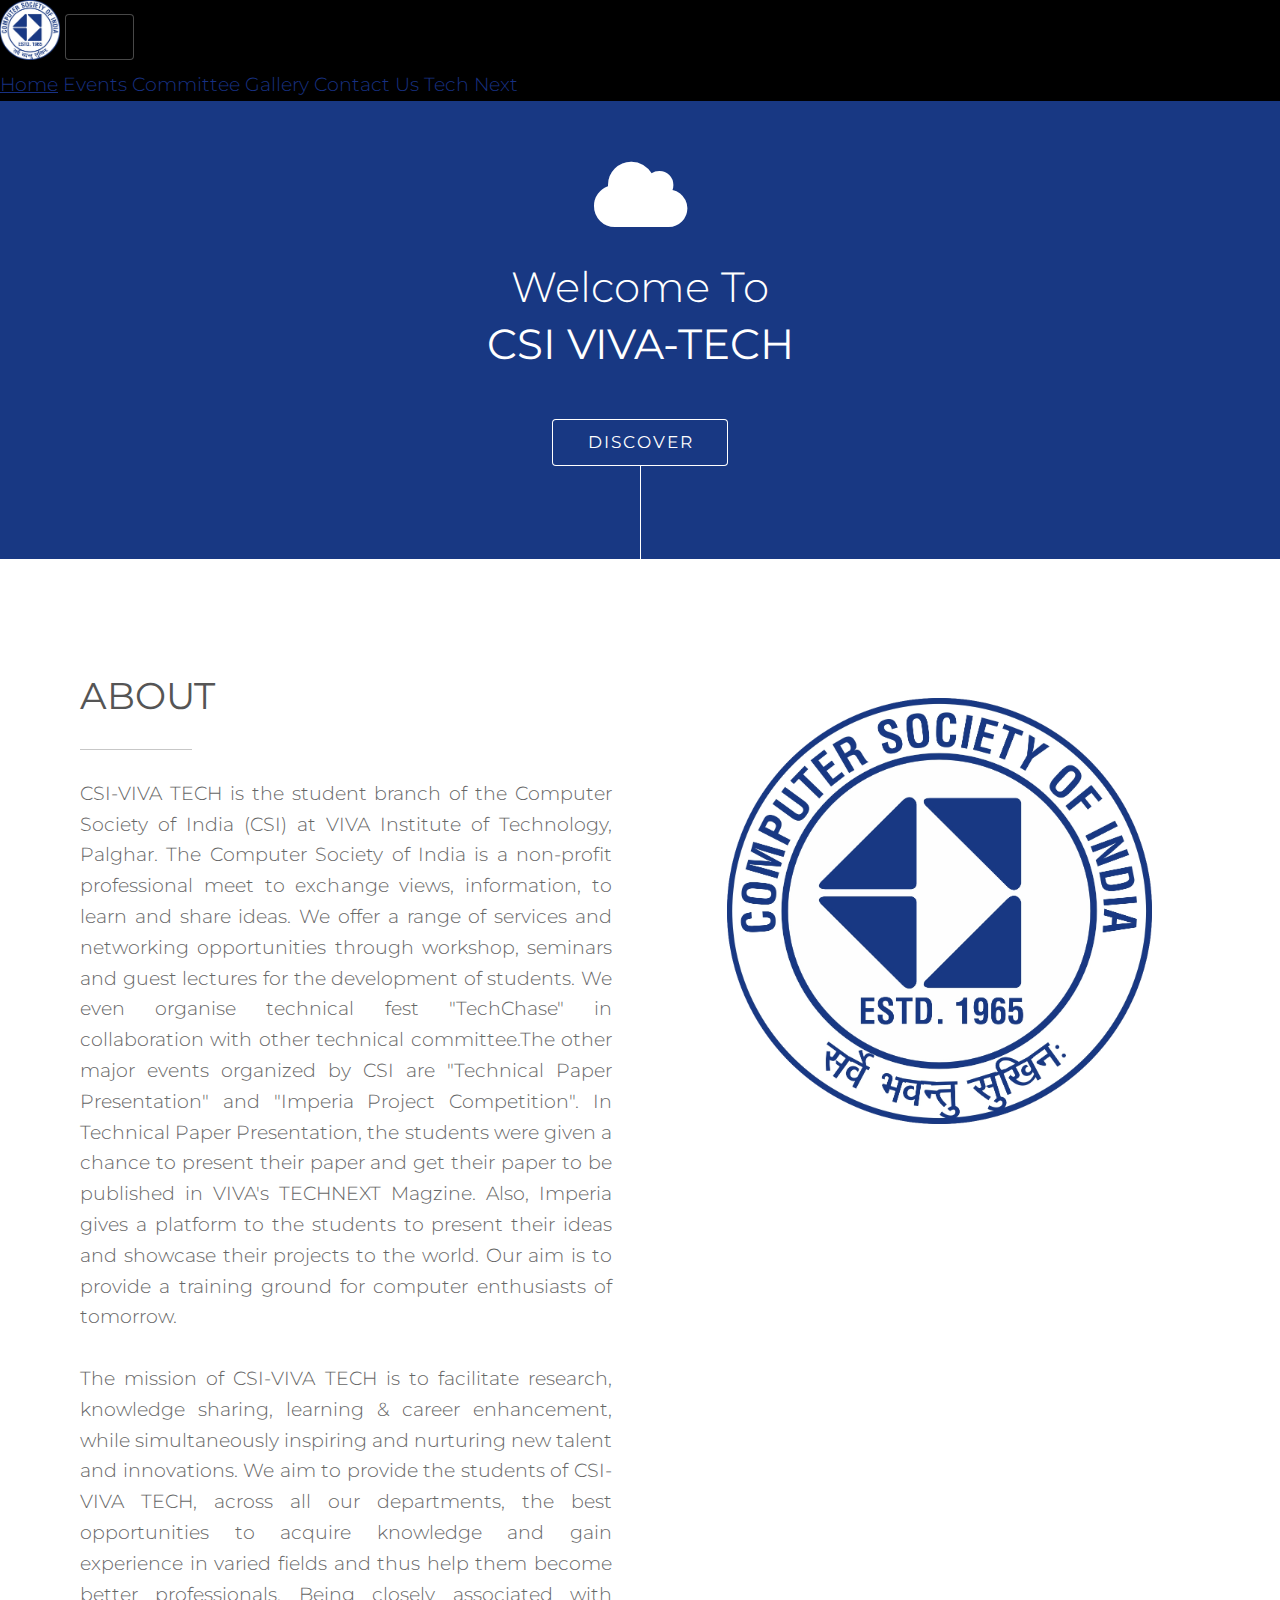
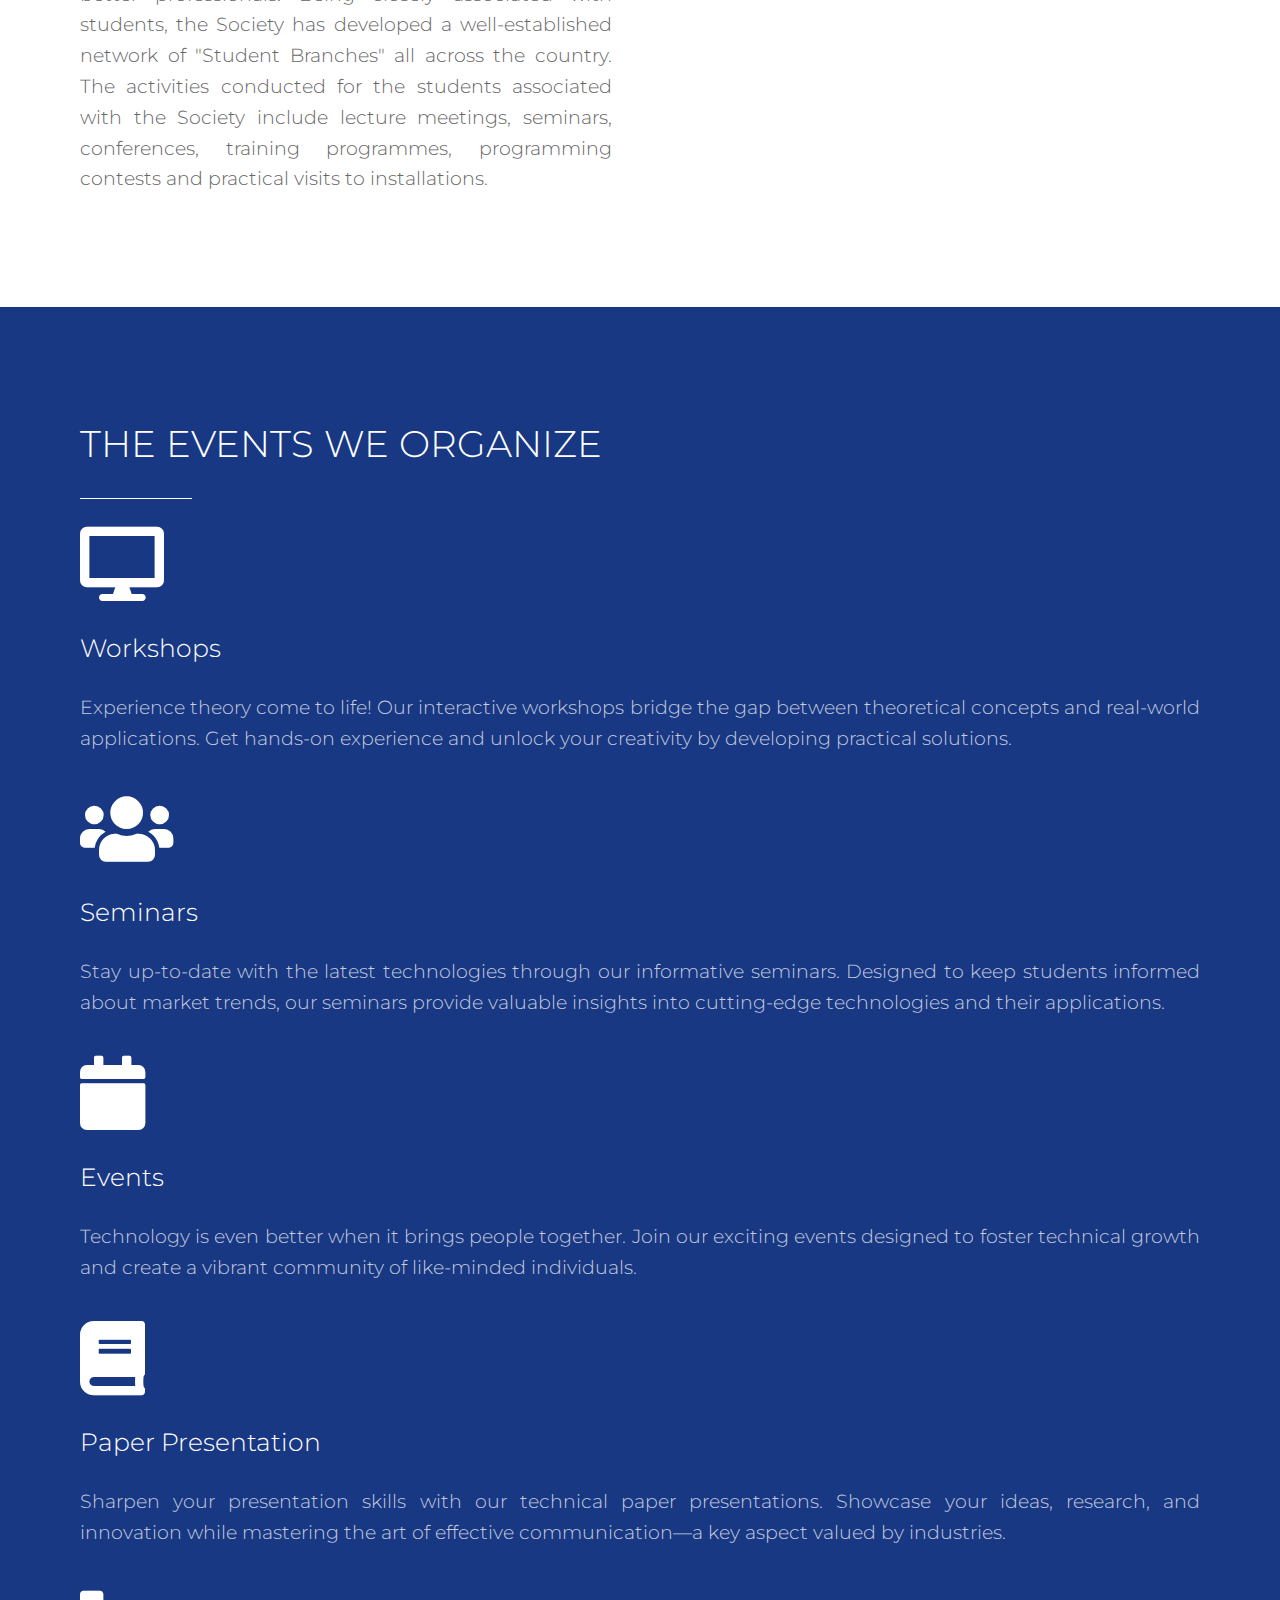
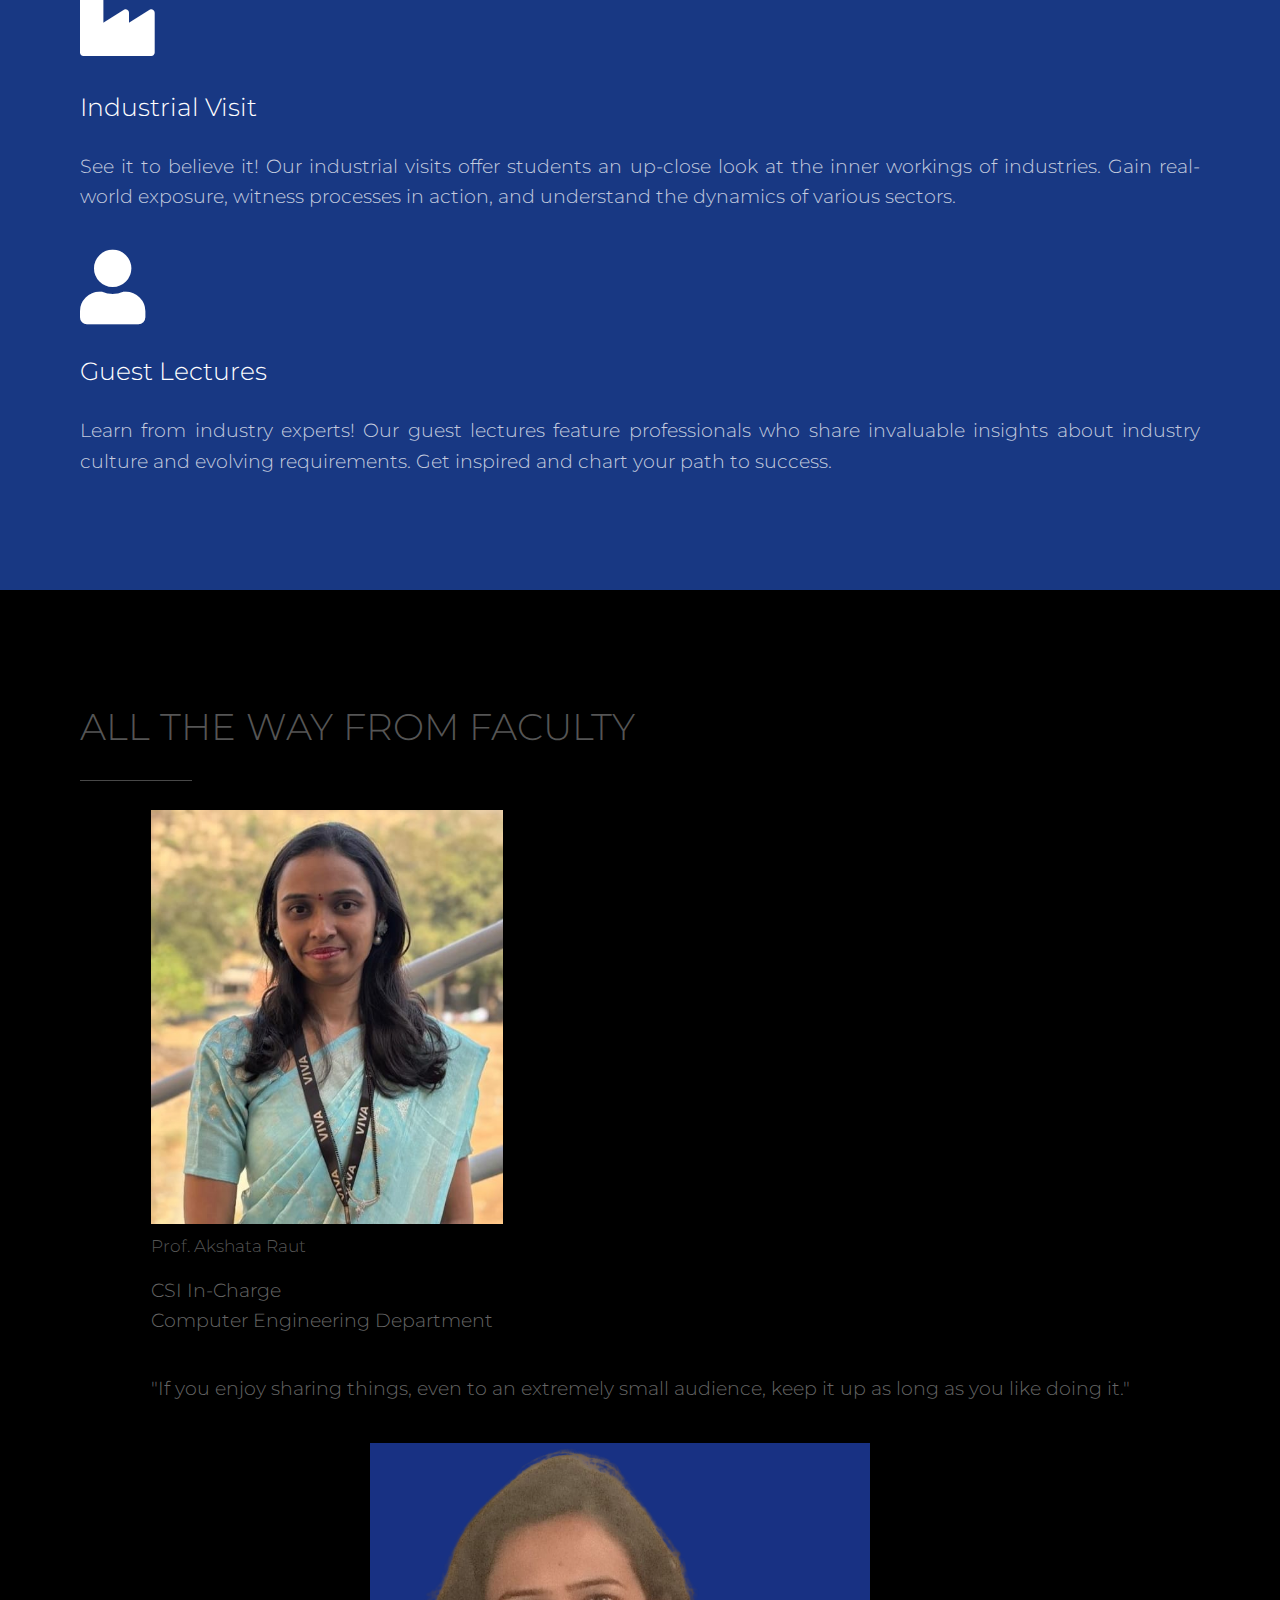
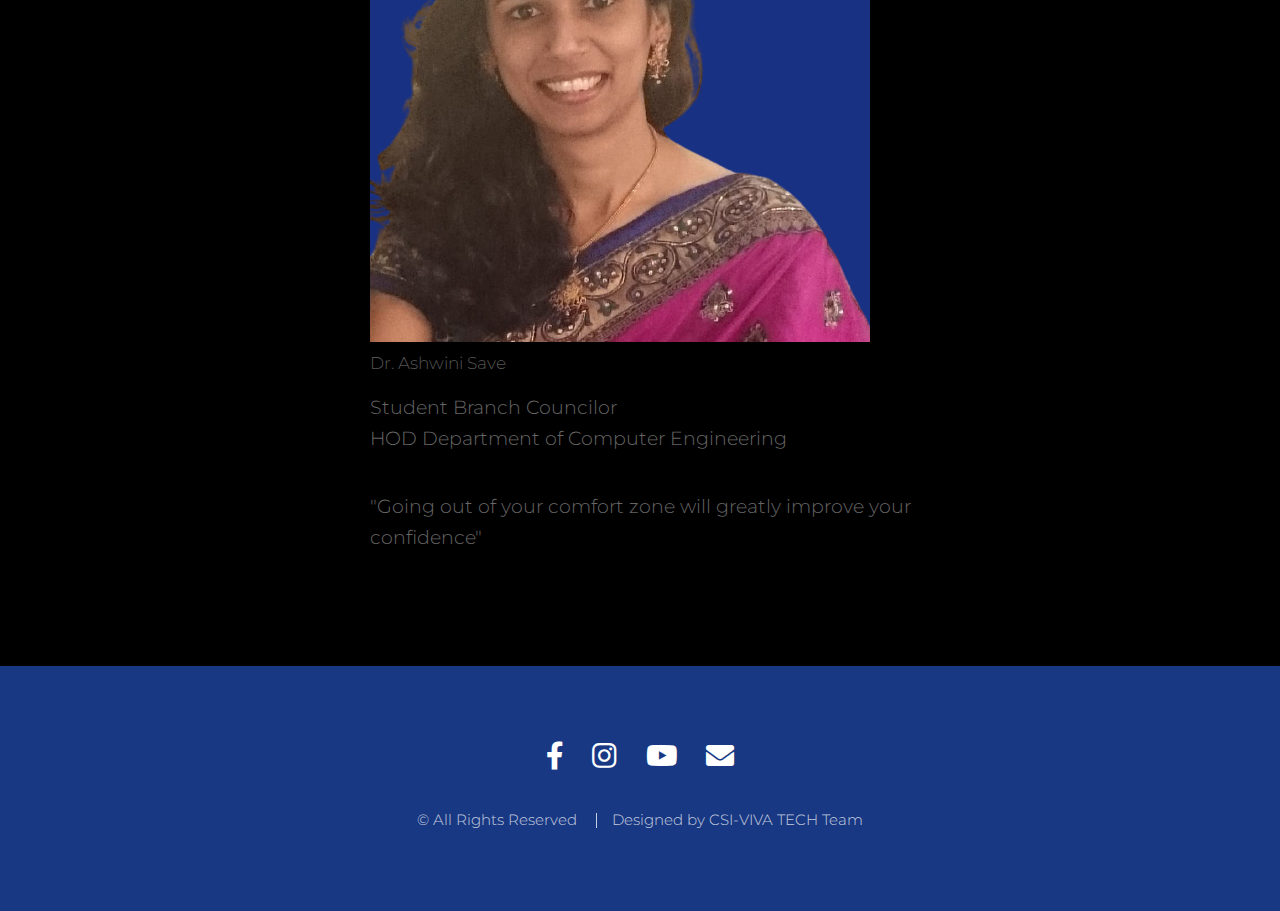
<file: index.html>
<!DOCTYPE html>
<html>

<head>
  <title>CSI-VIVA TECH | Home</title>
  <link rel="icon" type="image/x-icon" href="/assets/css/images/csilogo.png">
  <meta charset="utf-8" />
  <meta name="viewport" content="width=device-width, initial-scale=1, user-scalable=no" />
  <link rel="stylesheet" href="assets/css/main.css" />
  <noscript>
    <link rel="stylesheet" href="assets/css/noscript.css" />
  </noscript>

  <!-- font awesome cdn -->
  <link rel="stylesheet" href="https://cdnjs.cloudflare.com/ajax/libs/font-awesome/4.0.0/css/font-awesome.css"
    integrity="sha512-72McA95q/YhjwmWFMGe8RI3aZIMCTJWPBbV8iQY3jy1z9+bi6+jHnERuNrDPo/WGYEzzNs4WdHNyyEr/yXJ9pA=="
    crossorigin="anonymous" referrerpolicy="no-referrer" />

  <!-- Latest compiled and minified CSS -->
  <link href="https://cdn.jsdelivr.net/npm/bootstrap@5.3.1/dist/css/bootstrap.min.css" rel="stylesheet"
    integrity="sha384-4bw+/aepP/YC94hEpVNVgiZdgIC5+VKNBQNGCHeKRQN+PtmoHDEXuppvnDJzQIu9" crossorigin="anonymous">
  <!-- jQuery library -->
  <script src="https://cdnjs.cloudflare.com/ajax/libs/jquery/3.7.0/jquery.min.js"></script>
  <!-- Latest compiled JavaScript -->
  <script defer src="https://cdn.jsdelivr.net/npm/bootstrap@5.3.1/dist/js/bootstrap.bundle.min.js"
    integrity="sha384-HwwvtgBNo3bZJJLYd8oVXjrBZt8cqVSpeBNS5n7C8IVInixGAoxmnlMuBnhbgrkm"
    crossorigin="anonymous"></script>

  <style>
    body {
      font-family: 'Montserrat', sans-serif;
    }

    #carouselHero .carousel-item img {
      object-fit: cover;
      object-position: center;
      height: 50vh;
      overflow: hidden;
    }

    #carouselHero .carousel-item:before {
      content: "";
      background-image: linear-gradient(to bottom, rgba(0, 0, 0, 0), rgba(0, 0, 0, 0.5));
      display: block;
      position: absolute;
      top: 0;
      width: 100vw;
      height: 100vh;
    }
  </style>
</head>

<body class="is-preload">
  <!--Navbar -->

  <nav class="navbar navbar-expand-lg sticky-top bg-body-tertiary">
    <div class="container-fluid">
      <a class="navbar-brand" href="index.html">
        <img src="assets/css/images/csilogo.png" width="60" height="60" alt="" />
      </a>
      <button class="navbar-toggler" type="button" data-bs-toggle="collapse" data-bs-target="#navbarNav"
        aria-controls="navbarNav" aria-expanded="false" aria-label="Toggle navigation">
        <span class="navbar-toggler-icon"></span>
      </button>
      <div class="collapse navbar-collapse justify-content-end" id="navbarNav">
        <div class="navbar-nav fs-5">
          <a style="color: #183183" class="nav-link fw-bold" href="index.html"><u>Home</u></a>
          <a style="color: #183183" class="nav-link" href="events.html">Events</a>
          <a style="color: #183183" class="nav-link" href="current.html">Committee</a>
          <a style="color: #183183" class="nav-link" href="gallery.html">Gallery</a>
          <a style="color: #183183" class="nav-link" href="contact.html">Contact Us</a>
          <a style="color: #183183" class="nav-link" href="http://www.viva-technology.org/New/Tech-next/">Tech Next</a>
          <!-- <a style="color: #183183" class="nav-link" href="https://techchase2022.github.io/registration/">Tech Chase</a> -->

        </div>
      </div>
  </nav>

  <!-- For Future Reference : Do Not Modify Carelessly, It Breaks.  -->
<!-- 
  <div id="carouselHero" class="carousel slide" data-bs-ride="carousel" data-bs-speeed="2000">
    <div class="carousel-inner">
      <div class="carousel-item active">
        <img src="images/Scroll/5.jpg" class="d-block w-100" alt="Image Description">
        <div class="carousel-caption ">
          <h5>Soft Skills Presentation</h5>
        </div>
      </div>
      <div class="carousel-item">
        <img src="images/Scroll/1.jpg" class="d-block w-100" alt="POW Logo">
        <div class="carousel-caption ">
          <h5>Tech Chase</h5>
        </div>
      </div>
      <div class="carousel-item">
        <img src="images/Scroll/2.jpg" class="d-block w-100" alt="Image Description">
        <div class="carousel-caption ">
          <h5>Industrial Visit</h5>
        </div>
      </div>
      <div class="carousel-item">
        <img src="images/Scroll/3.jpg" class="d-block w-100" alt="Image Description">
        <div class="carousel-caption ">
          <h5>Poster Making</h5>
        </div>
      </div>
      <div class="carousel-item">
        <img src="images/Scroll/4.jpg" class="d-block w-100" alt="Image Description">
        <div class="carousel-caption ">
          <h5>Industrial Visit</h5>
        </div>
      </div>
    </div>

    Added Top Pixels To Center The Controls
    <button class="carousel-control-prev" type="button" data-bs-target="#carouselHero" data-bs-slide="prev"
      style="top: 10rem; width: 10%;">
      <span class="carousel-control-prev-icon" aria-hidden="true"></span>
      <span class="visually-hidden">Previous</span>
    </button>
    <button class="carousel-control-next" type="button" data-bs-target="#carouselHero" data-bs-slide="next"
      style="top: 10rem; width: 10%;">
      <span class="carousel-control-next-icon" aria-hidden="true"></span>
      <span class="visually-hidden">Next</span>
    </button>
  </div> -->

  <section id="header">
    <div style="font-family: 'Montserrat', sans-serif;" class="inner">
      <span class="icon solid major fa-cloud"></span>
      <h1>
        Welcome To<br />
        <strong>CSI VIVA-TECH</strong>
      </h1>

      <ul class="actions special">
        <li><a href="#one" class="button scrolly">Discover</a></li>
      </ul>
    </div>
  </section>

  <section id="one" class="main style1">
    <div class="container">
      <div class="row gtr-150">
        <div class="col-6 col-12-medium">
          <header class="major">
            <h2 style="font-family: 'Montserrat', sans-serif;"><strong> ABOUT </strong></h2>
          </header>
          <p style="text-align: justify; font-family: 'Montserrat', sans-serif;">
            CSI-VIVA TECH is the student branch of the Computer Society of
            India (CSI) at VIVA Institute of Technology, Palghar. The Computer
            Society of India is a non-profit professional meet to exchange
            views, information, to learn and share ideas. We offer a range of
            services and networking opportunities through workshop, seminars
            and guest lectures for the development of students. We even
            organise technical fest "TechChase" in collaboration with other
            technical committee.The other major events organized by CSI are
            "Technical Paper Presentation" and "Imperia Project Competition".
            In Technical Paper Presentation, the students were given a chance
            to present their paper and get their paper to be published in
            VIVA's TECHNEXT Magzine. Also, Imperia gives a platform to the
            students to present their ideas and showcase their projects to the
            world. Our aim is to provide a training ground for computer
            enthusiasts of tomorrow.
            <br /><br />
            The mission of CSI-VIVA TECH is to facilitate research, knowledge
            sharing, learning & career enhancement, while simultaneously
            inspiring and nurturing new talent and innovations. We aim to
            provide the students of CSI-VIVA TECH, across all our departments,
            the best opportunities to acquire knowledge and gain experience in
            varied fields and thus help them become better professionals.
            Being closely associated with students, the Society has developed
            a well-established network of "Student Branches" all across the
            country. The activities conducted for the students associated with
            the Society include lecture meetings, seminars, conferences,
            training programmes, programming contests and practical visits to
            installations.
          </p>
        </div>
        <div class="col-6 col-12-medium imp-medium">
          <span class="image fit"><img style="margin-top: 5%; margin-left: 11%; width: 80%"
              src="assets/css/images/csilogo.png" alt="" /></span>
        </div>
      </div>
    </div>
  </section>

  <!-- Two -->
  <section id="two" class="main style2">
    <div class="container text-center" style="font-family: 'Montserrat', sans-serif;">
      <header class="major">
        <h2 style="font-family: 'Montserrat', sans-serif;">THE EVENTS WE ORGANIZE</h2>
      </header>
      <div class="row text-center">
        <div class="col-md-6">
          <div>
            <div>
              <span class="icon solid  major fa-desktop"></span>
              <h3>Workshops</h3>
              <p style="text-align: justify;">Experience theory come to life! Our interactive workshops bridge the gap
                between theoretical concepts and real-world applications. Get hands-on experience and unlock your
                creativity by developing practical solutions.</p>
            </div>
            <div>
              <span class="icon solid  major fa-users"></span>
              <h3>Seminars</h3>
              <p style="text-align: justify;">Stay up-to-date with the latest technologies through our informative
                seminars. Designed to keep students informed about market trends, our seminars provide valuable insights
                into cutting-edge technologies and their applications.</p>
            </div>
            <div>
              <span class="icon solid  major fa-calendar"></span>
              <h3>Events</h3>
              <p style="text-align: justify;">Technology is even better when it brings people together. Join our
                exciting events designed to foster technical growth and create a vibrant community of like-minded
                individuals.</p>
            </div>
          </div>
        </div>
        <div class="col-md-6">
          <div>
            <span class="icon solid major fa-book"></span>
            <h3>Paper Presentation</h3>
            <p style="text-align: justify;">Sharpen your presentation skills with our technical paper presentations.
              Showcase your ideas, research, and innovation while mastering the art of effective communication—a key
              aspect valued by industries.</p>
          </div>
          <div>
            <span class="icon solid  major fa-industry"></span>
            <h3>Industrial Visit</h3>
            <p style="text-align: justify;">See it to believe it! Our industrial visits offer students an up-close look
              at the inner workings of industries. Gain real-world exposure, witness processes in action, and understand
              the dynamics of various sectors.</p>
          </div>
          <div>
            <span class="icon solid  major fa-user"></span>
            <h3>Guest Lectures</h3>
            <p style="text-align: justify;">Learn from industry experts! Our guest lectures feature professionals who
              share invaluable insights about industry culture and evolving requirements. Get inspired and chart your
              path to success.</p>
          </div>
        </div>
      </div>
    </div>
  </section>


  <!-- Three -->
  <section id="three" class="main">
    <div style="font-family: 'Montserrat', sans-serif; " class="container">
      <header class="major text-center">
        <h2>ALL THE WAY FROM FACULTY</h2>
      </header>

      <div class="row" style="display: flex; justify-content: center;">
        <div class="col-md-4 mb-3 mb-sm-0">
          <div class="card w-100 text-center mr-2">
            <img src="images/25-26/Akashata_Maam.jpg" style="height: 414px; " class="card-img-top" alt="...">
            <div class="card-body">
              <h5 class="card-title">Prof. Akshata Raut</h5>
              <p class="card-text">CSI In-Charge <br>
                Computer Engineering Department</p>
              <p class="text-muted">"If you enjoy sharing things, even to an extremely small audience, keep it up as
                long as you like doing it."</p>

            </div>
          </div>
        </div>
        <div class="col-md-4 mb-3 mb-sm-0">
          <div class="card w-100 text-center mr-2">
            <img src="images/HOD_Ma_am.png" class="card-img-top" alt="...">
            <div class="card-body">
              <h5 class="card-title"> Dr. Ashwini Save</h5>
              <p class="card-text">Student Branch Councilor <br>
                HOD Department of Computer Engineering</p>
              <p class="text-muted">"Going out of your comfort zone will greatly improve your <br> confidence"</p>

            </div>
          </div>
        </div>
      </div>

    </div>
  </section>

  <!-- Footer -->
  <section id="footer">

    <ul class="icons">
      <li>
        <a style="color: white" href="https://www.facebook.com/compsvivatech/"
          class="icon brands alt fa-facebook-f"><span class="label">Facebook</span></a>
      </li>
      <li>
        <a style="color: white" href="https://instagram.com/comps_viva?utm_medium=copy_link"
          class="icon brands alt fa-instagram"><span class="label">Instagram</span></a>
      </li>
      <li>
        <a style="color: white" href="https://www.youtube.com/channel/UCz69jN4Cxd-TKrozP-DkzUA"
          class="icon brands alt fa-youtube"><span class="label">YouTube</span></a>
      </li>

      <li>
        <a style="color: white" href="mailto:csi.comps@viva-technology.org" class="icon solid alt fa-envelope"><span
            class="label">Email</span></a>
      </li>
    </ul>
    <ul style="font-family: 'Montserrat', sans-serif;" class="copyright">
      <li>&copy; All Rights Reserved</li>
      <li>Designed by CSI-VIVA TECH Team</li>
    </ul>
  </section>

  <!-- Scripts -->
  <script src="assets/js/jquery.min.js"></script>
  <script src="assets/js/jquery.scrolly.min.js"></script>
  <script src="assets/js/browser.min.js"></script>
  <script src="assets/js/breakpoints.min.js"></script>
  <script src="assets/js/util.js"></script>
  <script src="assets/js/main.js"></script>
</body>

</html>
</file>
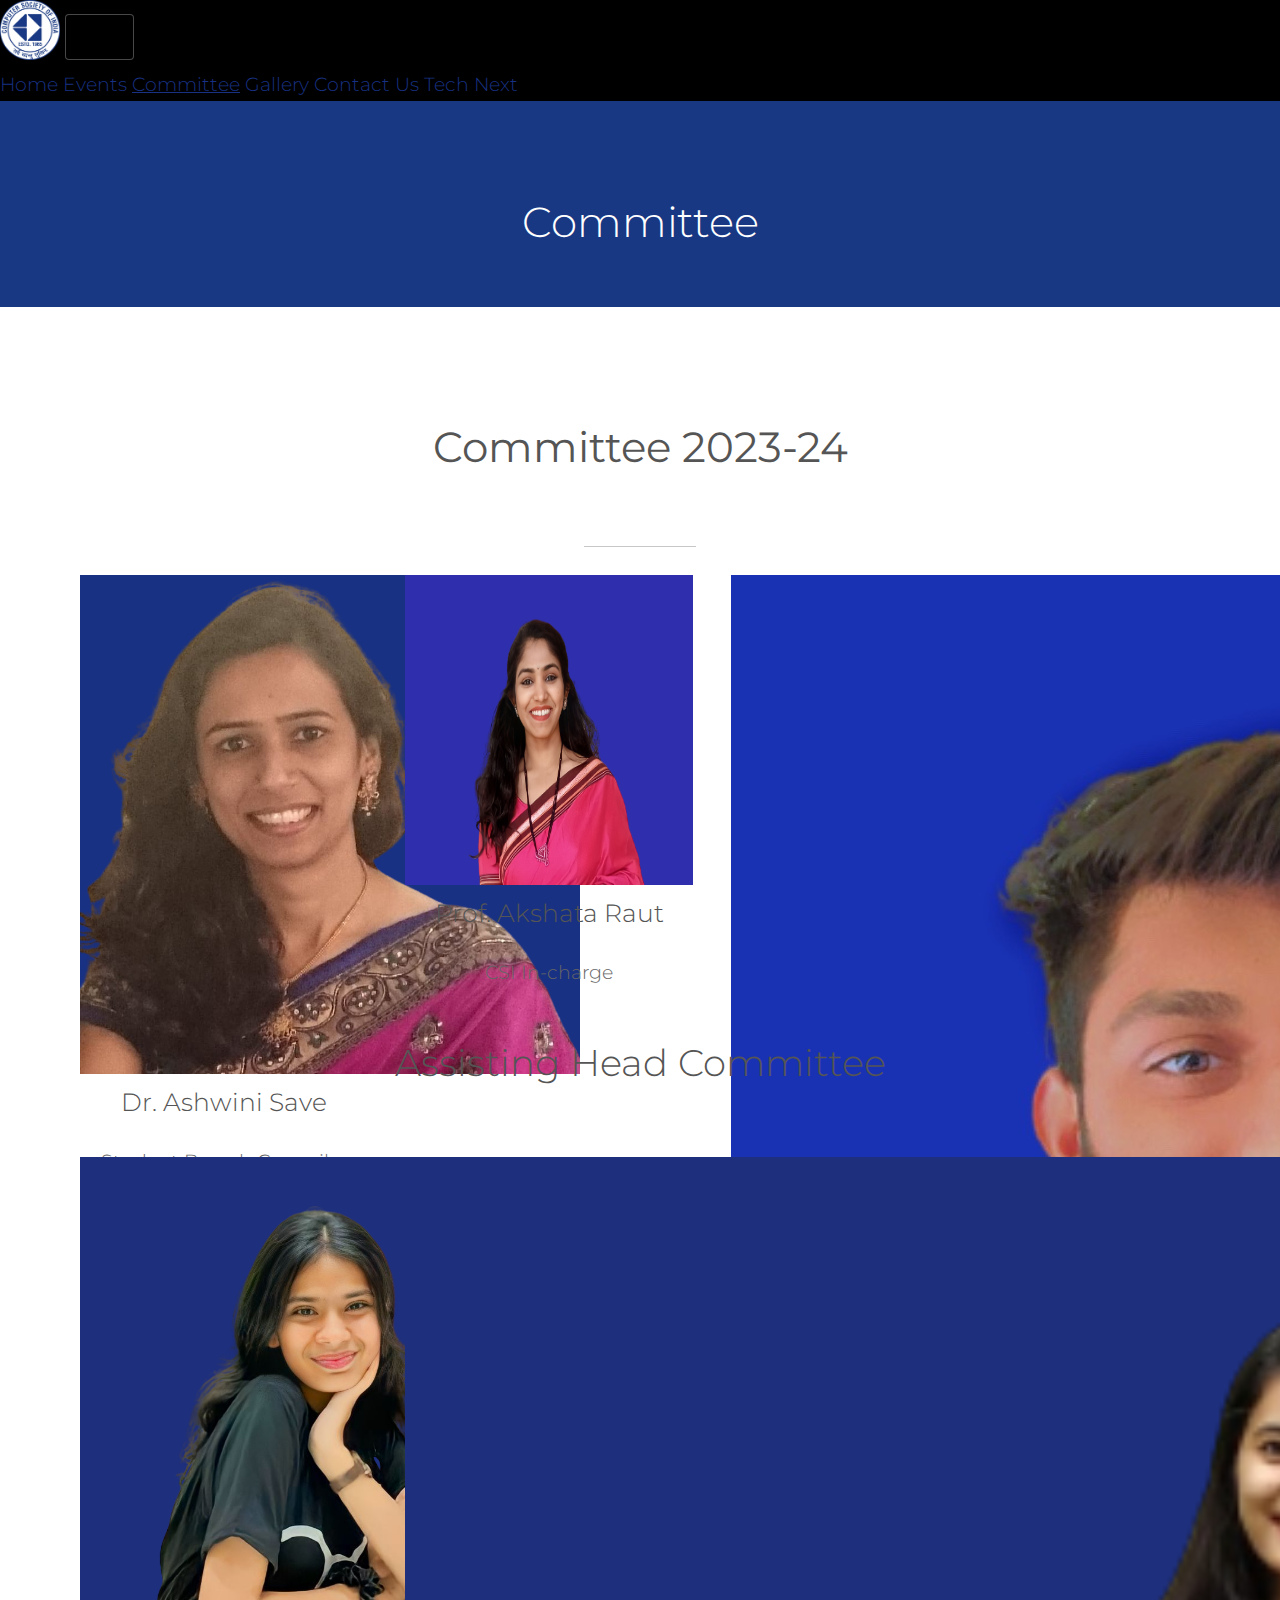
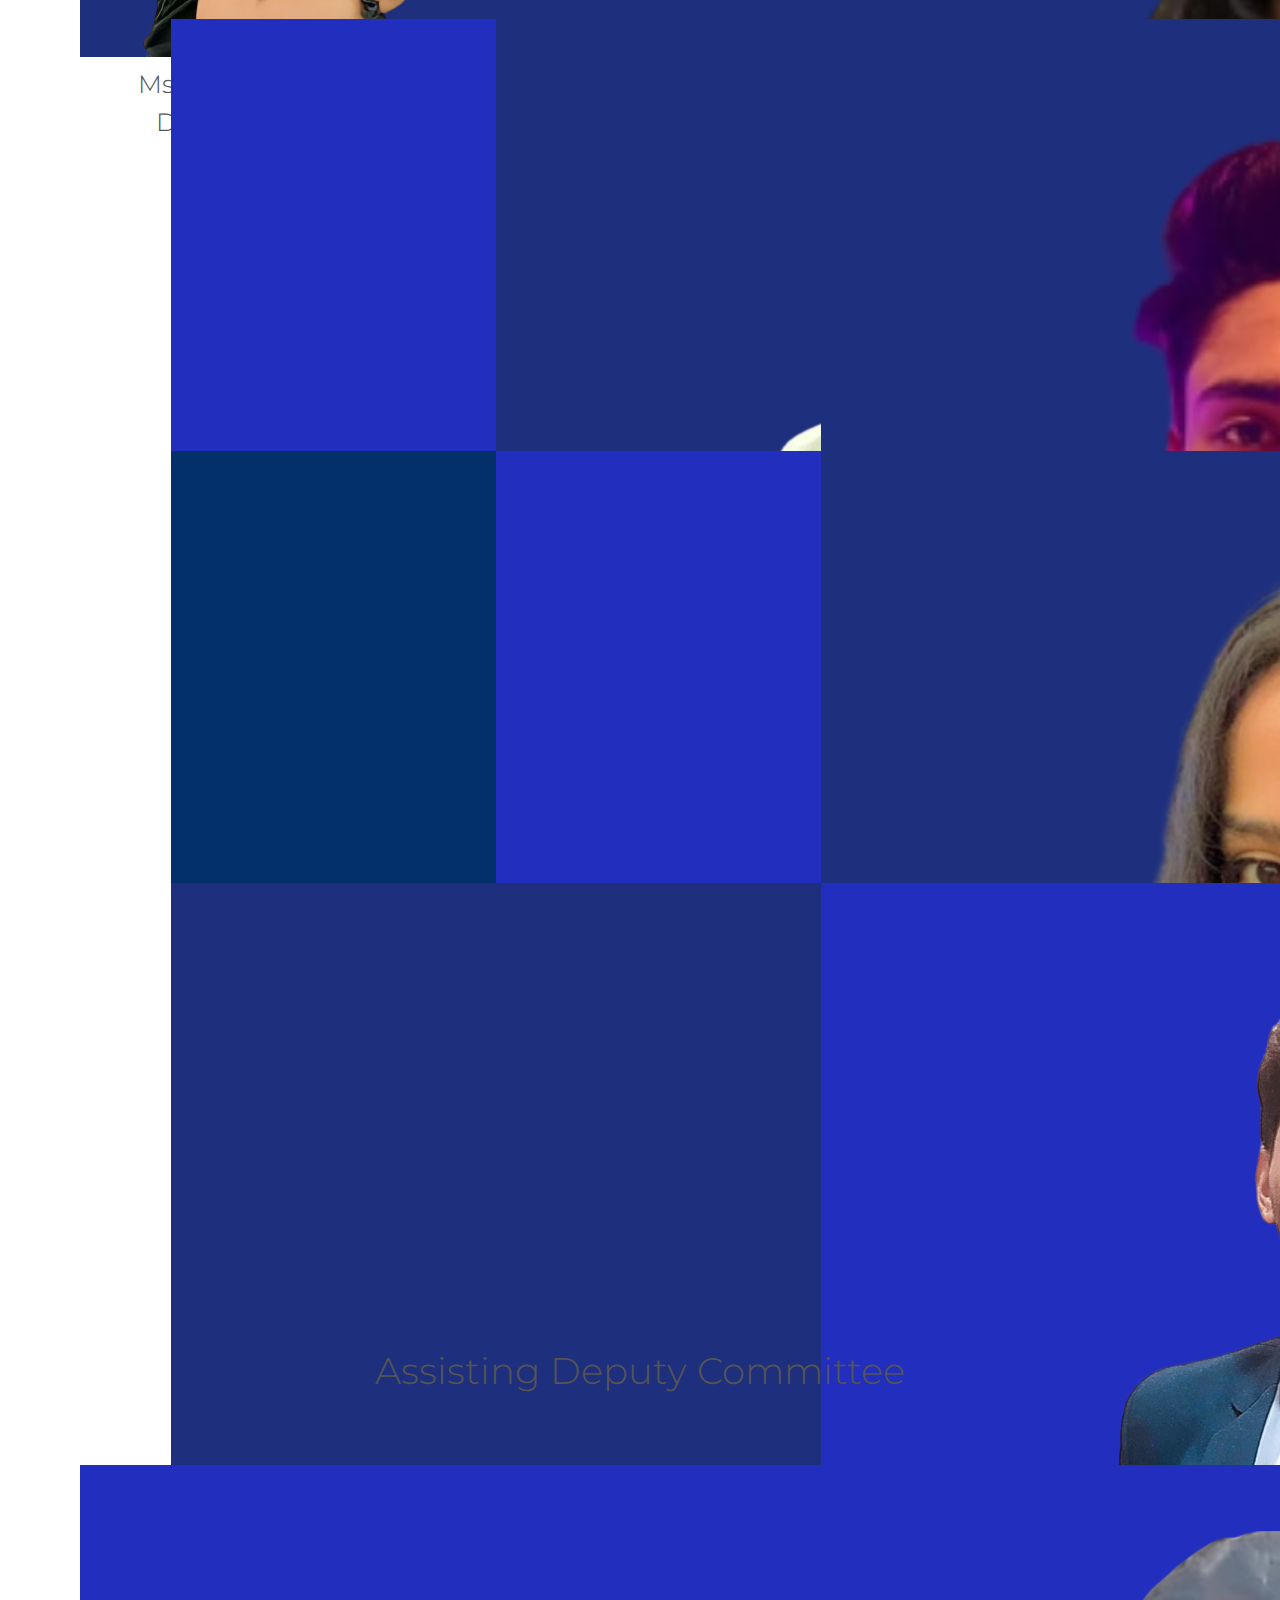
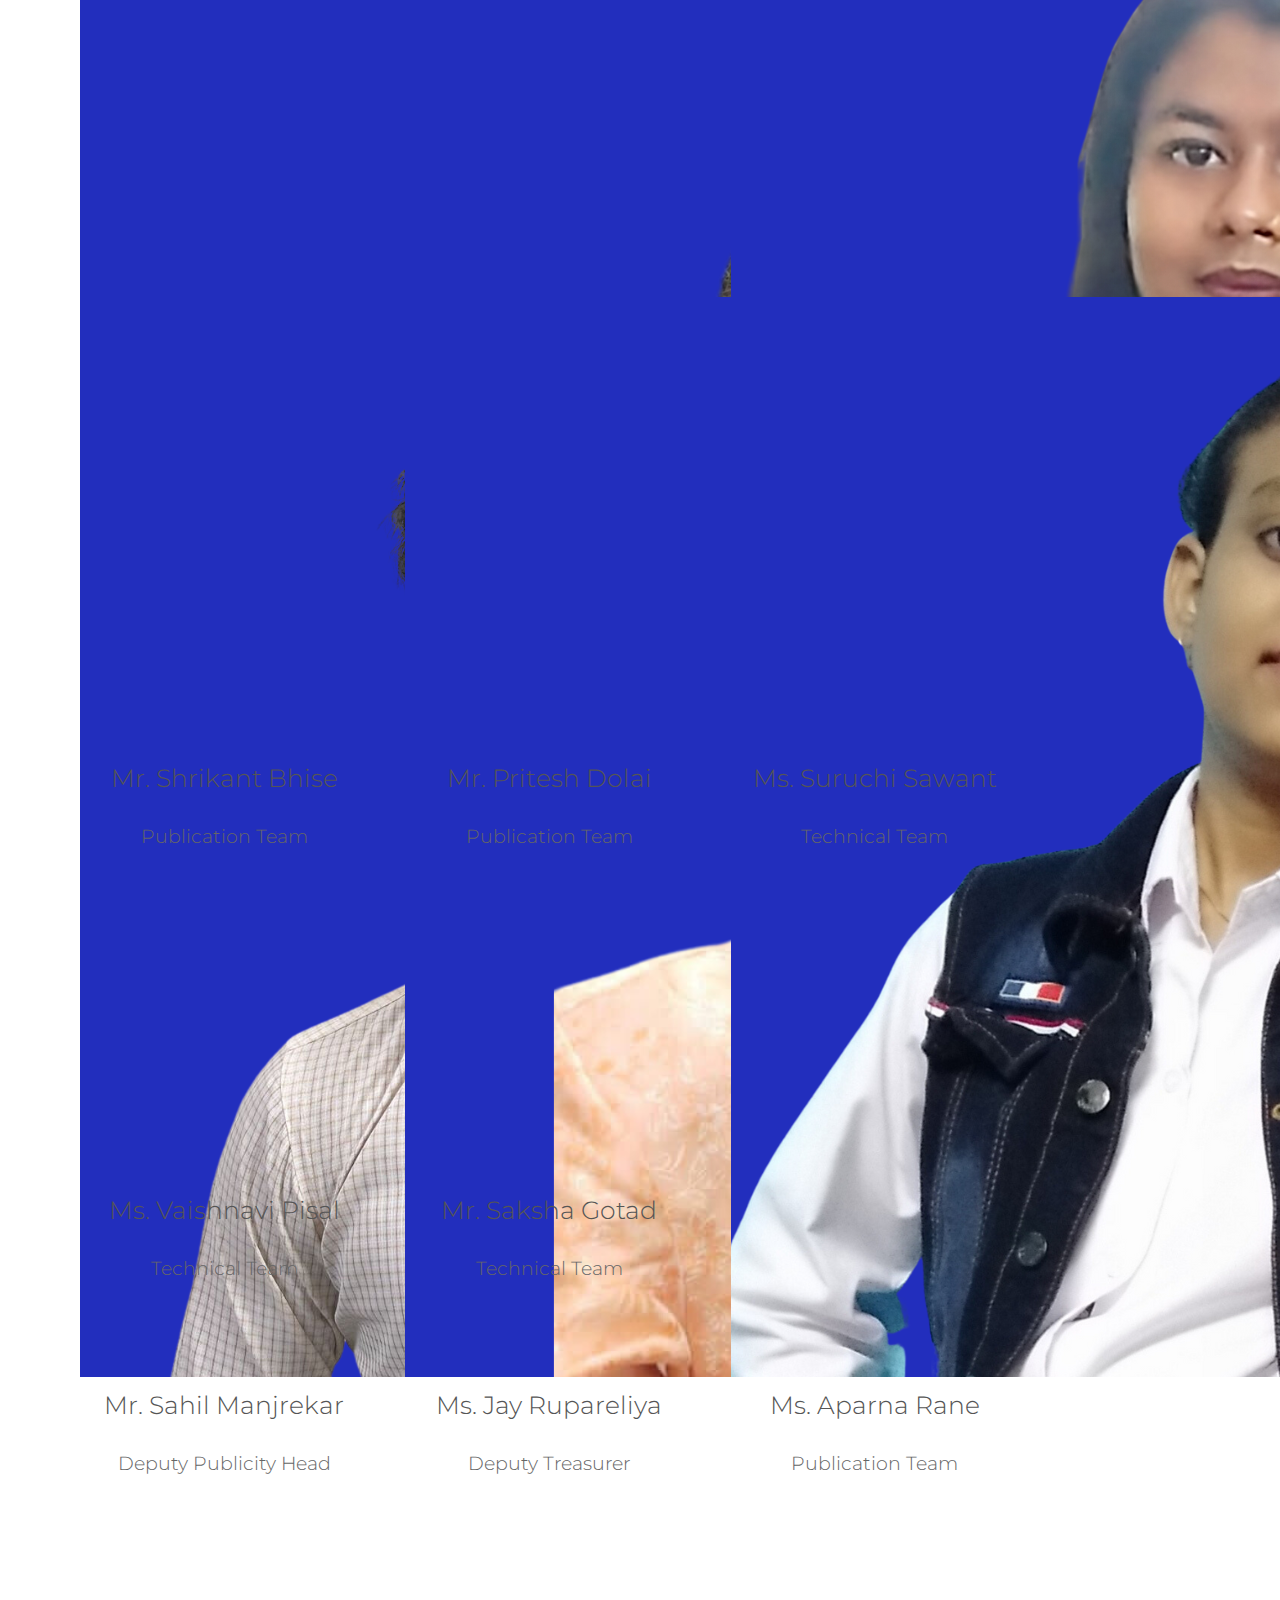
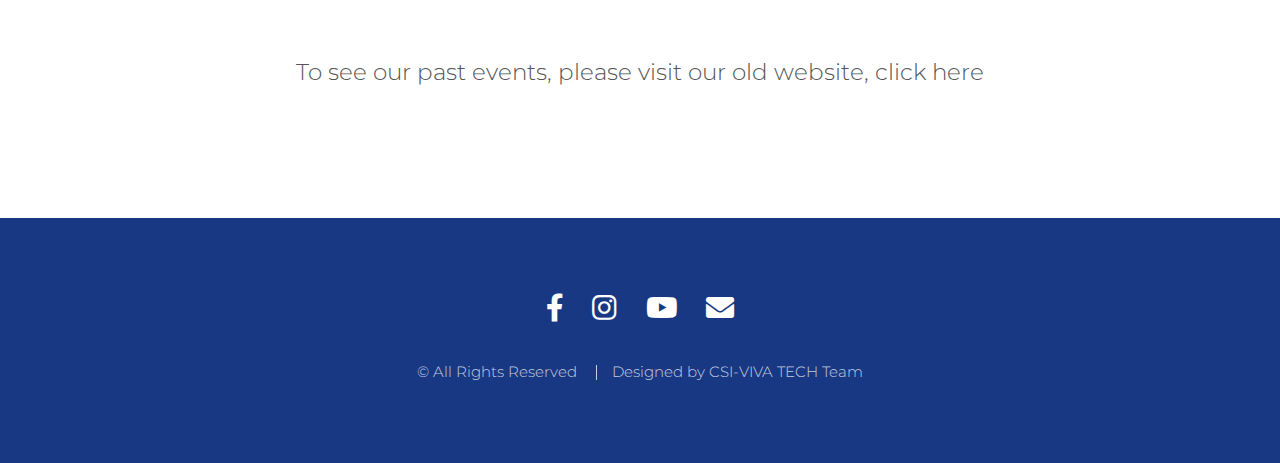
<file: committee.html>
<!DOCTYPE html>
<html>

<head>
  <title>CSI-VIVA TECH | Committee</title>
  <link rel="icon" type="image/x-icon" href="/assets/css/images/csilogo.png">
  <meta charset="utf-8" />
  <meta name="viewport" content="width=device-width, initial-scale=1, user-scalable=no" />
  <link rel="stylesheet" href="assets/css/main.css" />
  <noscript>
    <link rel="stylesheet" href="assets/css/noscript.css" />
  </noscript>

  <!-- font awesome cdn -->
  <link rel="stylesheet" href="https://cdnjs.cloudflare.com/ajax/libs/font-awesome/4.0.0/css/font-awesome.css"
    integrity="sha512-72McA95q/YhjwmWFMGe8RI3aZIMCTJWPBbV8iQY3jy1z9+bi6+jHnERuNrDPo/WGYEzzNs4WdHNyyEr/yXJ9pA=="
    crossorigin="anonymous" referrerpolicy="no-referrer" />

  <!-- Latest compiled and minified CSS -->
  <link href="https://cdn.jsdelivr.net/npm/bootstrap@5.3.1/dist/css/bootstrap.min.css" rel="stylesheet"
    integrity="sha384-4bw+/aepP/YC94hEpVNVgiZdgIC5+VKNBQNGCHeKRQN+PtmoHDEXuppvnDJzQIu9" crossorigin="anonymous">
  <!-- jQuery library -->
  <script src="https://cdnjs.cloudflare.com/ajax/libs/jquery/3.7.0/jquery.min.js"></script>
  <!-- Latest compiled JavaScript -->
  <script defer src="https://cdn.jsdelivr.net/npm/bootstrap@5.3.1/dist/js/bootstrap.bundle.min.js"
    integrity="sha384-HwwvtgBNo3bZJJLYd8oVXjrBZt8cqVSpeBNS5n7C8IVInixGAoxmnlMuBnhbgrkm"
    crossorigin="anonymous"></script>
  <style>
    /* Can change as per preference */
    .card {
      width: 18rem;
      height: 27rem;
    }

    body {
      font-family: 'Montserrat', sans-serif;
    }
  </style>
</head>

<body class="is-preload">

  <!--Navbar -->

  <nav class="navbar navbar-expand-lg sticky-top bg-body-tertiary">
    <div class="container-fluid">
      <a class="navbar-brand" href="index.html">
        <img src="assets/css/images/csilogo.png" width="60" height="60" alt="" />
      </a>
      <button class="navbar-toggler" type="button" data-bs-toggle="collapse" data-bs-target="#navbarNav"
        aria-controls="navbarNav" aria-expanded="false" aria-label="Toggle navigation">
        <span class="navbar-toggler-icon"></span>
      </button>
      <div class="collapse navbar-collapse justify-content-end" id="navbarNav">
        <div class="navbar-nav fs-5">
          <a style="color: #183183" class="nav-link" href="index.html">Home</a>
          <a style="color: #183183" class="nav-link" href="events.html">Events</a>
          <a style="color: #183183" class="nav-link fw-bold" href="current.html"><u>Committee</u></a>
          <a style="color: #183183" class="nav-link" href="gallery.html">Gallery</a>
          <a style="color: #183183" class="nav-link" href="contact.html">Contact Us</a>
          <a style="color: #183183" class="nav-link" href="http://www.viva-technology.org/New/Tech-next/">Tech Next</a>
          <!-- <a style="color: #183183" class="nav-link" href="https://techchase2022.github.io/registration/">Tech Chase</a> -->

        </div>
      </div>
  </nav>

  <!-- Header -->
  <section id="header">
    <div class="inner">
      <span class="icon solid major fa-group"></span>
      <h1>
        Committee<br />
      </h1>
    </div>
  </section>

  <!-- Three -->
  <section id="three" class="main style1 special">
    <div style="font-family: 'Montserrat', sans-serif; " class="container">
        <header class="major">
            <h1><b>Committee 2023-24</b></h1>
        </header>


        <div class="row ">
            <div class="col-md-4">
                <div class="card mx-auto mb-3">
                    <img loading="lazy" src="images/HOD_Ma_am.png" alt="" class="card-img-top">
                    <div class="card-body">
                        <h3 class="card-title">Dr. Ashwini Save</h3>
                        <p class="card-text">Student Branch Councilor<br>HOD, Computer Engineering</p>
                    </div>
                </div>
            </div>
            <div class="col-md-4">
                <div class="card mx-auto mb-3">
                    <img loading="lazy" src="images/24-25/Akshata.png" style="height: 310px; width: 288px;" alt="" class="card-img-top">
                    <div class="card-body">
                        <h3 class="card-title">Prof. Akshata Raut</h3>
                        <p class="card-text">CSI In-charge</p>
                    </div>
                </div>
            </div>
            <div class="col-md-4">
                <div class="card mx-auto mb-3">
                    <img loading="lazy" src="images/Harshal.jpg" alt="" class="card-img-top">
                    <div class="card-body">
                        <h3 class="card-title">Mr. Harshal Patil</h3>
                        <p class="card-text">Chairman</p>
                    </div>
                </div>
            </div>
        </div>


        <br>
        <h2>Assisting Head Committee</h2>
        <br>
        <div class="row g-3">
            <div class="col-md-4">
                <div class="card mx-auto mb-3">
                    <img loading="lazy" src="images/Anuradha.svg" alt="" class="card-img-top">
                    <div class="card-body">
                        <h3 class="card-title">Ms. Anuradha Dhumwad</h3>
                        <p class="card-text">Secretary</p>
                    </div>
                </div>
            </div>
            <div class="col-md-4">
                <div class="card mx-auto mb-3">
                    <img loading="lazy" src="images/Neha.png" alt="" class="card-img-top">
                    <div class="card-body">
                        <h3 class="card-title">Ms. Neha Kadam</h3>
                        <p class="card-text">Treasurer</p>
                    </div>
                </div>
            </div>
            <div class="col-md-4">
                <div class="card mx-auto mb-3">
                    <img loading="lazy" src="images/Kashish.png" alt="" class="card-img-top">
                    <div class="card-body">
                        <h3 class="card-title">Ms. Kashish Chauhan</h3>
                        <p class="card-text">Organizing Head</p>
                    </div>
                </div>
            </div>
        </div>
        <br>
        <div class="row g-3" style="display: flex; flex-wrap: wrap; justify-content: center;">
            <div class="col-md-4">
                <div class="card mx-auto mb-3">
                    <img loading="lazy" src="images/2023/Images/tanisha.png" alt="" class="card-img-top">
                    <div class="card-body">
                        <h3 class="card-title">Ms. Tanisha Motivaras</h3>
                        <p class="card-text">Publicity Head</p>
                    </div>
                </div>
            </div>
            <div class="col-md-4">
                <div class="card mx-auto mb-3">
                    <img loading="lazy" src="images/Ishan.jpg" alt="" class="card-img-top">
                    <div class="card-body">
                        <h3 class="card-title">Mr. Ishan Shaikh</h3>
                        <p class="card-text">Publication Head</p>
                    </div>
                </div>
            </div>
            <div class="col-md-4">
                <div class="card mx-auto mb-3">
                    <img loading="lazy" src="images/Aryan.png" alt="" class="card-img-top">
                    <div class="card-body">
                        <h3 class="card-title">Mr. Aryan Raut</h3>
                        <p class="card-text">Publication Head</p>
                    </div>
                </div>
            </div>
            <div class="col-md-4">
                <div class="card mx-auto mb-3">
                    <img loading="lazy" src="images/2023/Images/jayesh.png" alt="" class="card-img-top">
                    <div class="card-body">
                        <h3 class="card-title">Mr. Jayesh Vaidya</h3>
                        <p class="card-text">Publication Head</p>
                    </div>
                </div>
            </div>
            <div class="col-md-4">
                <div class="card mx-auto mb-3">
                    <img loading="lazy" src="images/2023/Images/ansh.png" alt="" class="card-img-top">
                    <div class="card-body">
                        <h3 class="card-title">Mr. Ansh Poojari</h3>
                        <p class="card-text">Social Media Manager</p>
                    </div>
                </div>
            </div>
            <div class="col-md-4">
                <div class="card mx-auto mb-3">
                    <img loading="lazy" src="images/Sakshi.png" alt="" class="card-img-top">
                    <div class="card-body">
                        <h3 class="card-title">Ms. Sakshi Negi</h3>
                        <p class="card-text">Social Media Manager</p>
                    </div>
                </div>
            </div>
            <div class="col-md-4">
                <div class="card mx-auto mb-3">
                    <img loading="lazy" src="images/Rohit.png" alt="" class="card-img-top">
                    <div class="card-body">
                        <h3 class="card-title">Mr. Rohit Ghorui</h3>
                        <p class="card-text">Technical Head</p>
                    </div>
                </div>
            </div>
            <div class="col-md-4">
                <div class="card mx-auto mb-3">
                    <img loading="lazy" src="images/Vrunal.png" alt="" class="card-img-top">
                    <div class="card-body">
                        <h3 class="card-title">Ms. Vrunal Gharat</h3>
                        <p class="card-text">Technical Head</p>
                    </div>
                </div>
            </div>
            <div class="col-md-4">
                <div class="card mx-auto mb-3">
                    <img loading="lazy" src="images/2023/Images/priyanshu.png" alt="" class="card-img-top">
                    <div class="card-body">
                        <h3 class="card-title">Mr. Priyanshu Yadav</h3>
                        <p class="card-text">Technical Head</p>
                    </div>
                </div>
            </div>
        </div>


        <br>
        <h2>Assisting Deputy Committee</h2>
        <br>

        <div class="row g-3">
            <div class="col-md-4">
                <div class="card mx-auto mb-3">
                    <img loading="lazy" src="images/2023/Images/manjiri.png" alt="" class="card-img-top">
                    <div class="card-body">
                        <h3 class="card-title">Ms. Manjiri Mhatre</h3>
                        <p class="card-text">Vice Chairman</p>
                    </div>
                </div>
            </div>
            <div class="col-md-4">
                <div class="card mx-auto mb-3">
                    <img loading="lazy" src="images/2023/Images/sona.png" alt="" class="card-img-top">
                    <div class="card-body">
                        <h3 class="card-title">Ms. Sona Bhoir</h3>
                        <p class="card-text">Vice Secretary</p>
                    </div>
                </div>
            </div>
            <div class="col-md-4">
                <div class="card mx-auto mb-3">
                    <img loading="lazy" src="images/2023/Images/aasmi.png" alt="" class="card-img-top">
                    <div class="card-body">
                        <h3 class="card-title">Ms. Aasmi Jugari</h3>
                        <p class="card-text">Deputy Organizing Head</p>
                    </div>
                </div>
            </div>
        </div>

        <div class="row g-3">
            <div class="col-md-4">
                <div class="card mx-auto mb-3">
                    <img loading="lazy" src="images/2023/Images/sahil.png" alt="" class="card-img-top">
                    <div class="card-body">
                        <h3 class="card-title">Mr. Sahil Manjrekar</h3>
                        <p class="card-text">Deputy Publicity Head</p>
                    </div>
                </div>
            </div>
            <div class="col-md-4">
                <div class="card mx-auto mb-3">
                    <img loading="lazy" src="images/2023/Images/jay.png" alt="" class="card-img-top">
                    <div class="card-body">
                        <h3 class="card-title">Ms. Jay Rupareliya</h3>
                        <p class="card-text">Deputy Treasurer</p>
                    </div>
                </div>
            </div>
            <div class="col-md-4">
                <div class="card mx-auto mb-3">
                    <img loading="lazy" src="images/2023/Images/aparna.png" alt="" class="card-img-top">
                    <div class="card-body">
                        <h3 class="card-title">Ms. Aparna Rane</h3>
                        <p class="card-text">Publication Team</p>
                    </div>
                </div>
            </div>
        </div>

        <div class="row g-3">
            <div class="col-md-4">
                <div class="card mx-auto mb-3">
                    <img loading="lazy" src="images/2023/Images/shrikant.png" alt="" class="card-img-top">
                    <div class="card-body">
                        <h3 class="card-title">Mr. Shrikant Bhise</h3>
                        <p class="card-text">Publication Team</p>
                    </div>
                </div>
            </div>
            <div class="col-md-4">
                <div class="card mx-auto mb-3">
                    <img loading="lazy" src="images/2023/Images/pritesh.png" alt="" class="card-img-top">
                    <div class="card-body">
                        <h3 class="card-title">Mr. Pritesh Dolai</h3>
                        <p class="card-text">Publication Team</p>
                    </div>
                </div>
            </div>
            <div class="col-md-4">
                <div class="card mx-auto mb-3">
                    <img loading="lazy" src="images/2023/Images/suruchi.png" alt="" class="card-img-top">
                    <div class="card-body">
                        <h3 class="card-title">Ms. Suruchi Sawant</h3>
                        <p class="card-text">Technical Team</p>
                    </div>
                </div>
            </div>
        </div>
        <div class="row g-3">

            <div class="col-md-4">
                <div class="card mx-auto mb-3">
                    <img loading="lazy" src="images/2023/Images/vaishnavi.png" alt="" class="card-img-top">
                    <div class="card-body">
                        <h3 class="card-title">Ms. Vaishnavi Pisal</h3>
                        <p class="card-text">Technical Team</p>
                    </div>
                </div>
            </div>
            <div class="col-md-4">
                <div class="card mx-auto mb-3">
                    <img loading="lazy" src="images/2023/Images/saksha.png" alt="" class="card-img-top">
                    <div class="card-body">
                        <h3 class="card-title">Mr. Saksha Gotad</h3>
                        <p class="card-text">Technical Team</p>
                    </div>
                </div>
            </div>
        </div>
    </div>
    <br>
    <br>
    
    <h4 style="font-family: 'Montserrat', sans-serif;" >To see our past events, please visit our old website, <span><a href="https://csi-vivatech.github.io/oldcsi/">click here</a></span></h4><br>

</section>



<!-- Footer -->
<section id="footer">
    <ul class="icons">
        <li>
            <a style="color: white" href="https://www.facebook.com/compsvivatech/"
                class="icon brands alt fa-facebook-f"><span class="label">Facebook</span></a>
        </li>
        <li>
            <a style="color: white" href="https://instagram.com/comps_viva?utm_medium=copy_link"
                class="icon brands alt fa-instagram"><span class="label">Instagram</span></a>
        </li>
        <li>
            <a style="color: white" href="https://www.youtube.com/channel/UCz69jN4Cxd-TKrozP-DkzUA"
                class="icon brands alt fa-youtube"><span class="label">YouTube</span></a>
        </li>

        <li>
            <a style="color: white" href="mailto:csi.comps@viva-technology.org"
                class="icon solid alt fa-envelope"><span class="label">Email</span></a>
        </li>
    </ul>
    <ul style="font-family: 'Montserrat', sans-serif;" class="copyright">
        <li>&copy; All Rights Reserved</li>
        <li>Designed by CSI-VIVA TECH Team</li>
    </ul>


</section>

<!-- Scripts -->
<script src="assets/js/jquery.min.js"></script>
<script src="assets/js/jquery.scrolly.min.js"></script>
<script src="assets/js/browser.min.js"></script>
<script src="assets/js/breakpoints.min.js"></script>
<script src="assets/js/util.js"></script>
<script src="assets/js/main.js"></script>
</body>

</html>
</file>
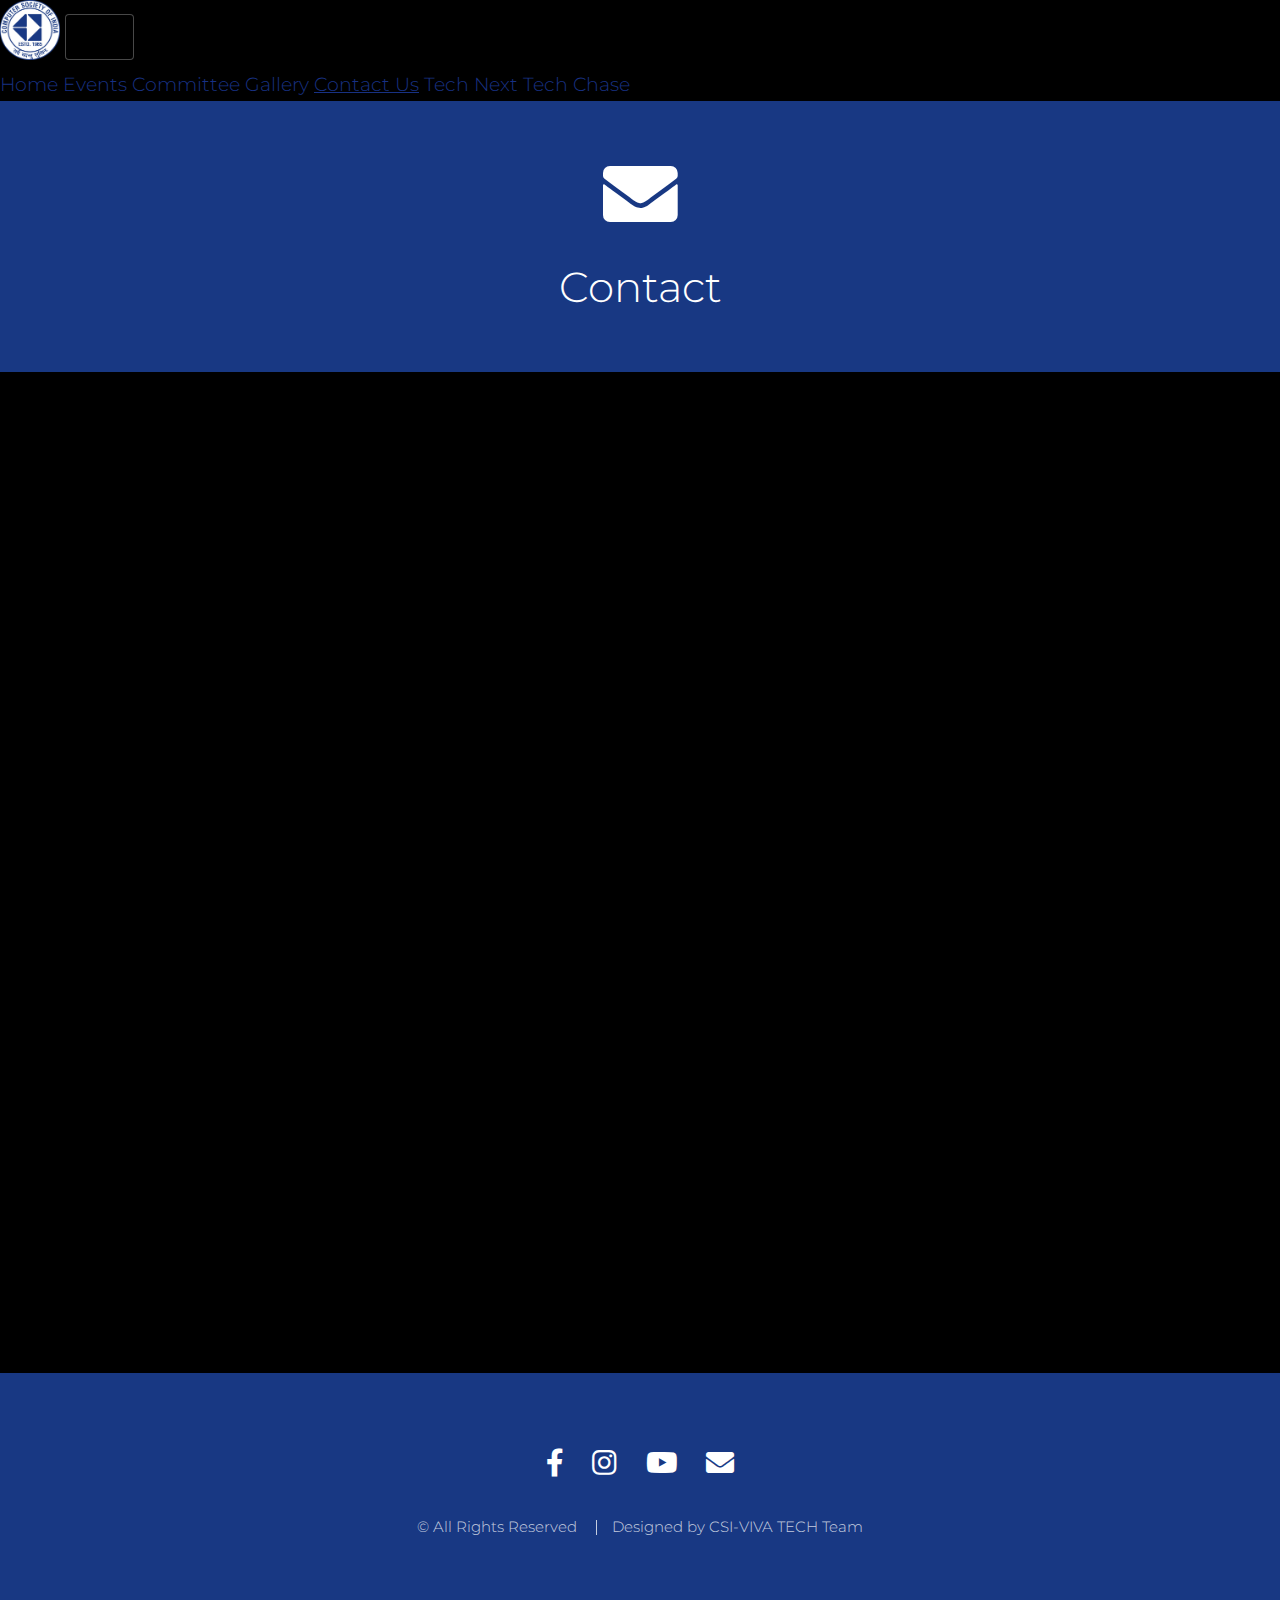
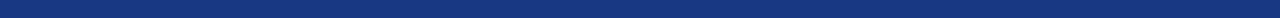
<file: contact.html>
<!DOCTYPE html>
<html>

<head>
  <title>CSI-VIVA TECH | Contact</title>
  <link rel="icon" type="image/x-icon" href="/assets/css/images/csilogo.png">
  <meta charset="utf-8" />
  <meta name="viewport" content="width=device-width, initial-scale=1, user-scalable=no" />
  <link rel="stylesheet" href="assets/css/main.css" />
  <noscript>
    <link rel="stylesheet" href="assets/css/noscript.css" />
  </noscript>

  <!-- font awesome cdn -->
  <link rel="stylesheet" href="https://cdnjs.cloudflare.com/ajax/libs/font-awesome/4.0.0/css/font-awesome.css"
    integrity="sha512-72McA95q/YhjwmWFMGe8RI3aZIMCTJWPBbV8iQY3jy1z9+bi6+jHnERuNrDPo/WGYEzzNs4WdHNyyEr/yXJ9pA=="
    crossorigin="anonymous" referrerpolicy="no-referrer" />

  <!-- Latest compiled and minified CSS -->
  <link href="https://cdn.jsdelivr.net/npm/bootstrap@5.3.1/dist/css/bootstrap.min.css" rel="stylesheet"
    integrity="sha384-4bw+/aepP/YC94hEpVNVgiZdgIC5+VKNBQNGCHeKRQN+PtmoHDEXuppvnDJzQIu9" crossorigin="anonymous">
  <!-- jQuery library -->
  <script src="https://cdnjs.cloudflare.com/ajax/libs/jquery/3.7.0/jquery.min.js"></script>
  <!-- Latest compiled JavaScript -->
  <script defer src="https://cdn.jsdelivr.net/npm/bootstrap@5.3.1/dist/js/bootstrap.bundle.min.js"
    integrity="sha384-HwwvtgBNo3bZJJLYd8oVXjrBZt8cqVSpeBNS5n7C8IVInixGAoxmnlMuBnhbgrkm"
    crossorigin="anonymous"></script>

  <style>
    body {
      font-family: 'Montserrat', sans-serif;
    }
  </style>
</head>

<body class="is-preload">

  <!--Navbar -->

  <nav class="navbar navbar-expand-lg sticky-top bg-body-tertiary">
    <div class="container-fluid">
      <a class="navbar-brand" href="index.html">
        <img src="assets/css/images/csilogo.png" width="60" height="60" alt="" />
      </a>
      <button class="navbar-toggler" type="button" data-bs-toggle="collapse" data-bs-target="#navbarNav"
        aria-controls="navbarNav" aria-expanded="false" aria-label="Toggle navigation">
        <span class="navbar-toggler-icon"></span>
      </button>
      <div class="collapse navbar-collapse justify-content-end" id="navbarNav">
        <div class="navbar-nav fs-5">
          <a style="color: #183183" class="nav-link" href="index.html">Home</a>
          <a style="color: #183183" class="nav-link" href="events.html">Events</a>
          <a style="color: #183183" class="nav-link" href="current.html">Committee</a>
          <a style="color: #183183" class="nav-link" href="gallery.html">Gallery</a>
          <a style="color: #183183" class="nav-link fw-bold" href="contact.html"><u>Contact Us</u></a>
          <a style="color: #183183" class="nav-link" href="http://www.viva-technology.org/New/Tech-next/">Tech Next</a>
          <a style="color: #183183" class="nav-link" href="https://techchase2022.github.io/registration/">Tech Chase</a>
        </div>
      </div>
  </nav>

  <!-- Header -->
  <section id="header">
    <div class="inner">
      <span class="icon solid major fa-envelope"></span>
      <h1>
        Contact<br />
      </h1>
    </div>
  </section>

  <div style="margin-top: 50px; margin-bottom: 50px;">
    <center> <iframe
        src="https://docs.google.com/forms/d/e/1FAIpQLScyVr6AG9fdVPWm5faF_6LkEZR1zY4yHtziT9UaYBzJkazIhA/viewform?embedded=true"
        width="640" height="891" frameborder="0" marginheight="0" marginwidth="0">Loading…</iframe>
    </center>
  </div>

  <!-- Footer -->
  <section id="footer">
    <ul class="icons">
      <li>
        <a style="color: white" href="https://www.facebook.com/compsvivatech/"
          class="icon brands alt fa-facebook-f"><span class="label">Facebook</span></a>
      </li>
      <li>
        <a style="color: white" href="https://instagram.com/comps_viva?utm_medium=copy_link"
          class="icon brands alt fa-instagram"><span class="label">Instagram</span></a>
      </li>
      <li>
        <a style="color: white" href="https://www.youtube.com/channel/UCz69jN4Cxd-TKrozP-DkzUA"
          class="icon brands alt fa-youtube"><span class="label">YouTube</span></a>
      </li>

      <li>
        <a style="color: white" href="mailto:csi.comps@viva-technology.org" class="icon solid alt fa-envelope"><span
            class="label">Email</span></a>
      </li>
    </ul>
    <ul style="font-family: 'Montserrat', sans-serif;" class="copyright">
      <li>&copy; All Rights Reserved</li>
      <li>Designed by CSI-VIVA TECH Team</li>
    </ul>


  </section>

  <!-- Scripts -->
  <script src="assets/js/jquery.min.js"></script>
  <script src="assets/js/jquery.scrolly.min.js"></script>
  <script src="assets/js/browser.min.js"></script>
  <script src="assets/js/breakpoints.min.js"></script>
  <script src="assets/js/util.js"></script>
  <script src="assets/js/main.js"></script>
</body>

</html>
</file>
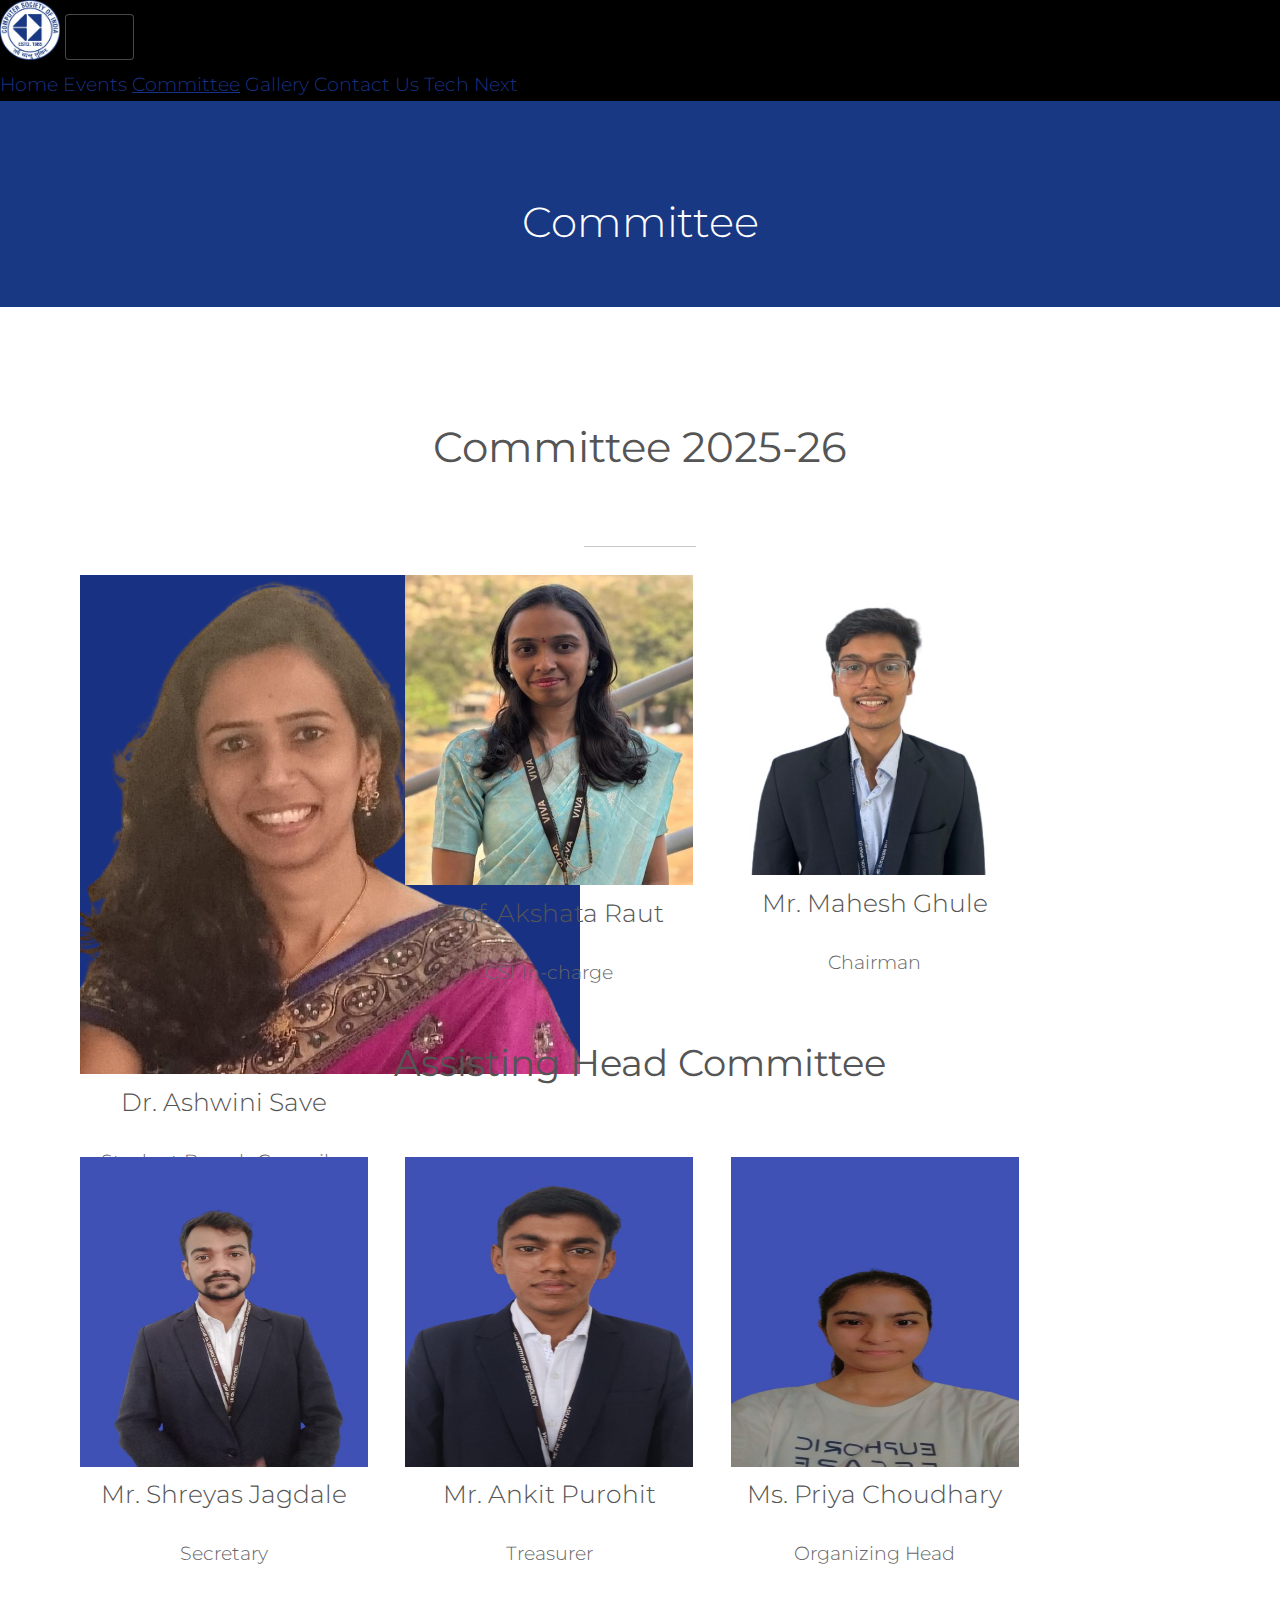
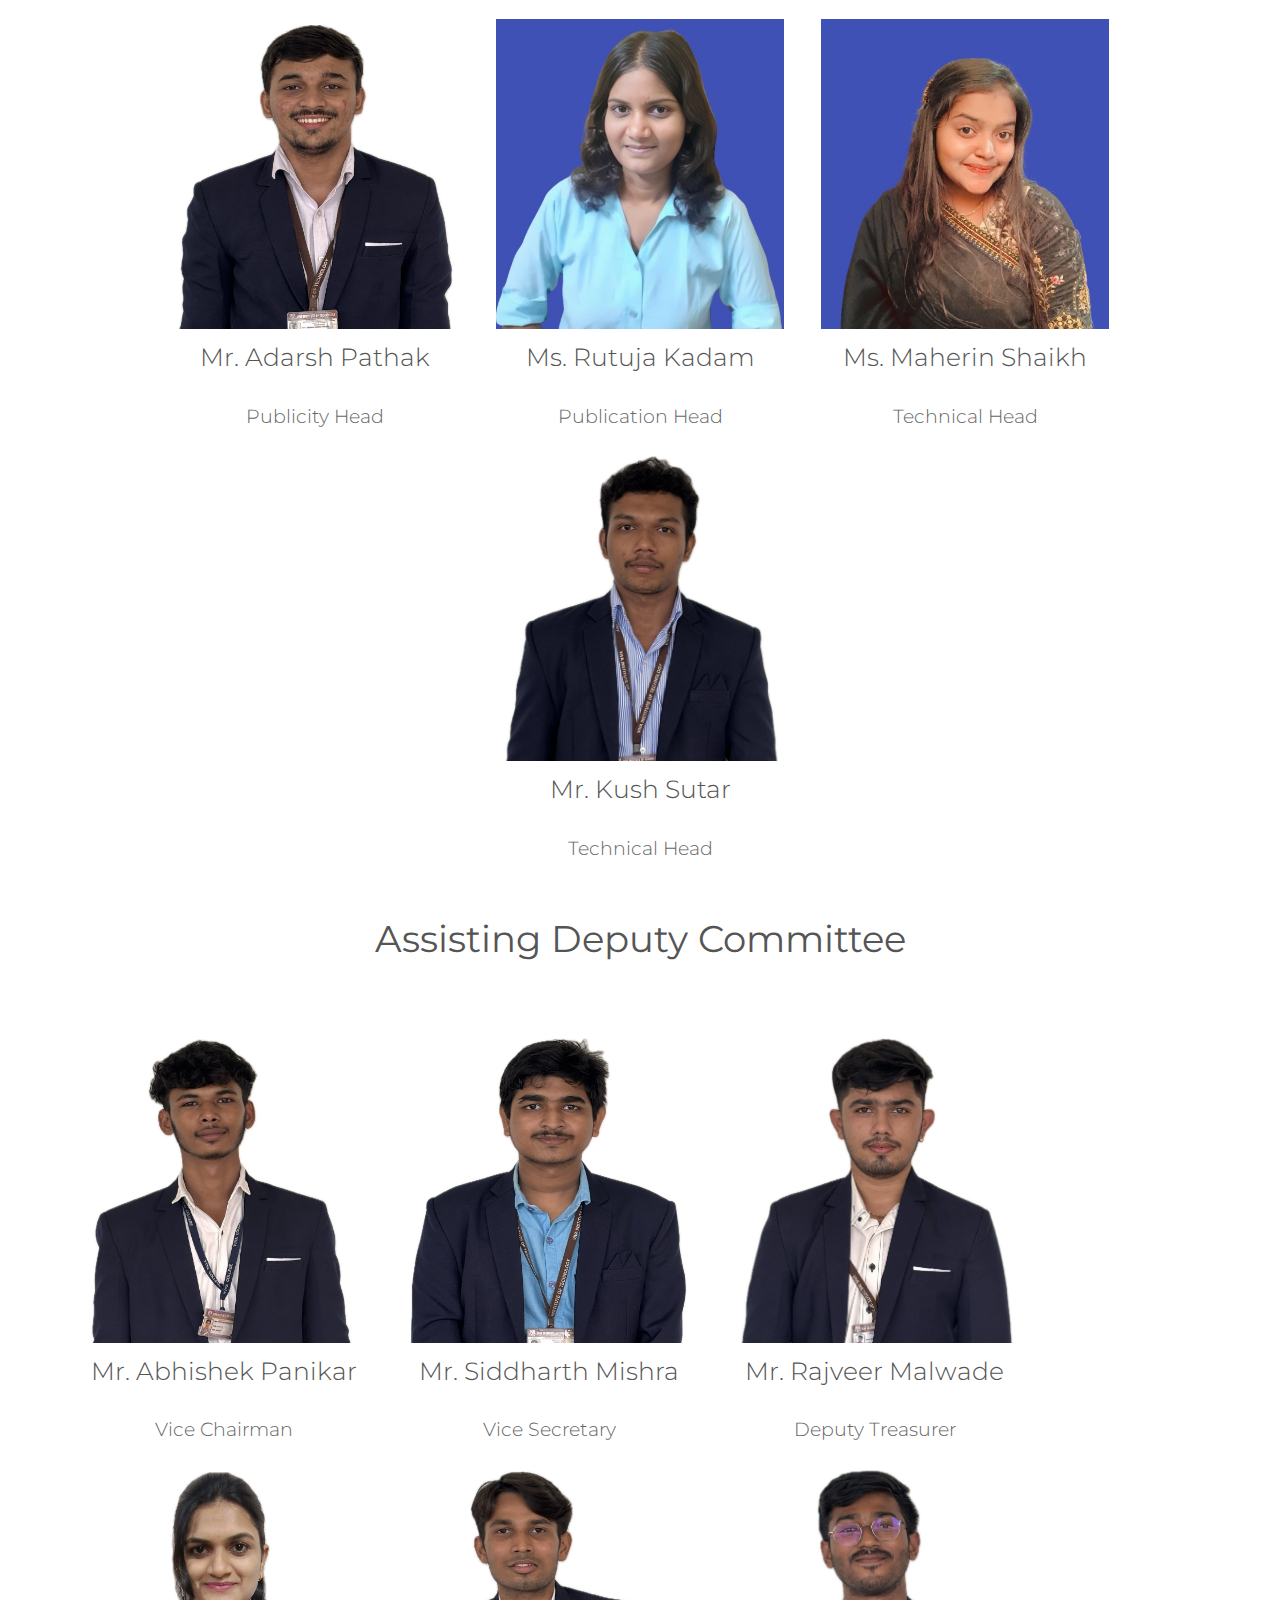
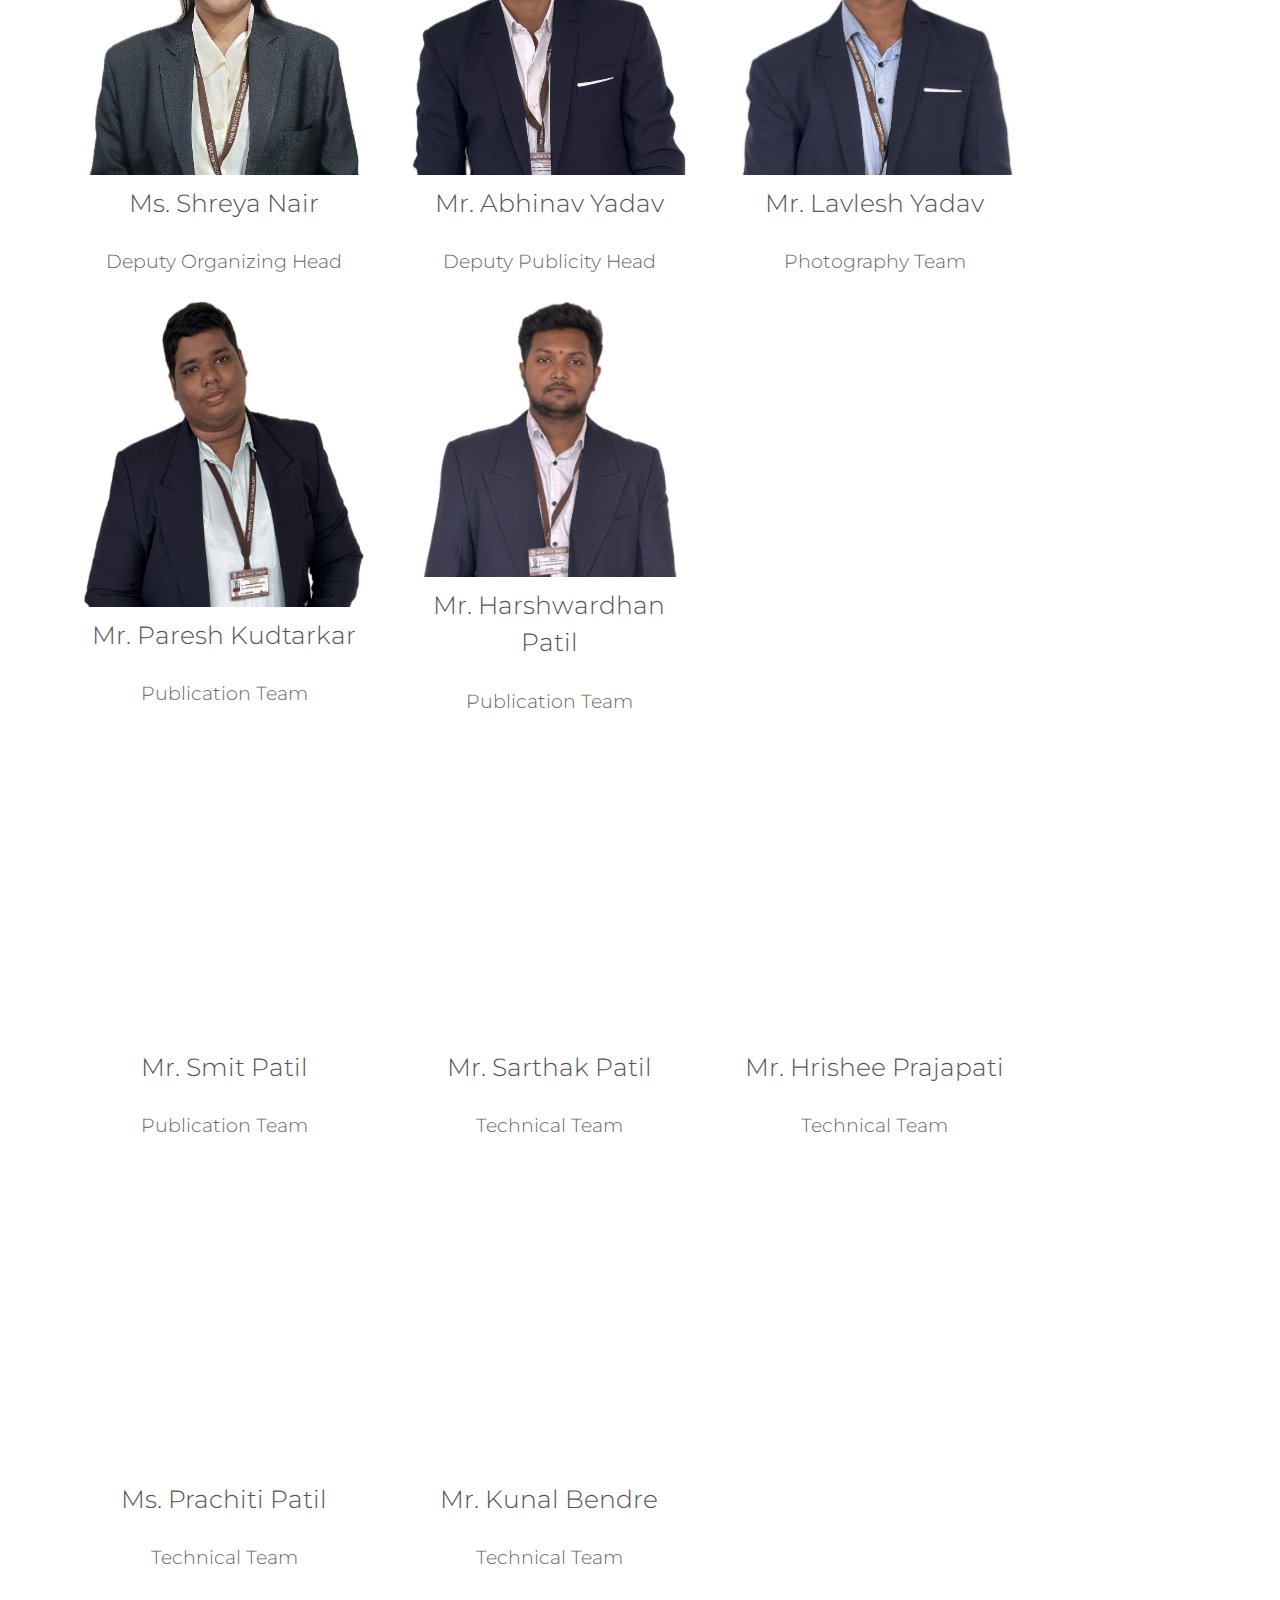
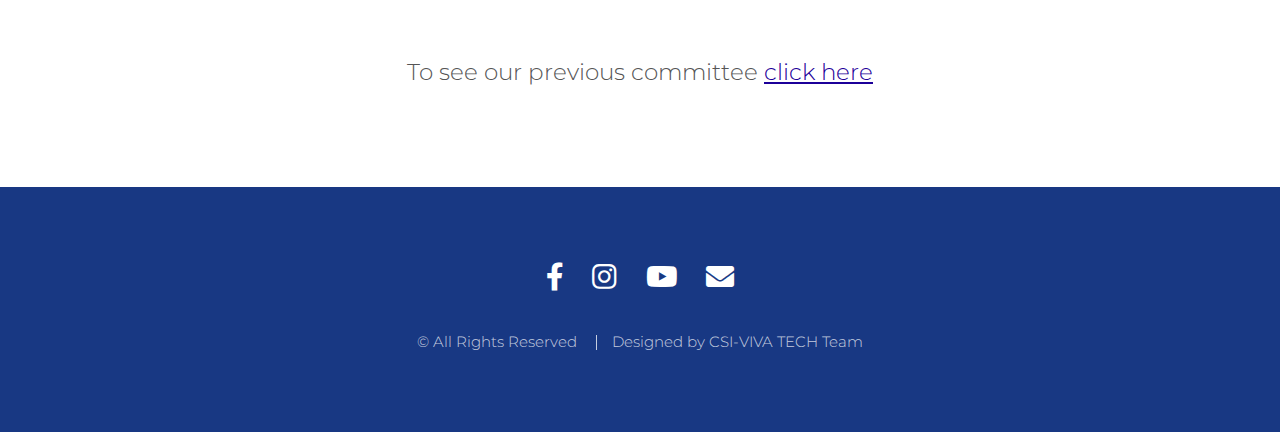
<file: current.html>
<!DOCTYPE html>
<html>

<head>
    <title>CSI-VIVA TECH | Committee</title>
    <link rel="icon" type="image/x-icon" href="/assets/css/images/csilogo.png">
    <meta charset="utf-8" />
    <meta name="viewport" content="width=device-width, initial-scale=1, user-scalable=no" />
    <link rel="stylesheet" href="assets/css/main.css" />
    <noscript>
        <link rel="stylesheet" href="assets/css/noscript.css" />
    </noscript>

    <!-- font awesome cdn -->
    <link rel="stylesheet" href="https://cdnjs.cloudflare.com/ajax/libs/font-awesome/4.0.0/css/font-awesome.css"
        integrity="sha512-72McA95q/YhjwmWFMGe8RI3aZIMCTJWPBbV8iQY3jy1z9+bi6+jHnERuNrDPo/WGYEzzNs4WdHNyyEr/yXJ9pA=="
        crossorigin="anonymous" referrerpolicy="no-referrer" />

    <!-- Latest compiled and minified CSS -->
    <link href="https://cdn.jsdelivr.net/npm/bootstrap@5.3.1/dist/css/bootstrap.min.css" rel="stylesheet"
        integrity="sha384-4bw+/aepP/YC94hEpVNVgiZdgIC5+VKNBQNGCHeKRQN+PtmoHDEXuppvnDJzQIu9" crossorigin="anonymous">
    <!-- jQuery library -->
    <script src="https://cdnjs.cloudflare.com/ajax/libs/jquery/3.7.0/jquery.min.js"></script>
    <!-- Latest compiled JavaScript -->
    <script defer src="https://cdn.jsdelivr.net/npm/bootstrap@5.3.1/dist/js/bootstrap.bundle.min.js"
        integrity="sha384-HwwvtgBNo3bZJJLYd8oVXjrBZt8cqVSpeBNS5n7C8IVInixGAoxmnlMuBnhbgrkm"
        crossorigin="anonymous"></script>
    <style>
        /* Can change as per preference */
        .card {
            width: 18rem;
            height: 27rem;
        }

        body {
            font-family: 'Montserrat', sans-serif;
        }
    </style>
</head>

<body class="is-preload">

    <!--Navbar -->

    <nav class="navbar navbar-expand-lg sticky-top bg-body-tertiary">
        <div class="container-fluid">
            <a class="navbar-brand" href="index.html">
                <img src="assets/css/images/csilogo.png" width="60" height="60" alt="" />
            </a>
            <button class="navbar-toggler" type="button" data-bs-toggle="collapse" data-bs-target="#navbarNav"
                aria-controls="navbarNav" aria-expanded="false" aria-label="Toggle navigation">
                <span class="navbar-toggler-icon"></span>
            </button>
            <div class="collapse navbar-collapse justify-content-end" id="navbarNav">
                <div class="navbar-nav fs-5">
                    <a style="color: #183183" class="nav-link" href="index.html">Home</a>
                    <a style="color: #183183" class="nav-link" href="events.html">Events</a>
                    <a style="color: #183183" class="nav-link fw-bold" href="current.html"><u>Committee</u></a>
                    <a style="color: #183183" class="nav-link" href="gallery.html">Gallery</a>
                    <a style="color: #183183" class="nav-link" href="contact.html">Contact Us</a>
                    <a style="color: #183183" class="nav-link" href="http://www.viva-technology.org/New/Tech-next/">Tech
                        Next</a>
                    <!-- <a style="color: #183183" class="nav-link" href="https://techchase2022.github.io/registration/">Tech
                        Chase</a> -->
                </div>
            </div>
    </nav>

    <!-- Header -->
    <section id="header">
        <div class="inner">
            <span class="icon solid major fa-group"></span>
            <h1>
                Committee<br />
            </h1>
        </div>
    </section>

    <!-- Three -->
    <section id="three" class="main style1 special">
        <div style="font-family: 'Montserrat', sans-serif; " class="container">
            <header class="major">
                <h1><b>Committee 2025-26</b></h1>
            </header>


            <div class="row ">
                <div class="col-md-4">
                    <div class="card mx-auto mb-3">
                        <img loading="lazy" src="images/HOD_Ma_am.png" alt="" class="card-img-top">
                        <div class="card-body">
                            <h3 class="card-title">Dr. Ashwini Save</h3>
                            <p class="card-text">Student Branch Councilor<br>HOD, Computer Engineering</p>
                        </div>
                    </div>
                </div>
                <div class="col-md-4">
                    <div class="card mx-auto mb-3">
                        <img loading="lazy" src="images/25-26/Akashata_Maam.jpg"  style="height: 310px; width: 288px;" alt="" class="card-img-top">
                        <div class="card-body">
                            <h3 class="card-title">Prof. Akshata Raut</h3>
                            <p class="card-text">CSI In-charge</p>
                        </div>
                    </div>
                </div>
                <div class="col-md-4">
                    <div class="card mx-auto mb-3">
                        <img loading="lazy" src="images/25-26/Mahesh.jpg" style="height: 300px; width: 288px;"  alt="" class="card-img-top">
                        <div class="card-body">
                            <h3 class="card-title">Mr. Mahesh Ghule</h3>
                            <p class="card-text">Chairman</p>
                        </div>
                    </div>
                </div>
            </div>
            

            <br>
            <h2><b>Assisting Head Committee</b></h2>
            <br>
            <div class="row g-3">
                <div class="col-md-4">
                    <div class="card mx-auto mb-3">
                        <img loading="lazy" src="images/24-25/shreyash-1.jpg" style="height: 310px; width: 288px;" alt="" class="card-img-top">
                        <div class="card-body">
                            <h3 class="card-title">Mr. Shreyas Jagdale</h3>
                            <p class="card-text">Secretary</p>
                        </div>
                    </div>
                </div>
                <div class="col-md-4">
                    <div class="card mx-auto mb-3">
                        <img loading="lazy" src="images/24-25/ankit-1.jpg" style="height: 310px; width: 288px;" alt="" class="card-img-top">
                        <div class="card-body">
                            <h3 class="card-title">Mr. Ankit Purohit</h3>
                            <p class="card-text">Treasurer</p>
                        </div>
                    </div>
                </div>
                <div class="col-md-4">
                    <div class="card mx-auto mb-3">
                        <img loading="lazy" src="images/24-25/priya.jpg" style="height: 310px; width: 288px;" alt="" class="card-img-top">
                        <div class="card-body">
                            <h3 class="card-title">Ms. Priya Choudhary</h3>
                            <p class="card-text">Organizing Head</p>
                        </div>
                    </div>
                </div>
            </div>
            <br>
            <div class="row g-3" style="display: flex; flex-wrap: wrap; justify-content: center;">
                <div class="col-md-4">
                    <div class="card mx-auto mb-3">
                        <img loading="lazy" src="images/25-26/Adarsh.jpg" style="height: 310px; width: 288px;" alt="" class="card-img-top">
                        <div class="card-body">
                            <h3 class="card-title">Mr. Adarsh Pathak</h3>
                            <p class="card-text">Publicity Head</p>
                        </div>
                    </div>
                </div>
                <div class="col-md-4">
                    <div class="card mx-auto mb-3">
                        <img loading="lazy" src="images/24-25/rutuja.jpg" style="height: 310px; width: 288px;" alt="" class="card-img-top">
                        <div class="card-body">
                            <h3 class="card-title">Ms. Rutuja Kadam</h3>
                            <p class="card-text">Publication Head</p>
                        </div>
                    </div>
                </div>
                
                <div class="col-md-4">
                    <div class="card mx-auto mb-3">
                        <img loading="lazy" src="images/24-25/maherin.jpg" style="height: 310px; width: 288px;" alt="" class="card-img-top">
                        <div class="card-body">
                            <h3 class="card-title">Ms. Maherin Shaikh</h3>
                            <p class="card-text">Technical Head</p>
                        </div>
                    </div>
                </div>
                <div class="col-md-4">
                    <div class="card mx-auto mb-3">
                        <img loading="lazy" src="images/25-26/Kush.jpg" style="height: 310px; width: 288px;" alt="" class="card-img-top">
                        <div class="card-body">
                            <h3 class="card-title">Mr. Kush Sutar</h3>
                            <p class="card-text">Technical Head</p>
                        </div>
                    </div>
                </div>    
            </div>
            <br>
            <h2><b>Assisting Deputy Committee</b></h2>
            <br>

            <div class="row g-3">
                <div class="col-md-4">
                    <div class="card mx-auto mb-3">
                        <img loading="lazy" src="images/25-26/Abhishekh.jpg" style="height: 310px; width: 288px;" alt="" class="card-img-top">
                        <div class="card-body">
                            <h3 class="card-title">Mr. Abhishek Panikar</h3>
                            <p class="card-text">Vice Chairman</p>
                        </div>
                    </div>
                </div>
                <div class="col-md-4">
                    <div class="card mx-auto mb-3">
                        <img loading="lazy" src="images/25-26/Siddharth.jpg"  style="height: 310px; width: 288px;" alt="" class="card-img-top">
                        <div class="card-body">
                            <h3 class="card-title">Mr. Siddharth Mishra</h3>
                            <p class="card-text">Vice Secretary</p>
                        </div>
                    </div>
                </div>
                <div class="col-md-4">
                    <div class="card mx-auto mb-3">
                        <img loading="lazy" src="images/25-26/Rajveer.jpg"  style="height: 310px; width: 288px;" alt="" class="card-img-top">
                        <div class="card-body">
                            <h3 class="card-title">Mr. Rajveer Malwade</h3>
                            <p class="card-text">Deputy Treasurer</p>
                        </div>
                    </div>
                </div>
            </div>

                <div class="row g-3">
                <div class="col-md-4">
                    <div class="card mx-auto mb-3">
                        <img loading="lazy" src="images/25-26/Shreya.jpg"  style="height: 310px; width: 288px;" alt="" class="card-img-top">
                        <div class="card-body">
                            <h3 class="card-title">Ms. Shreya Nair</h3>
                            <p class="card-text">Deputy Organizing Head</p>
                        </div>
                    </div>
                </div>
            
                <div class="col-md-4">
                    <div class="card mx-auto mb-3">
                        <img loading="lazy" src="images/25-26/Abhinav.jpg"  style="height: 310px; width: 288px;" alt="" class="card-img-top">
                        <div class="card-body">
                            <h3 class="card-title">Mr. Abhinav Yadav</h3>
                            <p class="card-text">Deputy Publicity Head</p>
                        </div>
                    </div>
                </div>

                
                    <div class="col-md-4">
                        <div class="card mx-auto mb-3">
                            <img loading="lazy" src="images/25-26/Lavlesh.jpg"  style="height: 310px; width: 288px;" alt="" class="card-img-top">
                            <div class="card-body">
                                <h3 class="card-title">Mr. Lavlesh Yadav</h3>
                                <p class="card-text">Photography Team</p>
                            </div>
                        </div>
                    </div>
                </div>


                    <div class="row g-3">

                <div class="col-md-4">
                    <div class="card mx-auto mb-3">
                        <img loading="lazy" src="images/25-26/Paresh.jpg"  style="height: 310px; width: 288px;" alt="" class="card-img-top">
                        <div class="card-body">
                            <h3 class="card-title">Mr. Paresh Kudtarkar</h3>
                            <p class="card-text">Publication Team</p>
                        </div>
                    </div>
                </div>
           
                <div class="col-md-4">
                    <div class="card mx-auto mb-3">
                        <img loading="lazy" src="images/25-26/Harshwardhan.jpg"  style="height: 280px; width: 288px; object-fit: contain;" alt="" class="card-img-top">
                        <div class="card-body">
                            <h3 class="card-title">Mr. Harshwardhan Patil</h3>
                            <p class="card-text">Publication Team</p>
                        </div>
                    </div>
                </div>
            </div>

            <div class="row g-3">
                <div class="col-md-4">
                    <div class="card mx-auto mb-3">
                        <img loading="lazy" src="images/25-26/Smit.jpg"  style="height: 310px; width: 288px;" alt="" class="card-img-top">
                        <div class="card-body">
                            <h3 class="card-title">Mr. Smit Patil</h3>
                            <p class="card-text">Publication Team</p>
                        </div>
                    </div>
                </div>

                <div class="col-md-4">
                    <div class="card mx-auto mb-3">
                        <img loading="lazy" src="images/25-26/Sarthak.jpg"  style="height: 310px; width: 288px;" alt="" class="card-img-top">
                        <div class="card-body">
                            <h3 class="card-title">Mr. Sarthak Patil</h3>
                            <p class="card-text">Technical Team</p>
                        </div>
                    </div>
                </div>

                <div class="col-md-4">
                    <div class="card mx-auto mb-3">
                        <img loading="lazy" src="images/25-26/Hrishee.jpg"  style="height: 310px; width: 288px;" alt="" class="card-img-top">
                        <div class="card-body">
                            <h3 class="card-title">Mr. Hrishee Prajapati</h3>
                            <p class="card-text">Technical Team</p>
                        </div>
                    </div>
                </div>
            </div>

            <div class="row g-3">
                <div class="col-md-4">
                    <div class="card mx-auto mb-3 text-center">
                        <img loading="lazy" src="images/25-26/Prachiti.jpg"  style="height: 310px; width: 288px;" alt="" class="card-img-top">
                        <div class="card-body">
                            <h3 class="card-title">Ms. Prachiti Patil</h3>
                            <p class="card-text">Technical Team</p>
                        </div>
                    </div>
                </div>

                <div class="col-md-4">
                    <div class="card mx-auto mb-3 text-center">
                        <img loading="lazy" src="images/25-26/Kunal.jpg"  style="height: 310px; width: 288px;" alt="" class="card-img-top">
                        <div class="card-body">
                            <h3 class="card-title">Mr. Kunal Bendre</h3>
                            <p class="card-text">Technical Team</p>
                        </div>
                    </div>
                </div>

            </div>
        

        <br>
        <br>
        <h4 estyle="font-family: 'Montserrat', sans-serif;">To see our previous committee
            <span><a href="committee.html" style="text-decoration:underline; color:#1c0099 !important;">click
                    here</a></span></h4>
    </section>



    <!-- Footer -->
    <section id="footer">
        <ul class="icons">
            <li>
                <a style="color: white" href="https://www.facebook.com/compsvivatech/"
                    class="icon brands alt fa-facebook-f"><span class="label">Facebook</span></a>
            </li>
            <li>
                <a style="color: white" href="https://instagram.com/comps_viva?utm_medium=copy_link"
                    class="icon brands alt fa-instagram"><span class="label">Instagram</span></a>
            </li>
            <li>
                <a style="color: white" href="https://www.youtube.com/channel/UCz69jN4Cxd-TKrozP-DkzUA"
                    class="icon brands alt fa-youtube"><span class="label">YouTube</span></a>
            </li>

            <li>
                <a style="color: white" href="mailto:csi.comps@viva-technology.org"
                    class="icon solid alt fa-envelope"><span class="label">Email</span></a>
            </li>
        </ul>
        <ul style="font-family: 'Montserrat', sans-serif;" class="copyright">
            <li>&copy; All Rights Reserved</li>
            <li>Designed by CSI-VIVA TECH Team</li>
        </ul>


    </section>

    <!-- Scripts -->
    <script src="assets/js/jquery.min.js"></script>
    <script src="assets/js/jquery.scrolly.min.js"></script>
    <script src="assets/js/browser.min.js"></script>
    <script src="assets/js/breakpoints.min.js"></script>
    <script src="assets/js/util.js"></script>
    <script src="assets/js/main.js"></script>
</body>

</html>
</file>
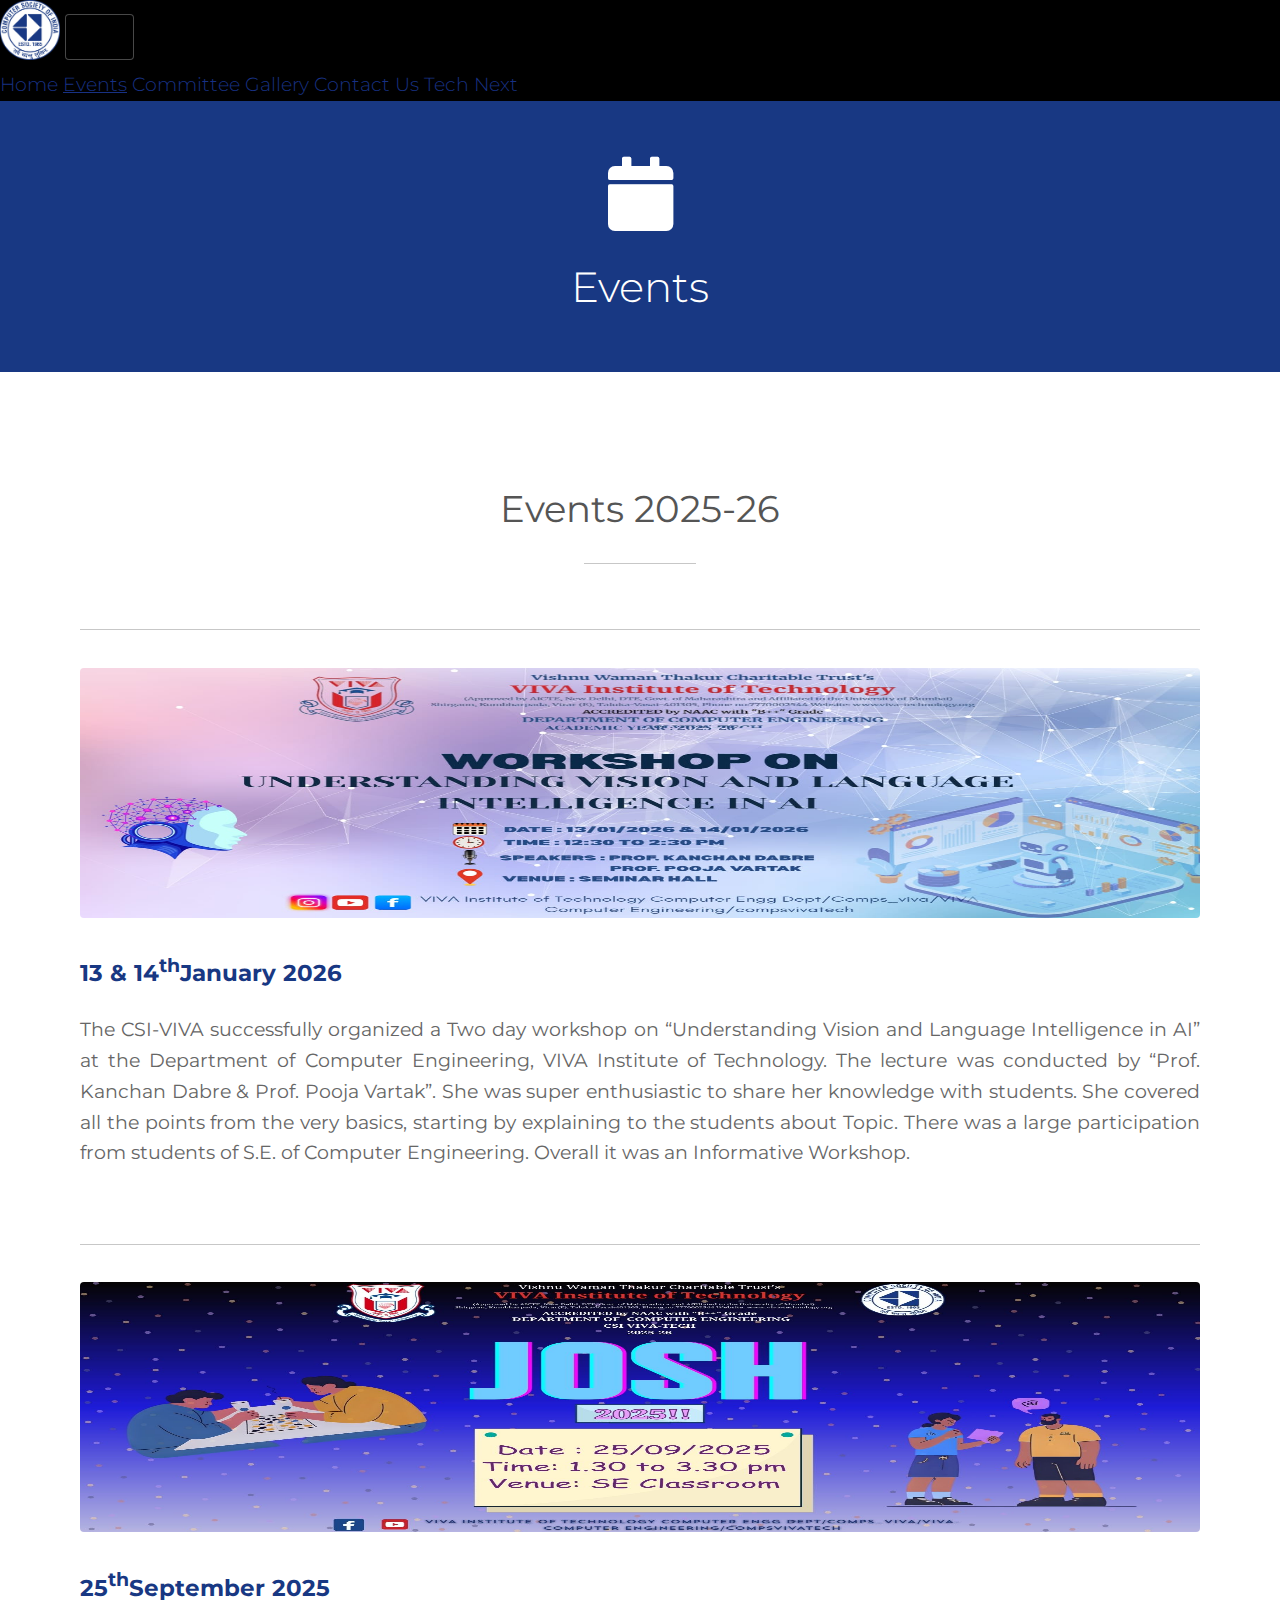
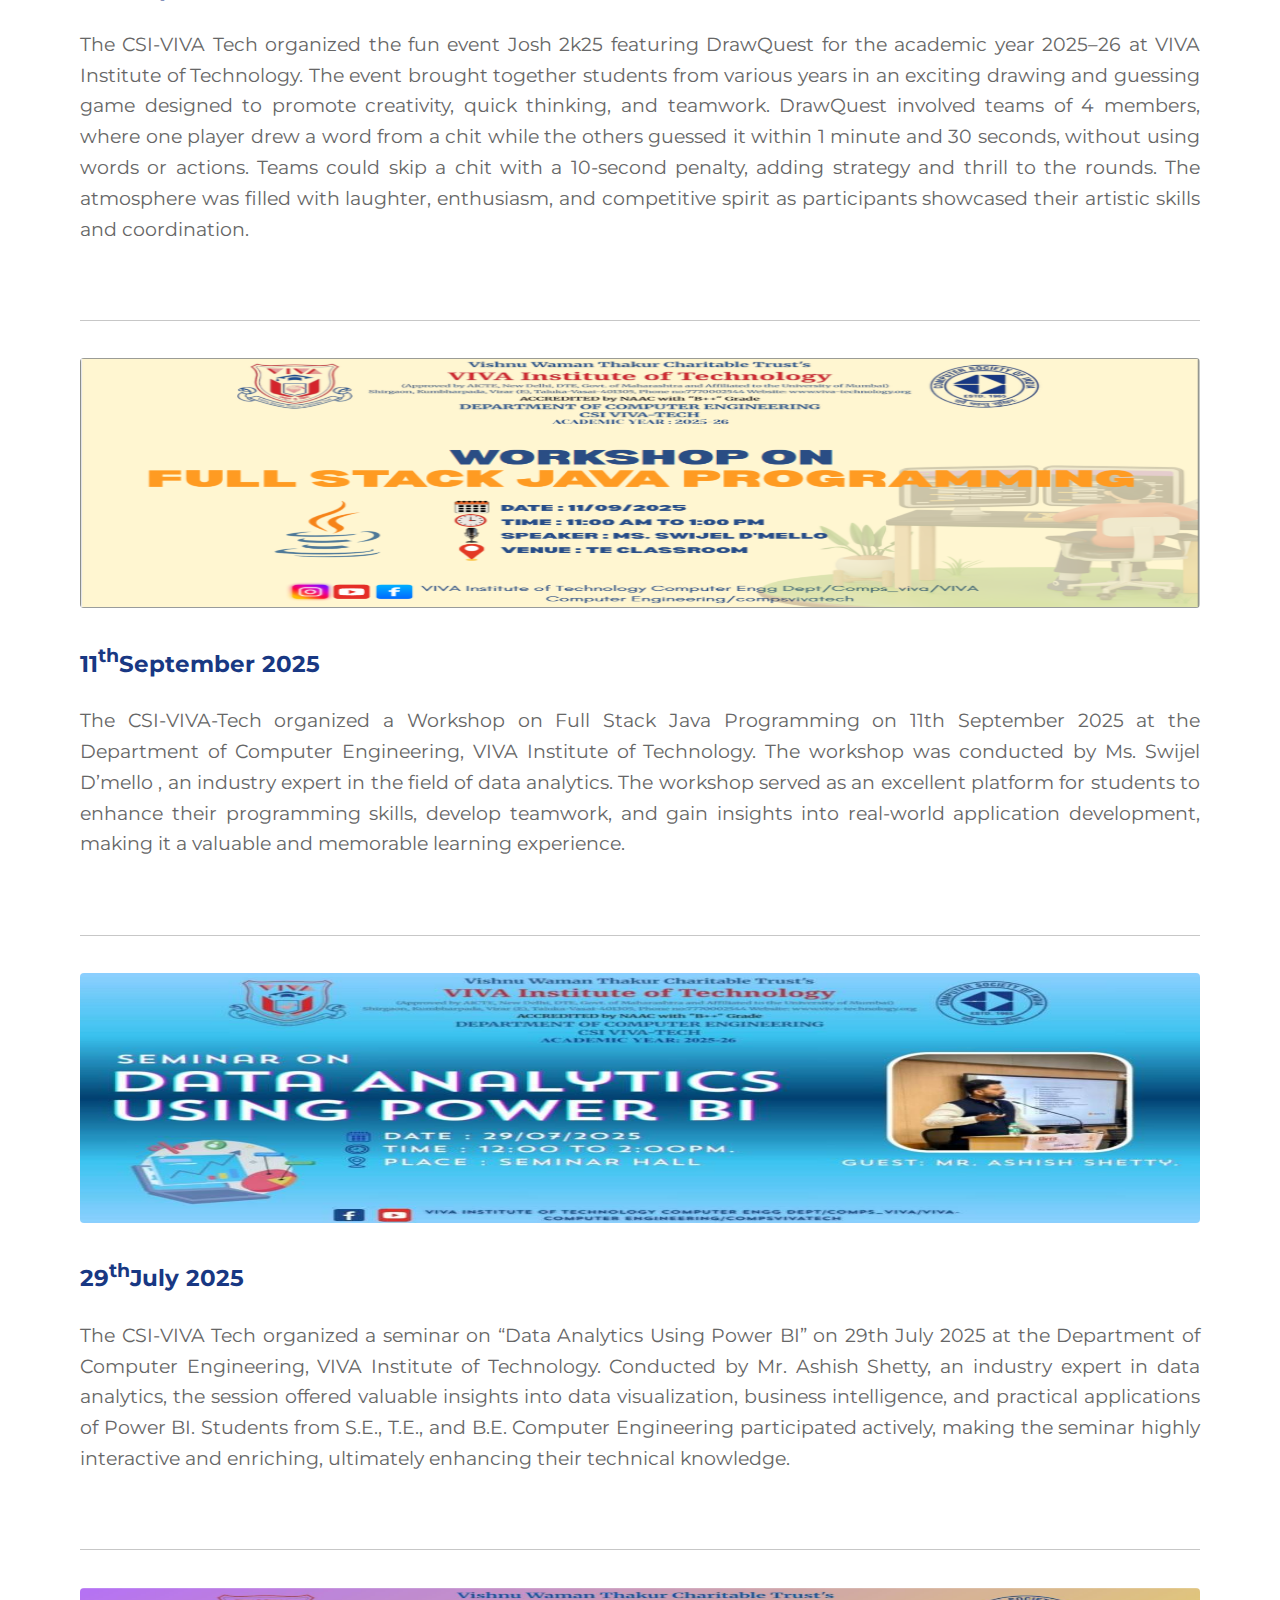
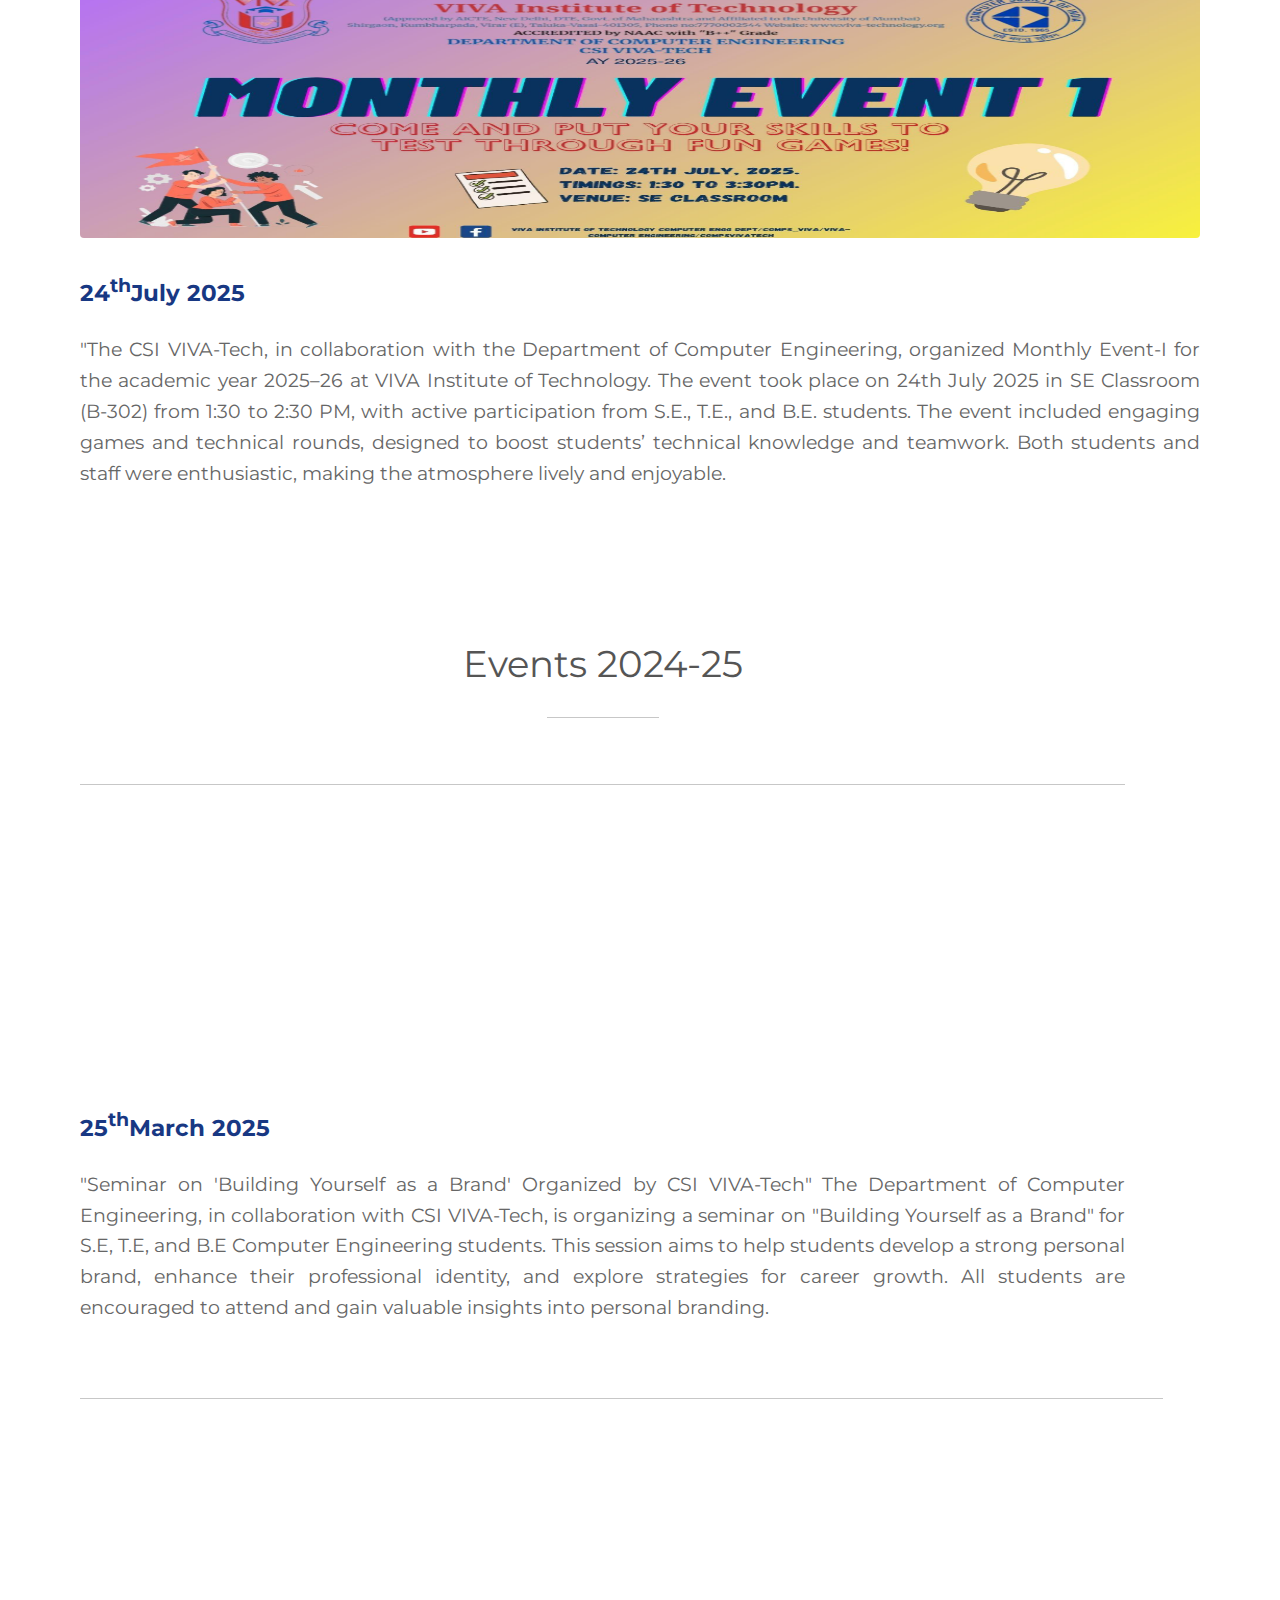
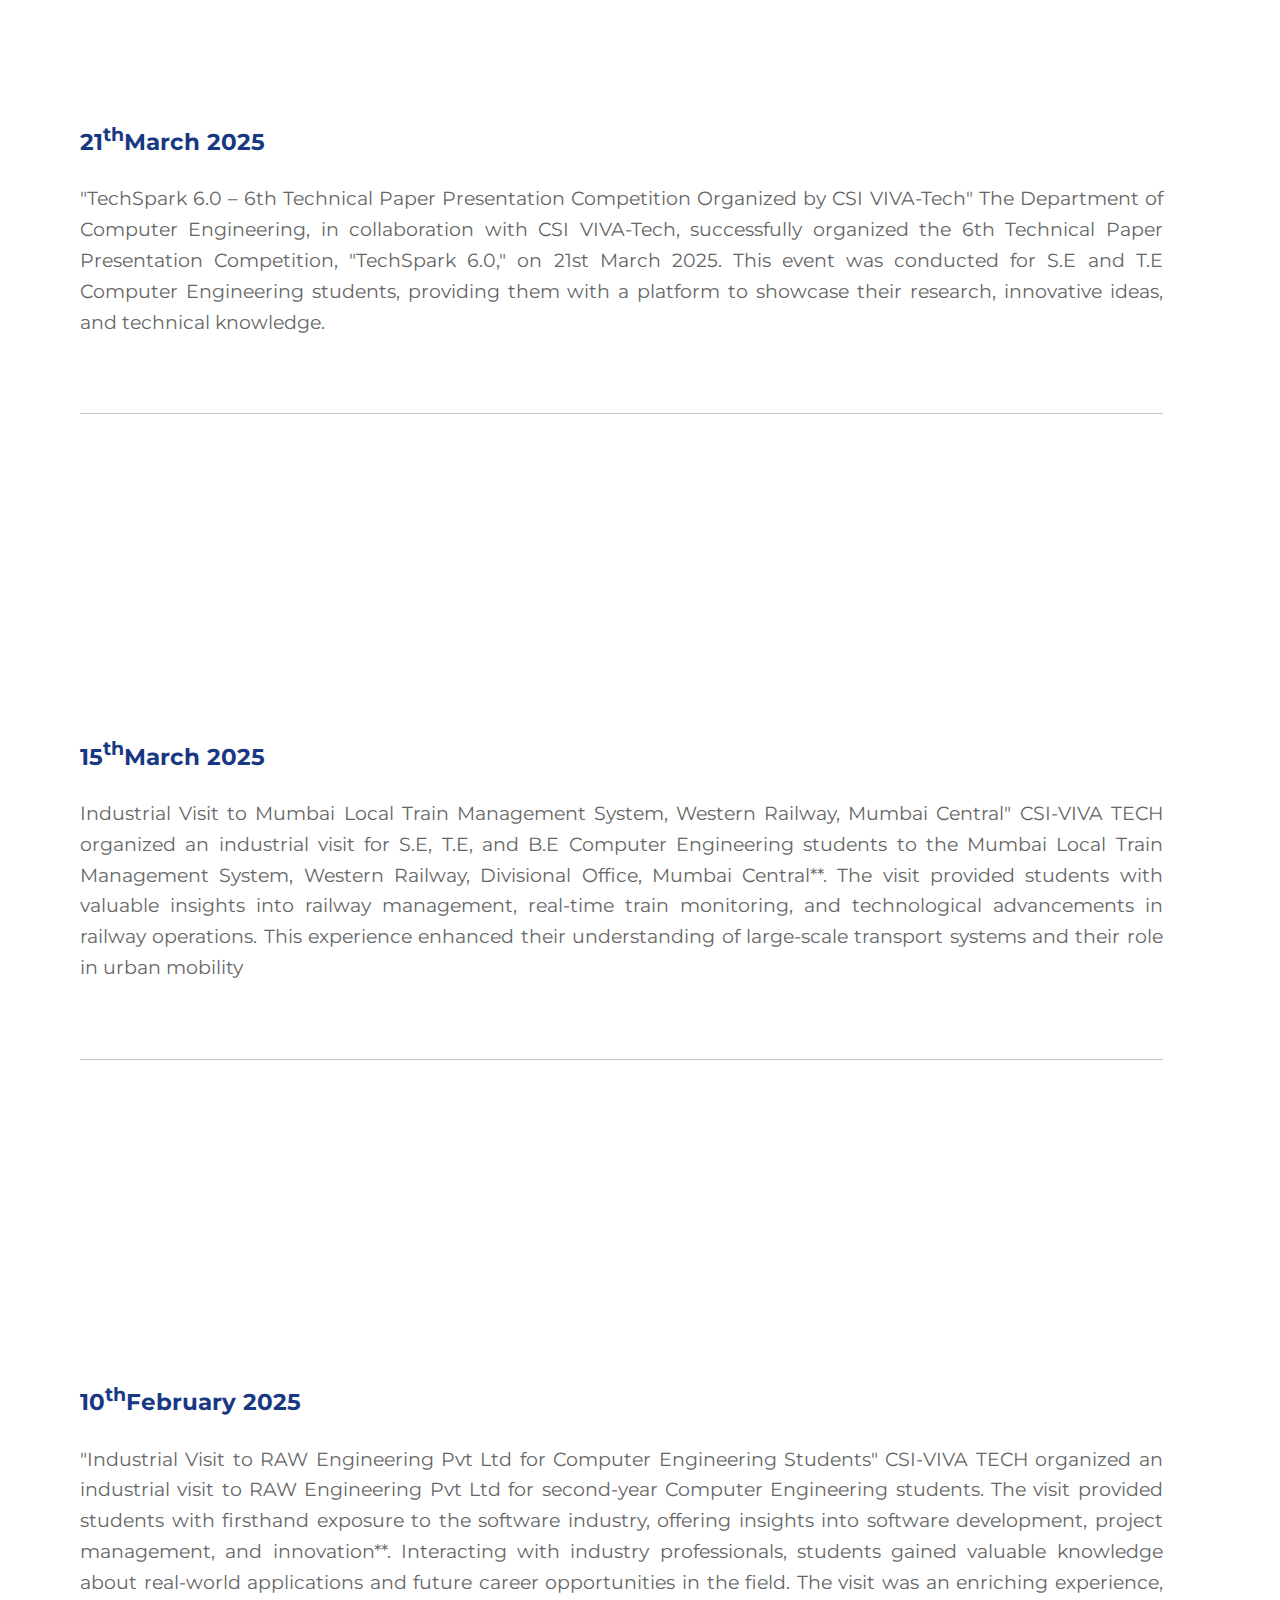
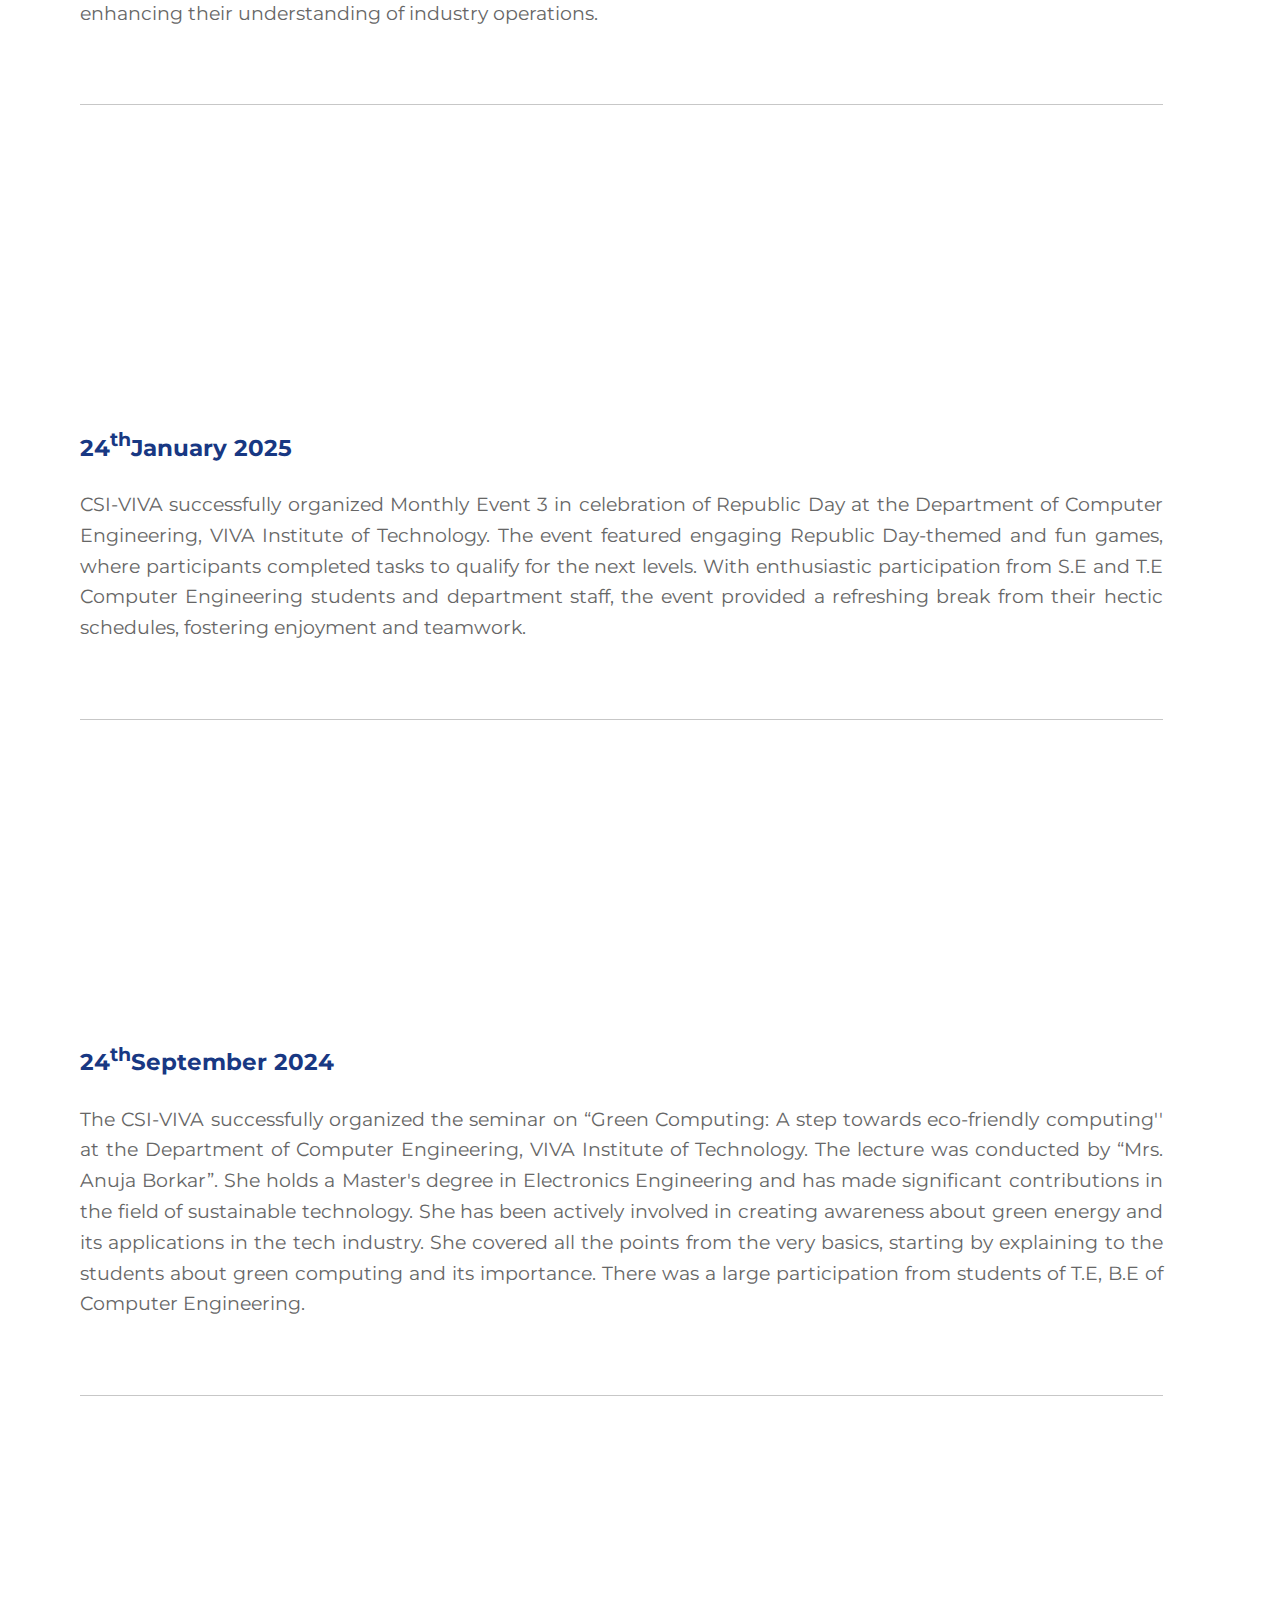
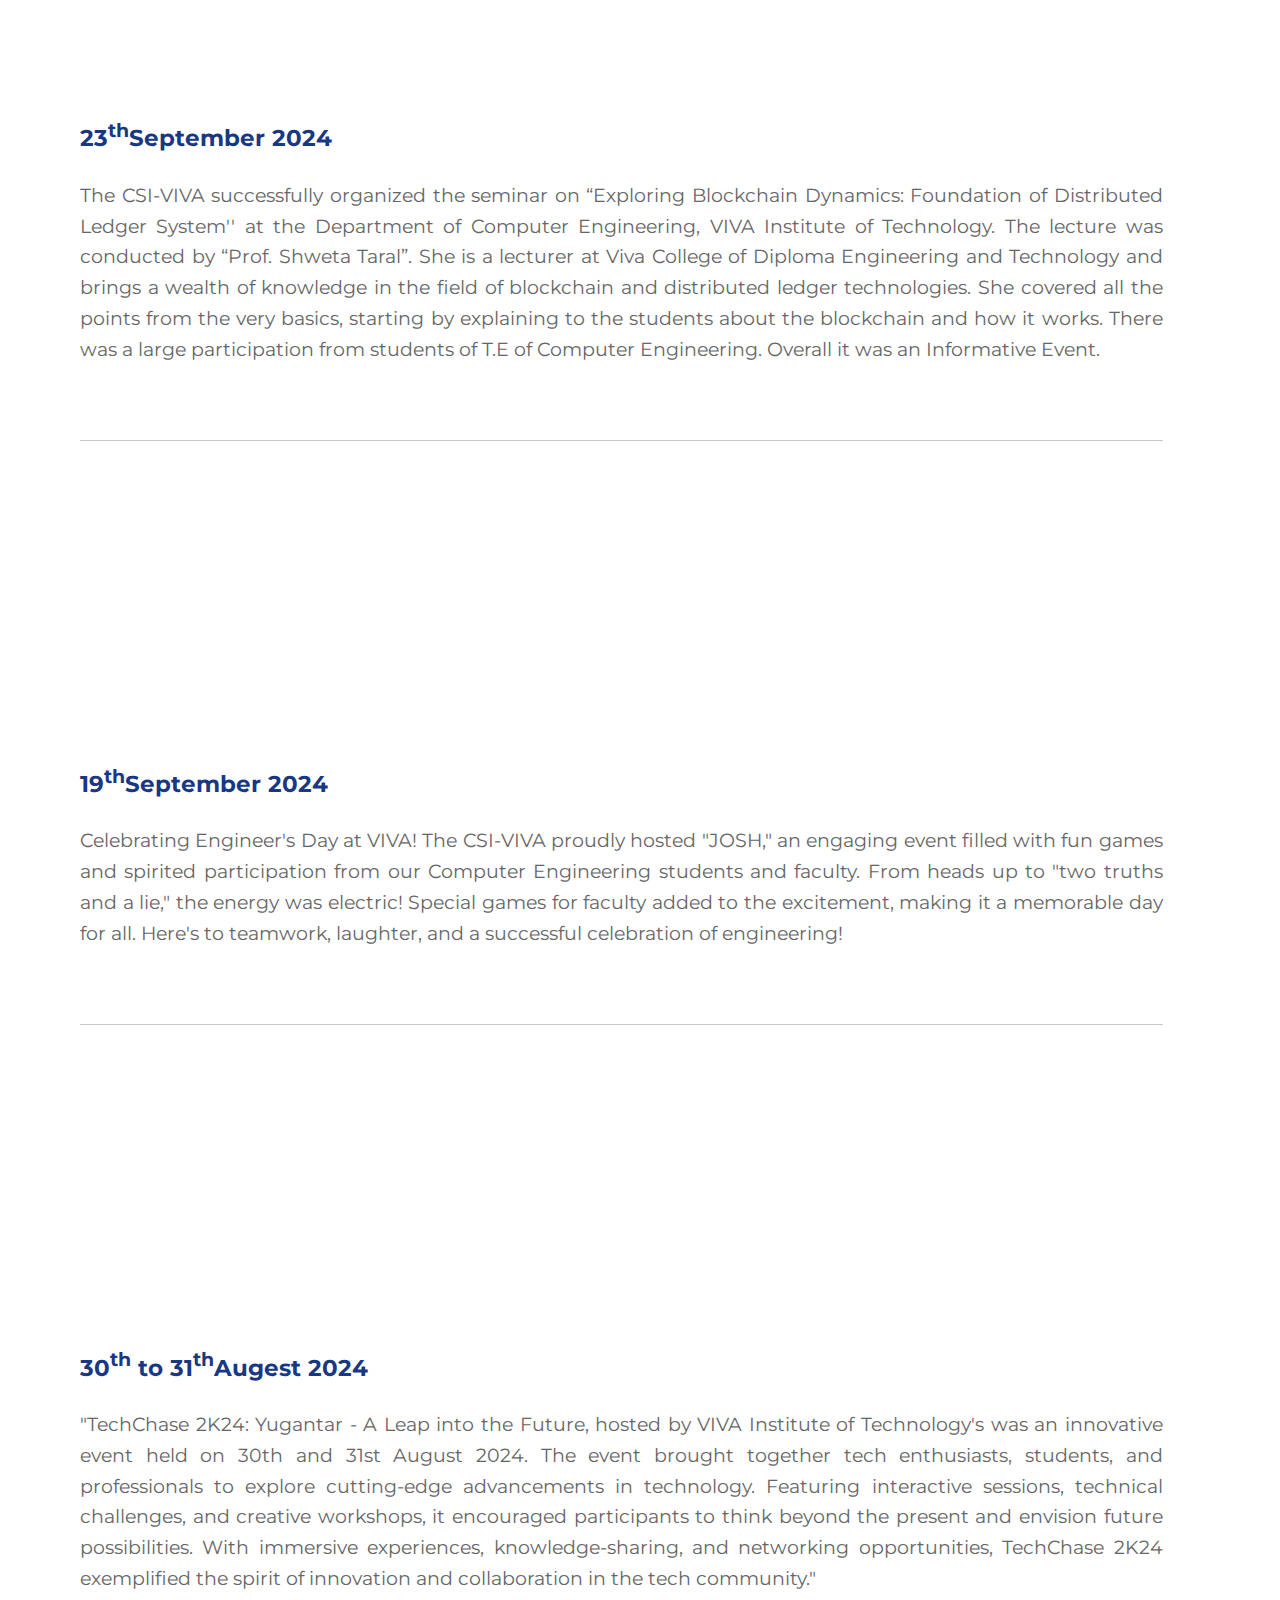
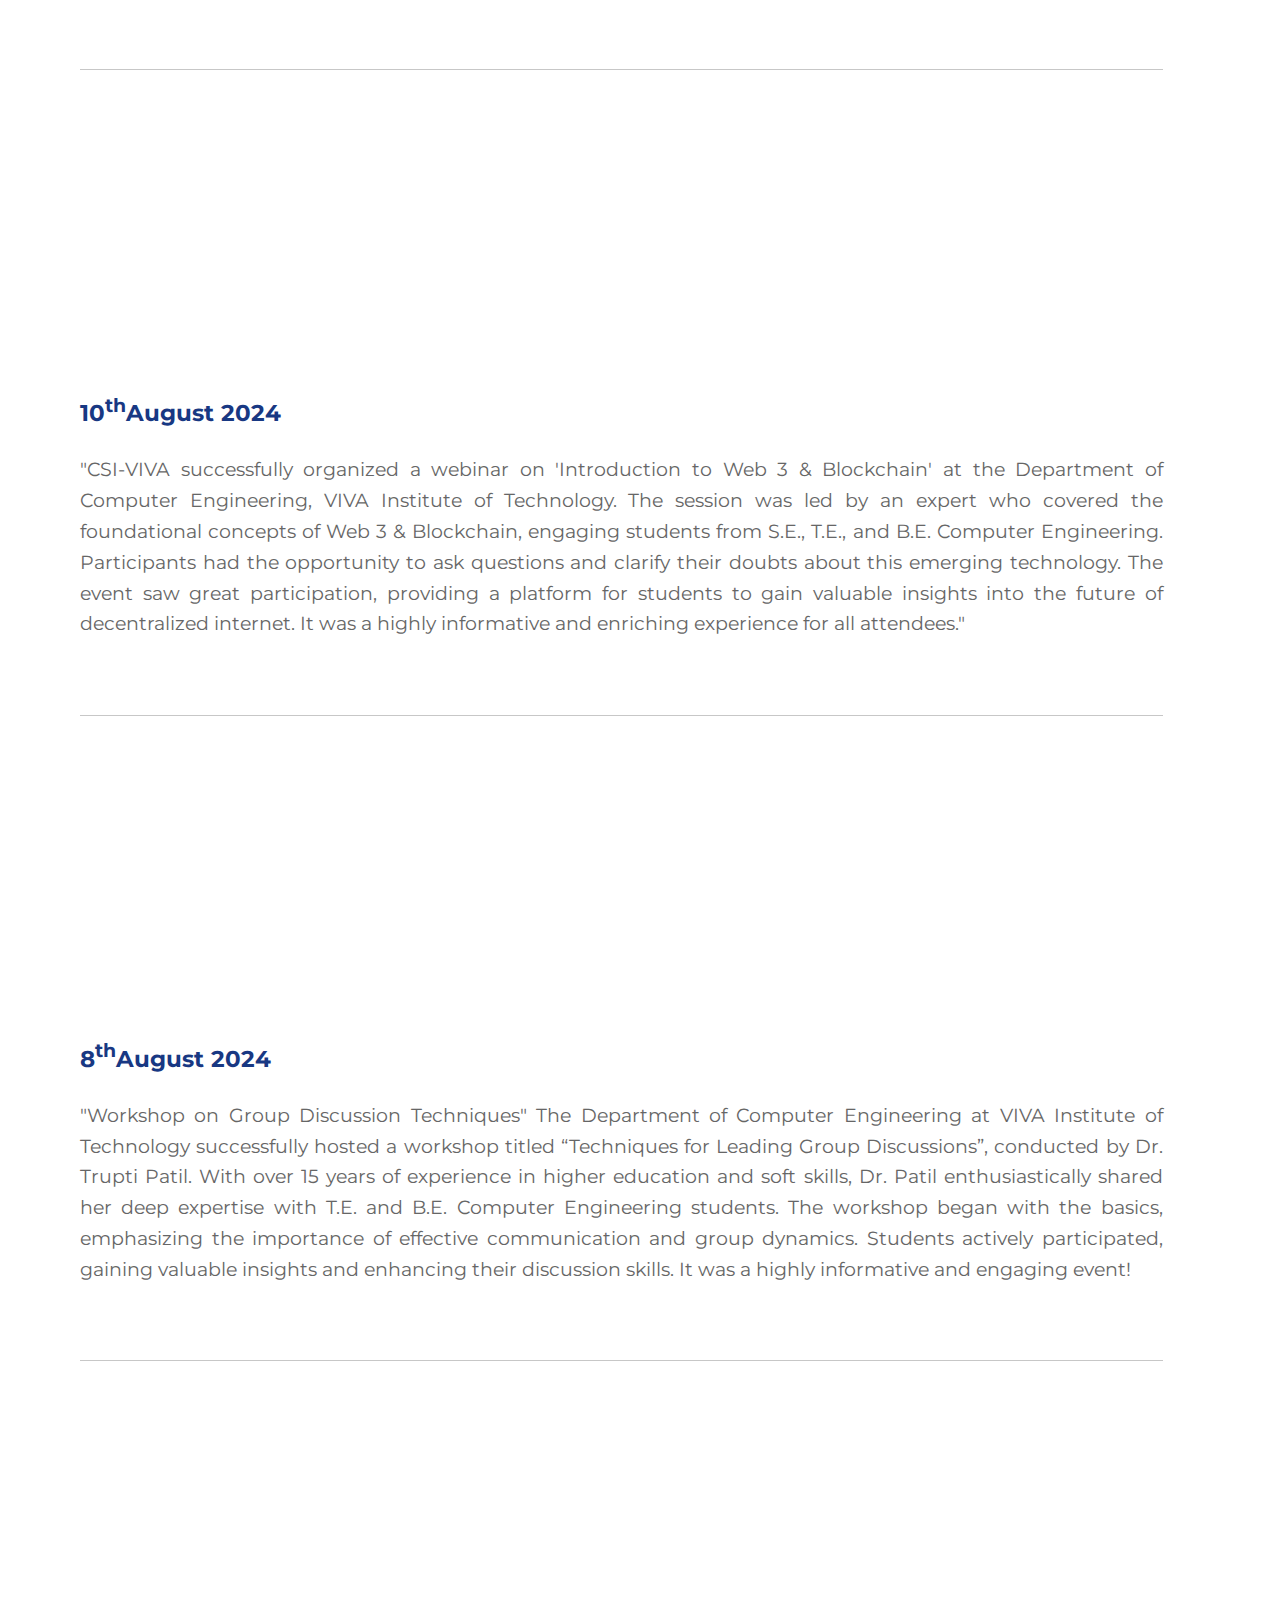
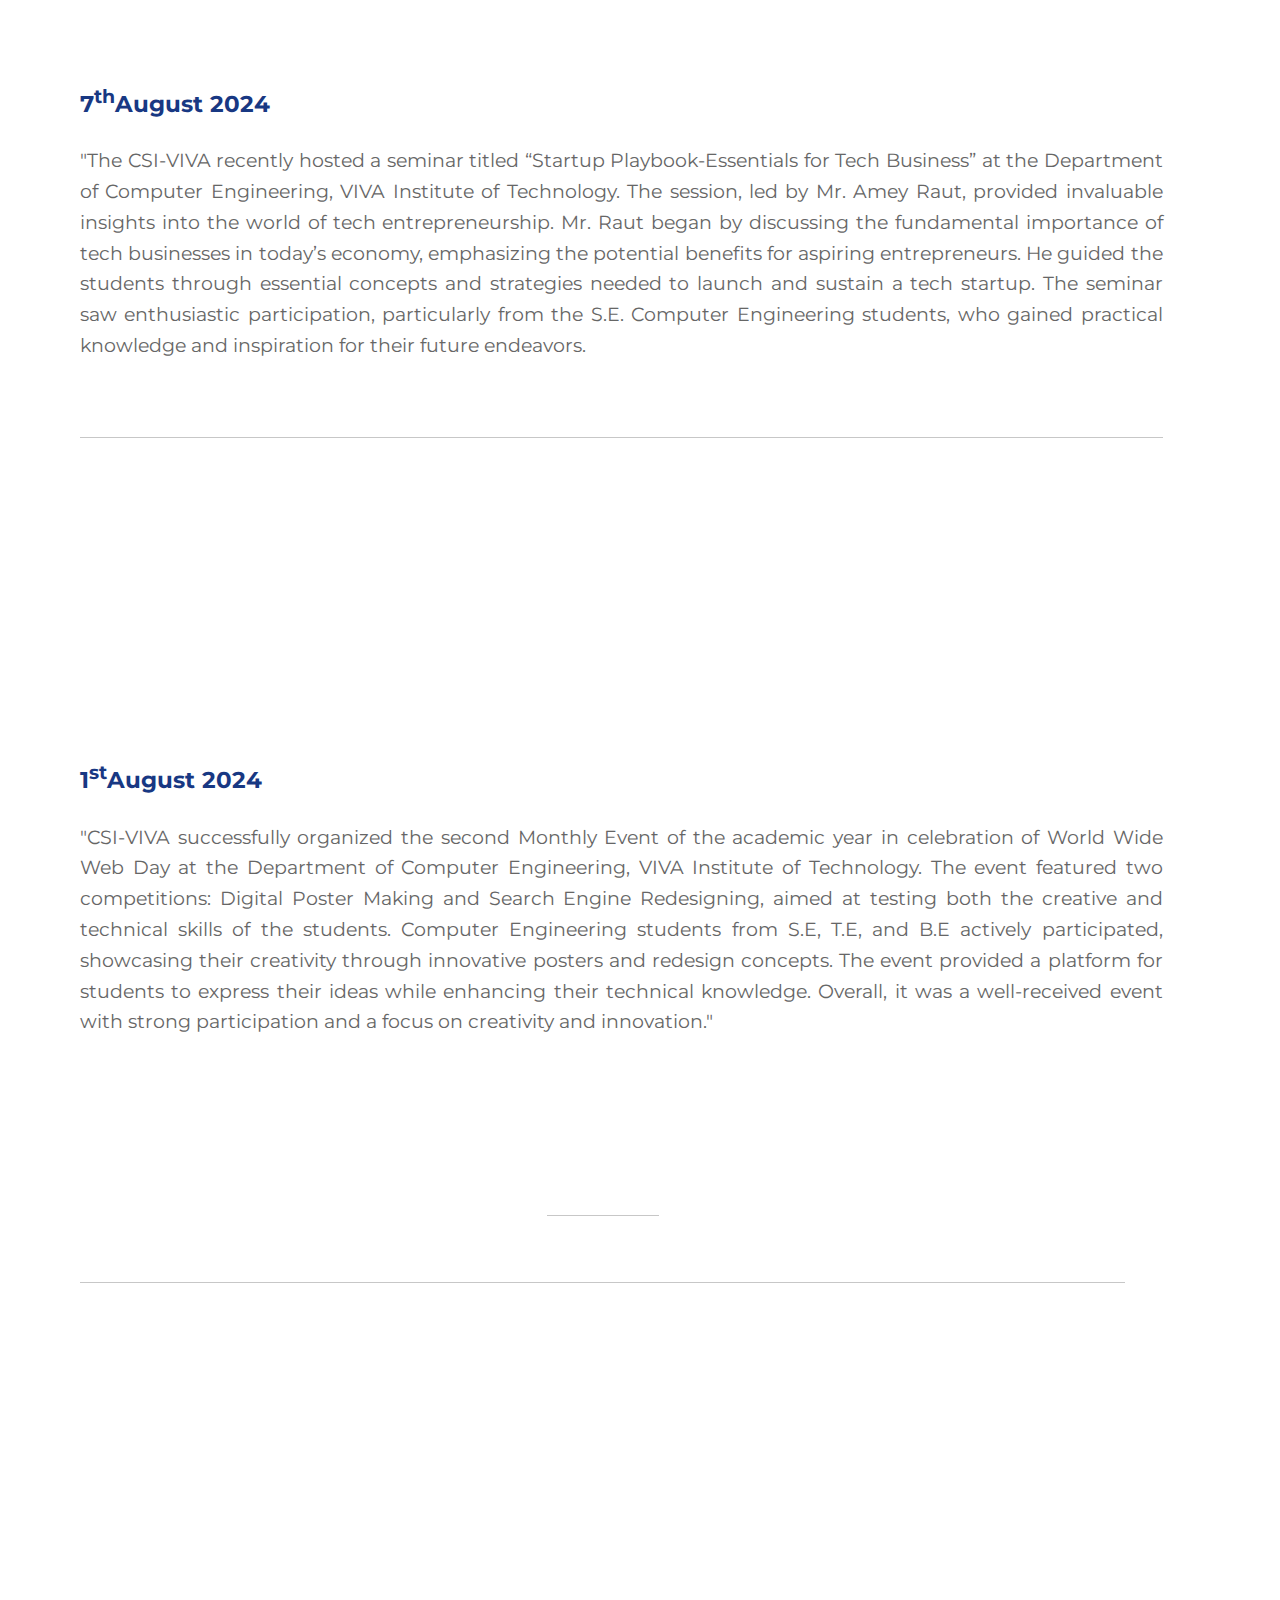
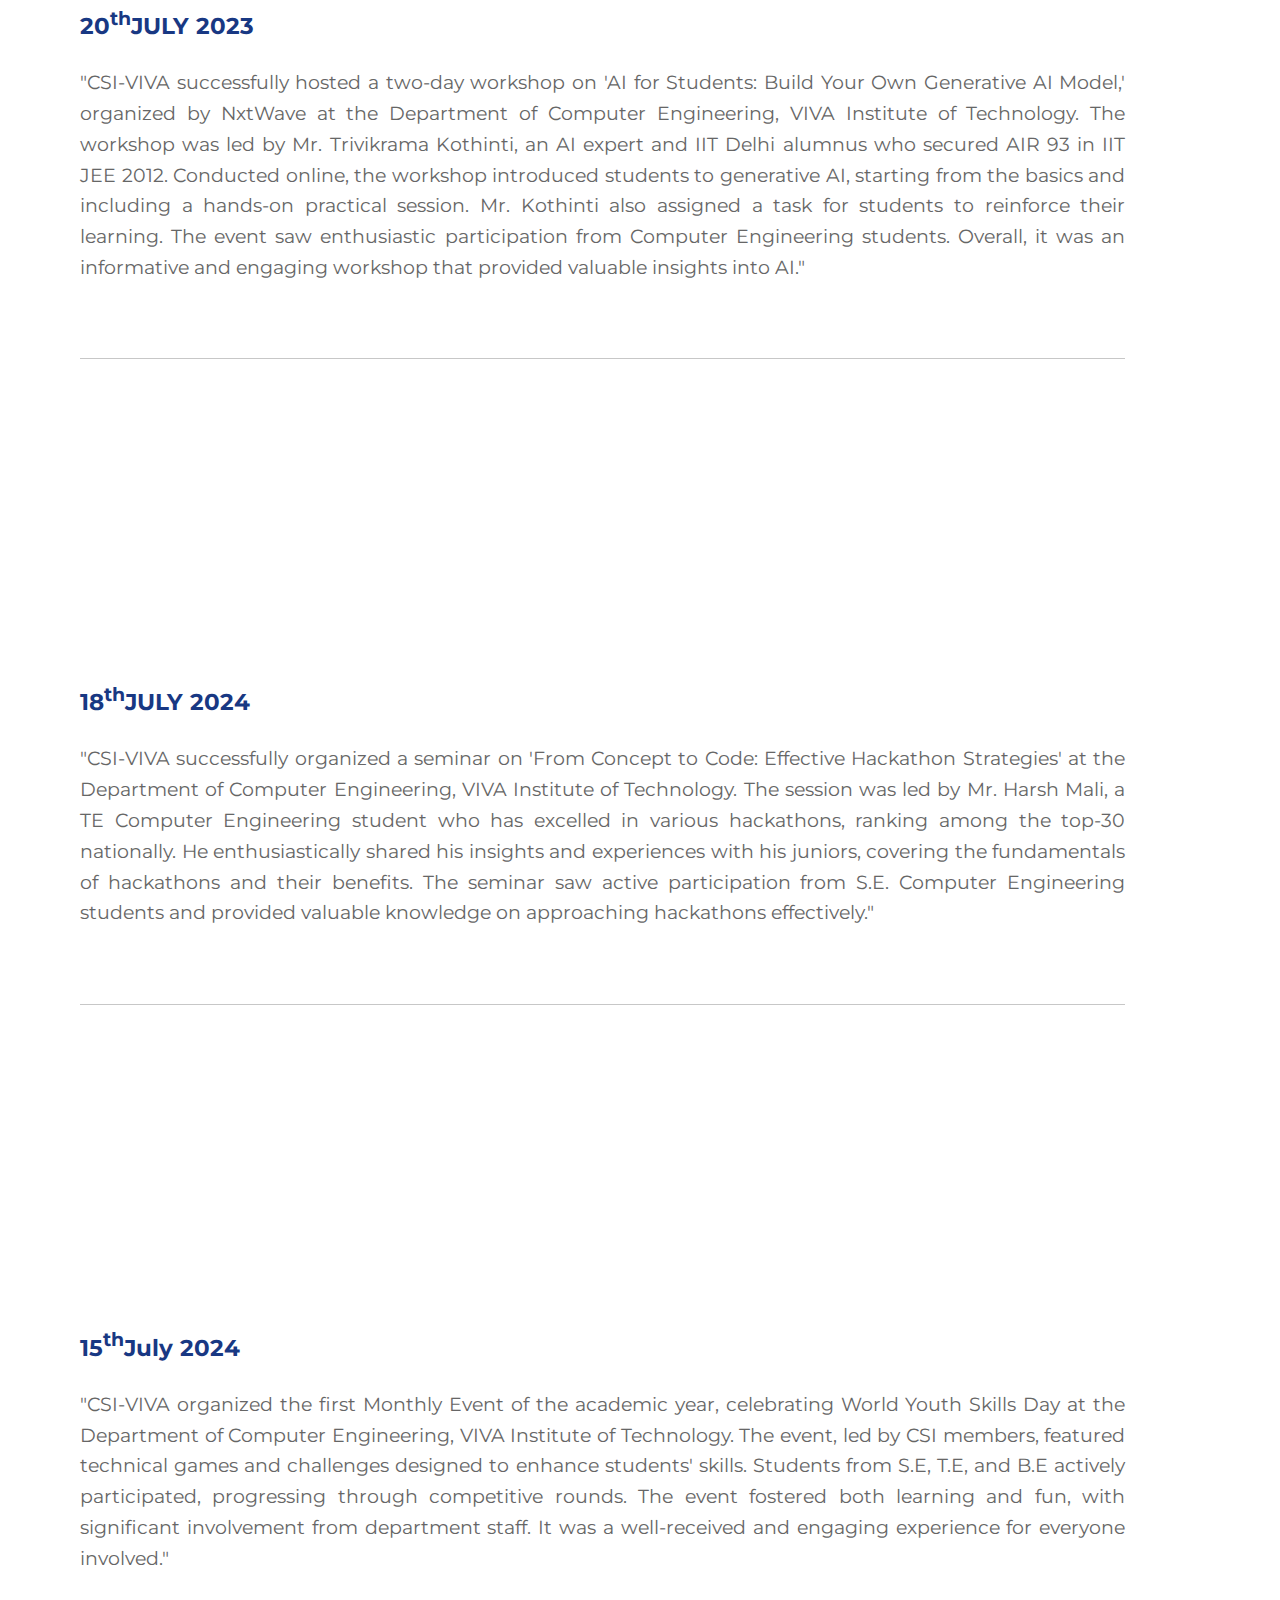
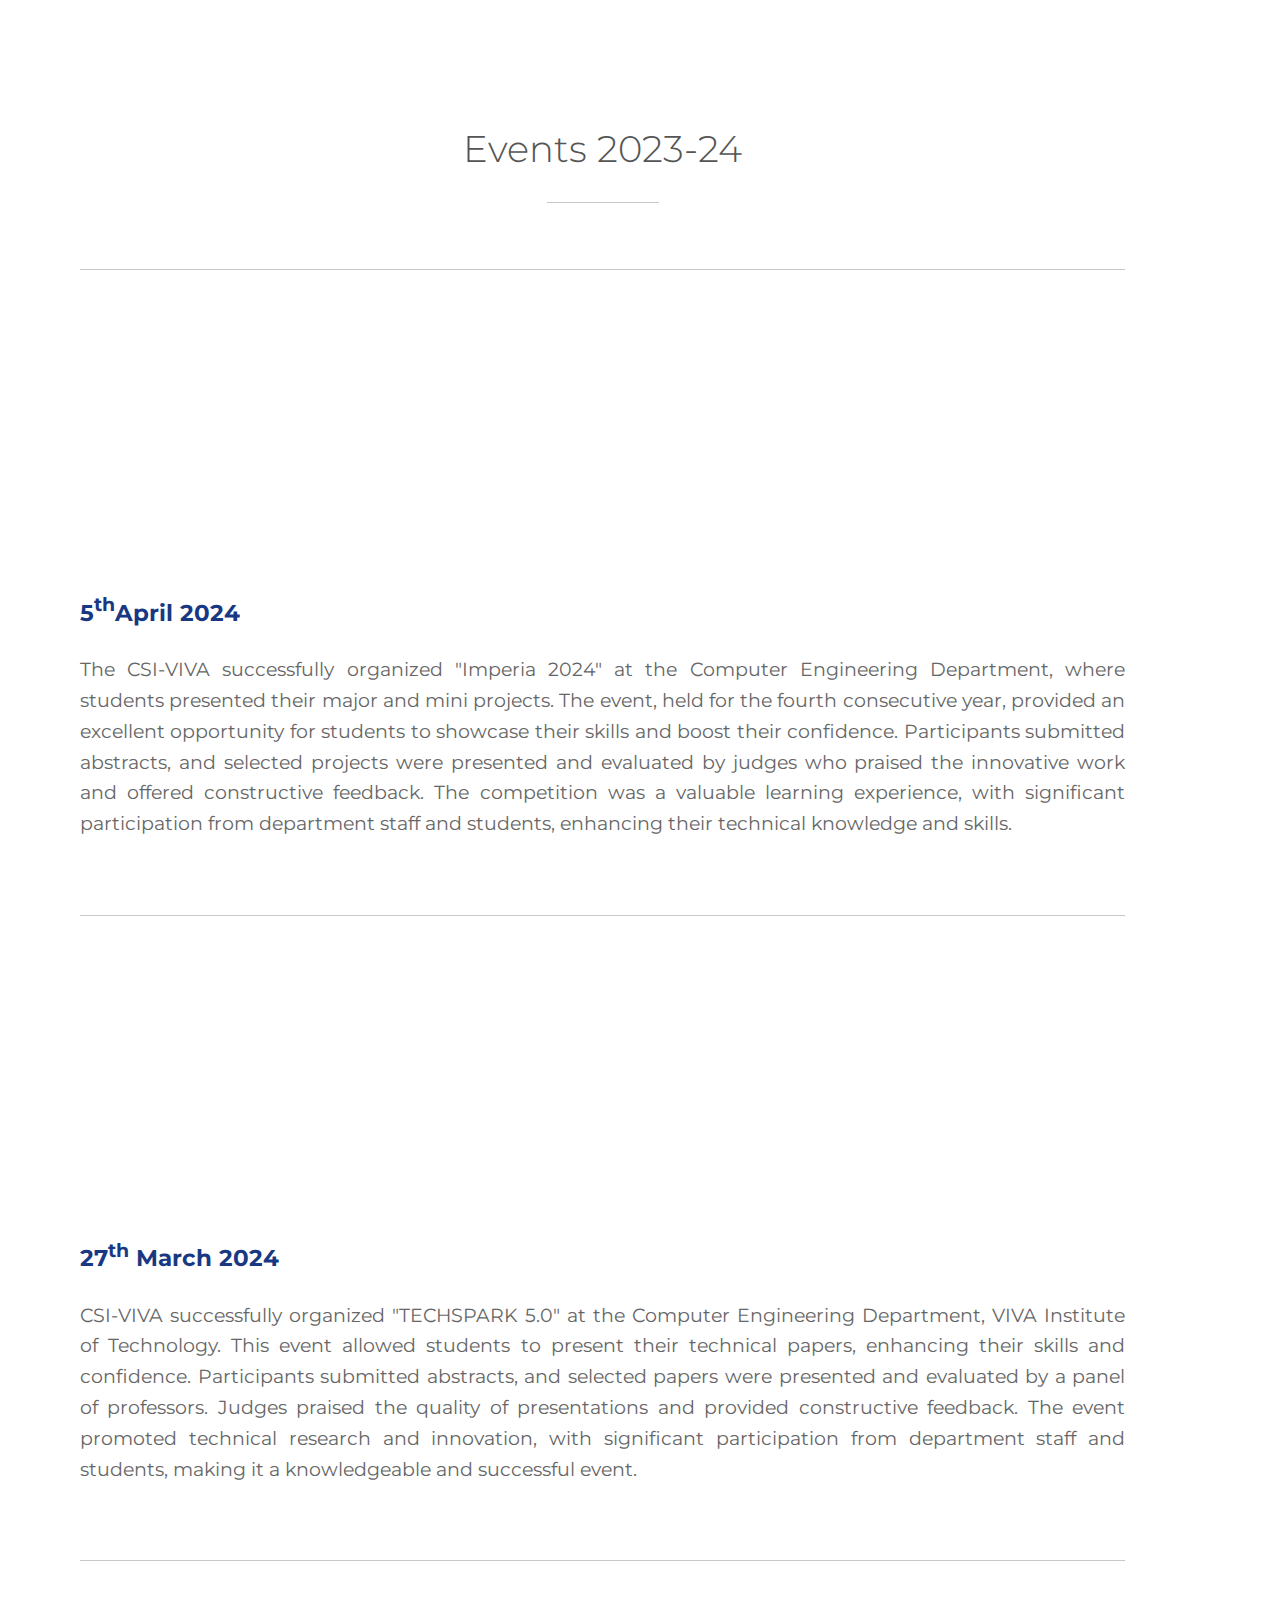
<file: events.html>
<!DOCTYPE html>

<html>

<head>
  <title>CSI-VIVA TECH | Events</title>
  <link rel="icon" type="image/x-icon" href="/assets/css/images/csilogo.png">
  <meta charset="utf-8" />
  <meta name="viewport" content="width=device-width, initial-scale=1, user-scalable=no" />
  <link rel="stylesheet" href="assets/css/main.css" />
  <noscript>
    <link rel="stylesheet" href="assets/css/noscript.css" />
  </noscript>

  <!-- font awesome cdn -->
  <link rel="stylesheet" href="https://cdnjs.cloudflare.com/ajax/libs/font-awesome/4.0.0/css/font-awesome.css"
    integrity="sha512-72McA95q/YhjwmWFMGe8RI3aZIMCTJWPBbV8iQY3jy1z9+bi6+jHnERuNrDPo/WGYEzzNs4WdHNyyEr/yXJ9pA=="
    crossorigin="anonymous" referrerpolicy="no-referrer" />

  <!-- Latest compiled and minified CSS -->
  <link href="https://cdn.jsdelivr.net/npm/bootstrap@5.3.1/dist/css/bootstrap.min.css" rel="stylesheet"
    integrity="sha384-4bw+/aepP/YC94hEpVNVgiZdgIC5+VKNBQNGCHeKRQN+PtmoHDEXuppvnDJzQIu9" crossorigin="anonymous">
  <!-- jQuery library -->
  <script src="https://cdnjs.cloudflare.com/ajax/libs/jquery/3.7.0/jquery.min.js"></script>
  <!-- Latest compiled JavaScript -->
  <script defer src="https://cdn.jsdelivr.net/npm/bootstrap@5.3.1/dist/js/bootstrap.bundle.min.js"
    integrity="sha384-HwwvtgBNo3bZJJLYd8oVXjrBZt8cqVSpeBNS5n7C8IVInixGAoxmnlMuBnhbgrkm"
    crossorigin="anonymous"></script>

  <style>
    h4 {
      text-align: left;
      color: #183883;
      font-weight: bold;
    }

    p {
      text-align: justify;
      font-weight: 400;
    }

    body {
      font-family: 'Montserrat', sans-serif;
    }

    @media (min-width: 1200px) {
      .row img {
        width: 250px;
        height: 250px;
      }
    }
  </style>

</head>

<body class="is-preload">

  <!--Navbar -->

  <nav class="navbar navbar-expand-lg sticky-top bg-body-tertiary">
    <div class="container-fluid">
      <a class="navbar-brand" href="index.html">
        <img loading="lazy" src="assets/css/images/csilogo.png" width="60" height="60" alt="" />
      </a>
      <button class="navbar-toggler" type="button" data-bs-toggle="collapse" data-bs-target="#navbarNav"
        aria-controls="navbarNav" aria-expanded="false" aria-label="Toggle navigation">
        <span class="navbar-toggler-icon"></span>
      </button>
      <div class="collapse navbar-collapse justify-content-end" id="navbarNav">
        <div class="navbar-nav fs-5">
          <a style="color: #183183" class="nav-link" href="index.html">Home</a>
          <a style="color: #183183" class="nav-link fw-bold" href="events.html"><u>Events</u></a>
          <a style="color: #183183" class="nav-link" href="current.html">Committee</a>
          <a style="color: #183183" class="nav-link" href="gallery.html">Gallery</a>
          <a style="color: #183183" class="nav-link" href="contact.html">Contact Us</a>
          <a style="color: #183183" class="nav-link" href="http://www.viva-technology.org/New/Tech-next/">Tech Next</a>
          <!-- <a style="color: #183183" class="nav-link" href="https://techchase2022.github.io/registration/">Tech Chase</a> -->

        </div>
      </div>
  </nav>

  <!-- Header -->
  <section id="header">
    <div class="inner">
      <span class="icon solid major fa-calendar"></span>
      <h1>
        Events<br />
      </h1>
    </div>
  </section>

  <section id="three" class="main style1 special">
    <div class="container">
      <header class="major">
        <h2><b>Events 2025-26</b></h2>
      </header>

      <div class="row ">
        <div class="col-md-4">
          <hr>
          <a href="gallery.html"><span class="image fit"><img loading="lazy"
                src="gallery25-26/IMG-20260113-WA0004.jpg" /></span></a>
          <h4>13 & 14<sup>th</sup>January 2026
          </h4>
          <p> The CSI-VIVA successfully organized a Two day workshop on “Understanding Vision and Language Intelligence in AI” at the Department of Computer Engineering, VIVA Institute of Technology. The lecture was conducted by “Prof. Kanchan Dabre & Prof. Pooja Vartak”. 
            She was super enthusiastic to share her knowledge with students. She covered all the points from the very basics, starting by explaining to the students about  Topic. There was a large participation from students of S.E. of Computer Engineering. Overall it was an Informative Workshop.
        </div>
        
        <div class="col-md-4">
          <hr>
          <a href="gallery.html"><span class="image fit"><img loading="lazy"
                src="gallery25-26/JOSH EVENT.jpg" /></span></a>
          <h4>25<sup>th</sup>September 2025
          </h4>
          <p> The CSI-VIVA Tech organized the fun event Josh 2k25 featuring DrawQuest for the academic year 2025–26 at VIVA Institute of Technology. The event brought together students from various years in an exciting drawing and guessing game designed to promote creativity, quick thinking, and teamwork. DrawQuest involved teams of 4 members, where one player drew a word from a chit while the others guessed it within 1 minute and 30 seconds, without using words or actions. Teams could skip a chit with a 10-second penalty, adding strategy and thrill to the rounds. The atmosphere was filled with laughter, enthusiasm, and competitive spirit as participants showcased their artistic skills and coordination. 
        </div>
        
        <div class="col-md-4">
          <hr>
          <a href="gallery.html"><span class="image fit"><img loading="lazy"
                src="gallery25-26/java_workshop.png" /></span></a>
          <h4>11<sup>th</sup>September 2025
          </h4>
          <p> The CSI-VIVA-Tech organized a Workshop on Full Stack Java Programming on 11th September 2025 at the Department of Computer Engineering, VIVA Institute of Technology. The workshop was conducted by Ms. Swijel D’mello , an industry expert in the field of data analytics. The workshop served as an excellent platform for students to enhance their programming skills, develop teamwork, and gain insights into real-world application development, making it a valuable and memorable learning experience. 
        </div>
        
        <div class="col-md-4">
          <hr>
          <a href="gallery.html"><span class="image fit"><img loading="lazy"
                src="gallery25-26/pow BI.png" /></span></a>
          <h4>29<sup>th</sup>July 2025
          </h4>
          <p> The CSI-VIVA Tech organized a seminar on “Data Analytics Using Power BI” on 29th July 2025 at the Department of Computer Engineering, VIVA Institute of Technology. Conducted by Mr. Ashish Shetty, an industry expert in data analytics, the session offered valuable insights into data visualization, business intelligence, and practical applications of Power BI. Students from S.E., T.E., and B.E. Computer Engineering participated actively, making the seminar highly interactive and enriching, ultimately enhancing their technical knowledge.
        </div>
        
        <div class="col-md-4">
          <hr>
          <a href="gallery.html#technicalimportance"><span class="image fit"><img loading="lazy"
                src="gallery25-26/monthly_1.png" /></span></a>
          <h4>24<sup>th</sup>July 2025
          </h4>
          <p> "The CSI VIVA-Tech, in collaboration with the Department of Computer Engineering, organized Monthly Event-I for the academic year 2025–26 at VIVA Institute of Technology. 
            The event took place on 24th July 2025 in SE Classroom (B-302) from 1:30 to 2:30 PM, with active participation from S.E., T.E., and B.E. students.
            The event included engaging games and technical rounds, designed to boost students’ technical knowledge and teamwork. 
            Both students and staff were enthusiastic, making the atmosphere lively and enjoyable.
        </div>


        

        
  <section id="three" class="main style1 special">
    <div class="container">
      <header class="major">
        <h2><b>Events 2024-25</b></h2>
      </header>

      <div class="row ">
        <div class="col-md-4">
          <hr>
          <a href="gallery.html#technicalimportance"><span class="image fit"><img loading="lazy"
                src="2024-25/BULDING.png" alt="" /></span></a>
          <h4>25<sup>th</sup>March 2025
          </h4>
          <p> "Seminar on 'Building Yourself as a Brand' Organized by CSI VIVA-Tech"
          The Department of Computer Engineering, in collaboration with CSI VIVA-Tech, is organizing a seminar on
          "Building Yourself as a Brand" for S.E, T.E, and B.E Computer Engineering students. This session aims to help
          students develop a strong personal brand, enhance their professional identity, and explore strategies for career growth.
          All students are encouraged to attend and gain valuable insights into personal branding.</div>

        


      <div class="row ">
        <div class="col-md-4">
          <hr>
          <a href="gallery.html#technicalimportance"><span class="image fit"><img loading="lazy"
                src="2024-25/TPP.png" alt="" /></span></a>
          <h4>21<sup>th</sup>March 2025
          </h4>
          <p> "TechSpark 6.0 – 6th Technical Paper Presentation Competition Organized by CSI VIVA-Tech"
          
          The Department of Computer Engineering, in collaboration with CSI VIVA-Tech, successfully organized the 6th
          Technical Paper Presentation Competition, "TechSpark 6.0," on 21st March 2025. This event was conducted for S.E
          and T.E Computer Engineering students, providing them with a platform to showcase their research, innovative ideas,
          and technical knowledge.</div> <div class="col-md-4">
          <hr>
          <a href="gallery.html#technicalimportance"><span class="image fit"><img loading="lazy"
                src="2024-25/TRAIN.png" alt="" /></span></a>
          <h4>15<sup>th</sup>March 2025</h4>
          <p> Industrial Visit to Mumbai Local Train Management System, Western Railway, Mumbai Central"
          
            CSI-VIVA TECH organized an industrial visit for S.E, T.E, and B.E Computer Engineering students to the Mumbai
            Local Train Management System, Western Railway, Divisional Office, Mumbai Central**. The visit provided students with
            valuable insights into railway management, real-time train monitoring, and technological advancements in railway
            operations. This experience enhanced their understanding of large-scale transport systems and their role in urban
            mobility 
             </div>

        <div class="col-md-4">
          <hr>
          <a href="gallery.html#technicalimportance"><span class="image fit"><img loading="lazy"
                src="2024-25/IV.png" alt="" /></span></a>
          <h4>10<sup>th</sup>February 2025</h4>
          <p> 
            "Industrial Visit to RAW Engineering Pvt Ltd for Computer Engineering Students" 
            CSI-VIVA TECH organized an industrial visit to RAW Engineering Pvt Ltd for second-year Computer Engineering
            students. The visit provided students with firsthand exposure to the software industry, offering insights into
            software development, project management, and innovation**. Interacting with industry professionals, students gained
            valuable knowledge about real-world applications and future career opportunities in the field. The visit was an
            enriching experience, enhancing their understanding of industry operations. </div><div class="row ">
        
              <div class="col-md-4">
          <hr>
          <a href="gallery.html#technicalimportance"><span class="image fit"><img loading="lazy"
                src="2024-25/monthly3.png" alt="" /></span></a>
          <h4>24<sup>th</sup>January 2025
          </h4>
          <p> CSI-VIVA successfully organized Monthly Event 3 in celebration of Republic Day at the Department of Computer
          Engineering, VIVA Institute of Technology. The event featured engaging Republic Day-themed and fun games, where
          participants completed tasks to qualify for the next levels. With enthusiastic participation from S.E and T.E Computer
          Engineering students and department staff, the event provided a refreshing break from their hectic schedules, fostering
          enjoyment and teamwork.</div>

        <div class="col-md-4">
          <hr>
          <a href="gallery.html#technicalimportance"><span class="image fit"><img loading="lazy"
                src="2024-25/GC.png" alt="" /></span></a>
          <h4>24<sup>th</sup>September 2024</h4>
          <p> The CSI-VIVA successfully organized the seminar on “Green Computing: A step towards eco-friendly computing'' at the Department of Computer Engineering, VIVA Institute of Technology. The lecture was conducted by “Mrs. Anuja Borkar”. She holds a Master's degree in Electronics Engineering and has made significant contributions in the field of sustainable technology. She has been actively involved in creating awareness about green energy and its applications in the tech industry.
            She covered all the points from the very basics, starting by explaining to the students about green computing and its importance. There was a large participation from students of T.E, B.E  of Computer Engineering.
            
             </div>

        <div class="col-md-4">
          <hr>
          <a href="gallery.html#technicalimportance"><span class="image fit"><img loading="lazy"
                src="2024-25/EBD.png" alt="" /></span></a>
          <h4>23<sup>th</sup>September 2024</h4>
          <p> The CSI-VIVA successfully organized the seminar on “Exploring Blockchain Dynamics: Foundation of Distributed Ledger System'' at the Department of Computer Engineering, VIVA Institute of Technology. The lecture was conducted by “Prof. Shweta Taral”. She is a lecturer at Viva College of Diploma Engineering and Technology and brings a wealth of knowledge in the field of blockchain and distributed ledger technologies.  	
            She covered all the points from the very basics, starting by explaining to the students about the blockchain and how it works. There was a large participation from students of T.E  of Computer Engineering.
            Overall it was an Informative Event.
             </div>

             

</b></h2>
</header>
<div class="row ">


        <div class="col-md-4">
          <hr>
          <a href="gallery.html#technicalimportance"><span class="image fit"><img loading="lazy"
                src="2024-25/josh.png" alt="" /></span></a>
          <h4>19<sup>th</sup>September 2024</h4>
          <p> Celebrating Engineer's Day at VIVA! 

            The CSI-VIVA proudly hosted "JOSH," an engaging event filled with fun games and spirited participation from our Computer
            Engineering students and faculty. From heads up to "two truths and a lie," the energy was electric! Special games for
            faculty added to the excitement, making it a memorable day for all. Here's to teamwork, laughter, and a successful
            celebration of engineering!  </div>


            <div class="col-md-4">
              <hr>
              <a href="gallery.html#technicalimportance"><span class="image fit"><img loading="lazy"
                    src="2024-25/TECHCHASE POSTER.png" alt="" /></span></a>
              <h4>30<sup>th</sup> to 31<sup>th</sup>Augest 2024</h4>
              <p> "TechChase 2K24: Yugantar - A Leap into the Future, hosted by VIVA Institute of Technology's was an innovative event held on 30th and 31st August 2024. The event brought together tech enthusiasts,
              students, and professionals to explore cutting-edge advancements in technology. Featuring interactive sessions,
              technical challenges, and creative workshops, it encouraged participants to think beyond the present and envision future
              possibilities.  With immersive experiences, knowledge-sharing, and networking opportunities, TechChase 2K24
              exemplified the spirit of innovation and collaboration in the tech community." </div>

        <div class="col-md-4">
          <hr>
          <a href="gallery.html#technicalimportance"><span class="image fit"><img loading="lazy"
                src="2024-25/web.png" alt="" /></span></a>
          <h4>10<sup>th</sup>August 2024</h4>
          <p>"CSI-VIVA successfully organized a webinar on 'Introduction to Web 3 & Blockchain' at the Department of Computer Engineering, VIVA
          Institute of Technology. The session was led by an expert who covered the foundational concepts of Web 3 & Blockchain, engaging
          students from S.E., T.E., and B.E. Computer Engineering. Participants had the opportunity to ask questions and clarify
          their doubts about this emerging technology. The event saw great participation, providing a platform for students to
          gain valuable insights into the future of decentralized internet. It was a highly informative and enriching experience
          for all attendees." </div>


      <div class="row ">

        <div class="col-md-4">
          <hr>
          <a href="gallery.html#technicalimportance"><span class="image fit"><img loading="lazy"
                src="2024-25/techniques.png" alt="" /></span></a>
          <h4>8<sup>th</sup>August 2024</h4>
          <p>"Workshop on Group Discussion Techniques" The Department of Computer Engineering at VIVA Institute
            of Technology successfully hosted a workshop titled “Techniques for Leading Group Discussions”, conducted by Dr. Trupti Patil. With over 15
            years of experience in higher education and soft skills, Dr. Patil enthusiastically shared her deep
            expertise with T.E. and B.E. Computer Engineering students. The workshop began with the basics, emphasizing
            the importance of effective communication and group dynamics. Students actively participated, gaining
            valuable insights and enhancing their discussion skills. It was a highly informative and engaging event!
        </div>


        <div class="col-md-4">
          <hr>
          <a href="gallery.html#technicalimportance"><span class="image fit"><img loading="lazy"
                src="2024-25/startup.png" alt="" /></span></a>
          <h4>7<sup>th</sup>August 2024</h4>
          <p>"The CSI-VIVA recently hosted a seminar titled “Startup Playbook-Essentials for Tech Business” at the
            Department of
            Computer Engineering, VIVA Institute of Technology. The session, led by Mr. Amey Raut, provided invaluable
            insights into
            the world of tech entrepreneurship. Mr. Raut began by discussing the fundamental importance of tech
            businesses in
            today’s economy, emphasizing the potential benefits for aspiring entrepreneurs. He guided the students
            through essential
            concepts and strategies needed to launch and sustain a tech startup. The seminar saw enthusiastic
            participation,
            particularly from the S.E. Computer Engineering students, who gained practical knowledge and inspiration for
            their
            future endeavors.
        </div>


        <div class="col-md-4">
          <hr>
          <a href="gallery.html#technicalimportance"><span class="image fit"><img loading="lazy"
                src="2024-25/monthly2.png" alt="" /></span></a>
          <h4>1<sup>st</sup>August 2024</h4>
          <p>"CSI-VIVA successfully organized the second Monthly Event of the academic year in celebration of World Wide
            Web Day at
            the Department of Computer Engineering, VIVA Institute of Technology. The event featured two competitions:
            Digital
            Poster Making and Search Engine Redesigning, aimed at testing both the creative and technical skills of the
            students.
            Computer Engineering students from S.E, T.E, and B.E actively participated, showcasing their creativity
            through
            innovative posters and redesign concepts. The event provided a platform for students to express their ideas
            while
            enhancing their technical knowledge. Overall, it was a well-received event with strong participation and a
            focus on
            creativity and innovation."</p>
        </div>





        <!-- Three -->
        <section id="three" class="main style1 special">
          <div class="container">
            <header class="major">

            </header>
            <div class="row ">


              <div class="col-md-4">
                <hr>
                <a href="gallery.html#technicalimportance"><span class="image fit"><img loading="lazy"
                      src="2024-25/AI.png" alt="" /></span></a>
                <h4>20<sup>th</sup>JULY 2023
                </h4>
                <p>"CSI-VIVA successfully hosted a two-day workshop on 'AI for Students: Build Your Own Generative AI
                  Model,' organized by
                  NxtWave at the Department of Computer Engineering, VIVA Institute of Technology. The workshop was led
                  by Mr. Trivikrama
                  Kothinti, an AI expert and IIT Delhi alumnus who secured AIR 93 in IIT JEE 2012. Conducted online, the
                  workshop
                  introduced students to generative AI, starting from the basics and including a hands-on practical
                  session. Mr. Kothinti
                  also assigned a task for students to reinforce their learning. The event saw enthusiastic
                  participation from Computer
                  Engineering students. Overall, it was an informative and engaging workshop that provided valuable
                  insights into AI."</p>
              </div>

              <div class="col-md-4">
                <hr>


                <a href="gallery.html#generativeai"><span class="image fit"><img loading="lazy" src="2024-25/harsh.png"
                      alt="" /></span></a>
                <h4>18<sup>th</sup>JULY 2024
                </h4>
                <p>"CSI-VIVA successfully organized a seminar on 'From Concept to Code: Effective Hackathon Strategies'
                  at the Department
                  of Computer Engineering, VIVA Institute of Technology. The session was led by Mr. Harsh Mali, a TE
                  Computer Engineering
                  student who has excelled in various hackathons, ranking among the top-30 nationally. He
                  enthusiastically shared his
                  insights and experiences with his juniors, covering the fundamentals of hackathons and their benefits.
                  The seminar saw
                  active participation from S.E. Computer Engineering students and provided valuable knowledge on
                  approaching hackathons
                  effectively."</p>
              </div>

              <div class="col-md-4">
                <hr>


                <a href="gallery.html#languageindependenceworkshop"><span class="image fit"><img loading="lazy"
                      src="2024-25/monthly1.png" alt="" /></span></a>
                <h4>15<sup>th</sup>July 2024</h4>
                <p>"CSI-VIVA organized the first Monthly Event of the academic year, celebrating World Youth Skills Day
                  at the Department
                  of Computer Engineering, VIVA Institute of Technology. The event, led by CSI members, featured
                  technical games and
                  challenges designed to enhance students' skills. Students from S.E, T.E, and B.E actively
                  participated, progressing
                  through competitive rounds. The event fostered both learning and fun, with significant involvement
                  from department
                  staff. It was a well-received and engaging experience for everyone involved."</p>
              </div>




              <section id="three" class="main style1 special">
                <div class="container">
                  <header class="major">
                    <h2>Events 2023-24</h2>
                  </header>
                  <div class="row ">


                    <div class="col-md-4">
                      <hr>
                      <a href="gallery.html#technicalimportance"><span class="image fit"><img loading="lazy"
                            src="event23-24/imperia.png" alt="" /></span></a>
                      <h4>
                        5<sup>th</sup>April 2024</h4>
                      <p>The CSI-VIVA successfully organized "Imperia 2024" at the Computer Engineering Department,
                        where students
                        presented their major and mini projects. The event, held for the fourth
                        consecutive year, provided an excellent opportunity for students to showcase their skills and
                        boost their
                        confidence. Participants submitted abstracts, and selected projects were presented and evaluated
                        by judges
                        who praised the innovative work and offered constructive feedback. The competition was a
                        valuable learning
                        experience, with significant participation from department staff and students, enhancing their
                        technical
                        knowledge and skills.</p>
                    </div>

                    <div class="col-md-4">
                      <hr>


                      <a href="gallery.html#generativeai"><span class="image fit"><img loading="lazy"
                            src="event23-24/techspark 23-24.png" alt="" /></span></a>
                      <h4>
                        27<sup>th</sup> March 2024</h4>
                      <p>CSI-VIVA successfully organized "TECHSPARK 5.0" at the Computer Engineering Department, VIVA
                        Institute of
                        Technology. This event allowed students to present their technical papers, enhancing their
                        skills and
                        confidence. Participants submitted abstracts, and selected papers were presented and evaluated
                        by a panel of
                        professors. Judges praised the quality of presentations and provided constructive feedback. The
                        event
                        promoted technical research and innovation, with significant participation from department staff
                        and
                        students, making it a knowledgeable and successful event.</p>
                    </div>

                    <div class="col-md-4">
                      <hr>


                      <a href="gallery.html#languageindependenceworkshop"><span class="image fit"><img loading="lazy"
                            src="event23-24/testra.png" alt="" /></span></a>
                      <h4>
                        26<sup>th</sup> March 2024</h4>
                      <p>CSI-VIVA organized an Industrial Visit for B.E Computer Engineering students to Testriq QA Lab,
                        LLP.
                        Students gained insights into the company's history, operations, and quality assurance
                        processes. The visit
                        provided a unique learning opportunity, exposing them to industry practices and methodologies.
                        Interactions
                        with professionals enhanced their practical knowledge and skills. Overall, it was an enriching
                        and
                        informative event.</p>
                    </div>


                    <div class="col-md-4">
                      <hr>


                      <a href="gallery.html#generativeai"><span class="image fit"><img loading="lazy"
                            src="event23-24/micro.png" alt="" /></span></a>
                      <h4>
                        13<sup>th</sup> March 2024</h4>
                      <p>The CSI-VIVA successfully organized the seminar on “Advanced Microprocessors'' at the Computer
                        Engineering
                        Department, VIVA Institute of Technology. The lecture was conducted by “Dr. Sunny Sall”. He is
                        an Assistant
                        Professor at St. John College of Engineering and Management, the individual likely holds an
                        academic
                        position focused on teaching, research, and potentially serving within the institution. He has
                        conducted
                        several research papers to discover new things in their field and share their findings with
                        others. He will
                        share his expertise in the field of microprocessors.</p>
                    </div>

                    <div class="col-md-4">
                      <hr>
                      <a href="gallery.html#technicalimportance"><span class="image fit"><img loading="lazy"
                            src="event23-24/amul.jpg" alt="" /></span></a>
                      <h4>
                        12<sup>th</sup> March 2024</h4>
                      <p>he CSI-VIVA organized an Industrial Visit for S.E Computer Engineering students to Amul India
                        Pvt. Ltd.
                        Students eagerly anticipated the visit, which offered insights into Amul's history, operations,
                        and
                        production processes. They toured the factory, observing the automated production of dairy
                        products from
                        milk collection to packaging. Students interacted with employees, learning about Amul's
                        cooperative
                        business model and marketing strategies.The visit was an enriching, informative event, expanding
                        students'
                        perspectives and providing
                        unique learning opportunities..</p>
                    </div>

                    <div class="col-md-4">
                      <hr>


                      <a href="gallery.html#languageindependenceworkshop"><span class="image fit"><img loading="lazy"
                            src="event23-24/raw.png" alt="" /></span></a>
                      <h4>
                        11<sup>th</sup> March 2024</h4>
                      <p>The CSI-VIVA organized an Industrial Visit for S.E and T.E Computer Engineering students to Raw
                        Engineering
                        Pvt Ltd. Students eagerly anticipated the visit, gaining comprehensive insights into the
                        company's history,
                        operations, and production processes. The visit provided a unique learning opportunity,
                        enriching the
                        students' understanding of the industry. It was an informative and valuable experience overall.
                      </p>

                    </div>



                    <div class="col-md-4">
                      <hr>
                      <a href="gallery.html#generativeai"><span class="image fit"><img loading="lazy"
                            src="images/2023/February/dataandgen.png" alt="" /></span></a>
                      <h4>
                        13<sup>th</sup> February 2024</h4>
                      <p>The seminar on “Data Science and Generative AI” organized by the CSI-VIVA at the Computer
                        Engineering
                        Department, VIVA Institute of Technology was a resounding success. The lecture, conducted by Mr.
                        Shoeb
                        Shaikh and Miss Esha Prakash, provided valuable insights into various domains, including Prompt
                        Engineering,
                        Data Science, Machine Learning and various AI tools were introduced to the students.
                        Participants gained
                        firsthand knowledge about cutting-edge technologies, fostering their understanding of
                        engineering and data
                        analysis. The event was skillfully managed by the CSI, ensuring an enriching experience for all
                        students
                        involved.

                    </div>

                    <div class="col-md-4">
                      <hr>
                      <a href="gallery.html#languageindependenceworkshop"><span class="image fit"><img loading="lazy"
                            src="images/2023/October/language_independence.jpeg" alt="" /></span></a>
                      <h4>
                        6<sup>th</sup> to 13<sup>th</sup> October 2023</h4>
                      <p>SDAC (Sanjeev Gupta) organized an enlightening workshop on the topic of "Language
                        Independence." This
                        workshop spanned
                        multiple sessions and aimed to provide participants with a profound understanding of the
                        significance of
                        language
                        independence. Participants gained valuable insights into the practical applications of
                        language-independent
                        approaches and their
                        potential to drive innovation and efficiency.
                    </div>

                    <div class="col-md-4">
                      <hr>
                      <a href="gallery.html#technicalimportance"><span class="image fit"><img loading="lazy"
                            src="images/2023/September/technical_importance.png" alt="" /></span></a>
                      <h4>
                        27<sup>th</sup> September 2023</h4>
                      <p>CSI Member Saksha Gotad conducted a highly informative seminar on the importance of technical
                        communication. Over the
                        course of the event, participants gained valuable insights into the significance of effective
                        communication
                        in the tech
                        world. Saksha's engaging sessions highlighted how clear and concise communication can facilitate
                        better
                        collaboration,
                        streamline processes, and enhance overall productivity in the technology sector.
                    </div>

                    <div class="col-md-4">
                      <hr>
                      <a href="gallery.html#blockchainworkshop"><span class="image fit"><img loading="lazy"
                            src="images/2023/September/blockchain.jpeg" alt="" /></span></a>
                      <h4>
                        26<sup>th</sup> and 27<sup>th</sup> September 2023</h4>
                      <p>CSI organized a two-day Blockchain workshop for final-year students, led by Mr. Vivian Lobo.
                        Students
                        delved into the decentralized nature of Blockchain, understanding its transformative impact on
                        data
                        storage, authentication, and transactions. The sessions emphasized trust, transparency, and
                        security in a
                        digitized
                        world, showcasing Blockchain's potential to reshape industries. Mr. Vivian Lobo's engaging
                        sessions left
                        students with a
                        profound understanding of Blockchain technology, contributing to their knowledge enhancement.
                    </div>

                    <div class="col-md-4">
                      <hr>
                      <a href="gallery.html#datascienceworkshop"><span class="image fit"><img loading="lazy"
                            src="images/2023/September/datascience.jpeg" alt="" /></span></a>
                      <h4>
                        26<sup>th</sup> and 27<sup>th</sup> September 2023</h4>
                      <p>The CSI committee hosted a two-day "Python for Data Science" workshop for third-year students.
                        Led by
                        expert Mrs.
                        Shraddha More, the event aimed to equip students with essential Python skills for data science
                        applications.
                        The
                        successful workshop highlighted the committee's dedication to enhancing students' technical
                        expertise for
                        the dynamic
                        world of data science and technology.
                    </div>

                    <div class="col-md-4">
                      <hr>
                      <a href="gallery.html#techchase2023"><span class="image fit"><img loading="lazy"
                            src="images/2023/September/techchase.jpeg" alt="" /></span></a>
                      <h4>
                        14<sup>th</sup> and 15<sup>th</sup> September 2023</h4>
                      <p>Techchase 2023 transcended its hosting college, welcoming students from neighboring
                        institutions. This
                        inter-collegiate
                        event featured engaging technical games like Space Fusion, Flip-Tac-Toe, Gamstersbay, BGMI, and
                        Galactic
                        Escape. The
                        Computer Department's 'Galactic Escape' won the Best Event Award, showcasing exceptional
                        creativity. The event pulsated with energy, capturing the active involvement of students from
                        diverse
                        academic
                        backgrounds.
                    </div>

                    <div class="col-md-4">
                      <hr>
                      <a href="gallery.html#joshseptember"><span class="image fit"><img loading="lazy"
                            src="images/2023/September/josh.jpeg" alt="" /></span></a>
                      <h4>
                        5<sup>th</sup> September 2023</h4>
                      <p>The Engineers' and Teachers' Day celebration showcased diverse talents, including magic tricks,
                        photography, artworks,
                        and mathematical skills. Top package achievers from the 2023 batch inspired juniors, while games
                        like
                        Balloon & Cup,
                        Guess the Teacher, and Guess the Song added excitement. The event was a resounding success with
                        high student
                        participation across all activities.
                    </div>



                    <div class="col-md-4">
                      <hr>
                      <a href="gallery.html#plagiarismworkshop"><span class="image fit"><img loading="lazy"
                            src="images/2023/September/plagiarism.jpeg" alt="" /></span></a>
                      <h4>
                        17<sup>th</sup> and 18<sup>th</sup> August 2023</h4>
                      <p>The CSI committee organized a two-day workshop on Plagiarism and Reference Management,
                        facilitated by Mrs.
                        Priya Surve,
                        specifically tailored for final year students. The workshop aimed to educate students on the
                        importance of
                        avoiding
                        plagiarism and effectively managing references in academic work.
                        The successful execution of this workshop by the CSI committee catered to the educational needs
                        of the final
                        year
                        students.
                    </div>


                    <div class="col-md-4">
                      <hr>
                      <a href="gallery.html#algorithmworkshop"><span class="image fit"><img loading="lazy"
                            src="images/2023/August/workshop.jpeg" alt="" /></span></a>
                      <h4>
                        9<sup>th</sup> August 2023</h4>
                      <p>The workshop's objective was to underscore the significance of Algorithmic Foundations among
                        students. It
                        spanned two
                        days 9th and 10th August, offering live hands-on experience to SE department of computer
                        engineering
                        students. The
                        workshop delved into the significance of OOPs and algorithms for technical interviews and
                        company insights.
                        In summation, the workshop achieved its
                        goals
                        successfully.
                    </div>

                    <div class="col-md-4">
                      <hr>
                      <a href="gallery.html#buildinggapps"><span class="image fit"><img loading="lazy"
                            src="images/2023/August/buildinggapps.jpeg" alt="" /></span></a>
                      <h4>
                        7<sup>th</sup> August 2023</h4>
                      <p>The seminar's purpose was to highlight the significance of bridging the gap between Industry
                        and Academia,
                        essential
                        domains in their own right. SE and TE students enthusiastically engaged in discussions and
                        interactive
                        sessions. The
                        event underscored practical skills, real-world applications, and industry trends. Overall,
                        the seminar
                        enriched students' comprehension of how academic knowledge harmonizes with industry
                        requirements, better
                        equipping them
                        for prosperous careers.

                    </div>

                    <div class="col-md-4">
                      <hr>
                      <a href="gallery.html#monthlyaugust2023"><span class="image fit"><img loading="lazy"
                            src="images/2023/August/monthly.jpeg" alt="" /></span></a>
                      <h4>
                        3<sup>rd</sup> August 2023</h4>
                      <p>The event was arranged to provide students with the opportunity to relax and engage in various
                        activities.
                        Students from
                        the computer department actively participated in games such as Pictionary Relay, Code Hunt,
                        TechChain
                        TechJumble.
                        Participants enthusiastically competed and successfully completed all tasks to qualify for the
                        finals.
                        Ultimately, the
                        event was a source of enjoyment for everyone in the department, with a significant turnout from
                        SE, TE, and
                        BE.

                    </div>


                  </div>


                  <div class="container">
                    <header class="major">
                      <h2>Events 2022-23</h2>
                    </header>
                    <div class="row ">

                      <div class="col-md-4">
                        <hr>
                        <a href="gallery.html#imperia2023"><span class="image fit"><img loading="lazy"
                              src="images/imperia2023.jpg" alt="" /></span></a>
                        <h4>
                          6<sup>th</sup> April 2023</h4>
                        <p>Imperia 2023 was an intercollegiate project competition successfully conducted on 6
                          th of April
                          2023 by CSI VIVA-TECH. The competition was arranged in two parts comprising of a block of
                          Second year and Third year projects and a second block consisting of Fourth year projects. The
                          projects were worked on by the students for the duration of an entire year and comprised of
                          various computer related domains such as Cybersecurity, Web Development, Android
                          Applications, etc. and they provided innovative solutions to several real world problems as
                          noted
                          by the respected judges.

                      </div>
                      <div class="col-md-4">
                        <hr>
                        <a href="gallery.html#tpp4"><span class="image fit"><img loading="lazy" src="images/tpp4.svg"
                              alt="" /></span></a>
                        <h4>
                          31<sup>st</sup> March 2023</h4>
                        <p>Techspark 4.0 was a technical paper presentation event conducted on 31
                          st March 2023 and
                          comprised of groups that surveyed several research papers and developed a literature survey
                          on the same. The event required the participants of the event to develop the literature survey
                          by
                          the IEEE global format and present the same in front of a panel of judges with the help of a
                          Powerpoint Presentation. The event provided the participants as well as the audience with
                          awareness regarding cutting-edge research and technology which was also simplified by the
                          participants so as to make it easier for the audience to understand the topic of their
                          research.



                      </div>
                      <div class="col-md-4">
                        <hr>
                        <a href="gallery.html#ipr"><span class="image fit"><img loading="lazy" src="images/ipr.jpg"
                              alt="" /></span></a>
                        <h4>
                          20<sup>th</sup> March 2023</h4>
                        <p>The Seminar on Intellectual Property Rights (IPR) for Students was a dynamic and enlightening
                          event designed to empower young minds with the knowledge and significance of intellectual
                          property in today's creative and innovative world.Participants were introduced to the process
                          of
                          obtaining and safeguarding intellectual property rights, demystifying the complexities
                          surrounding the registration, enforcement, and licensing of these rights.Students were
                          encouraged to be responsible digital citizens and to be aware of the ethical implications of
                          their
                          actions in the digital age and this Interactive sessions and case studies allowed students to
                          engage actively in discussions.



                      </div>
                      <div class="col-md-4">
                        <hr>
                        <a href="gallery.html#cybersecurity_scope"><span class="image fit"><img loading="lazy"
                              src="images/Cybersecurity_scope.jpg" alt="" /></span></a>
                        <h4>
                          17<sup>th</sup> March 2023</h4>
                        <p>Alumni lecture was organized to get students to focus on the importance of cybersecurity. The
                          Alumina Lecture was an insightful and thought-provoking event that delved into the critical
                          world
                          of digital security and its vital role in protecting our interconnected society. Attendees
                          were
                          urged to adopt best practices in safeguarding their online presence, emphasizing the role
                          everyone plays in creating a more secure digital environment.As technology continues to
                          advance, events like this are instrumental in fostering awareness, knowledge-sharing, and
                          collective efforts to fortify the digital frontier against cyber threats.One of the lecturer's
                          focal
                          points was the importance of promoting a cybersecurity culture, not just within organizations
                          but
                          also among students.


                      </div>
                      <div class="col-md-4">
                        <hr>
                        <a href="gallery.html#photography"><span class="image fit"><img loading="lazy"
                              src="images/Wildlife_Photography.svg" alt="" /></span></a>
                        <h4>
                          3<sup>rd</sup> March 2023</h4>
                        <p>The Wildlife photography competition event was organized for the Computer Department, in
                          which
                          students from SE, TE, and final year participated with great enthusiasm. Photographs were
                          displayed on
                          the department's social media account. The event, organized by the CSI committee, proved to be
                          a
                          resounding success, as it not only showcased the students' artistic talents but also provided
                          a platform
                          for recognizing their creative skills. Winners were selected based on their outstanding
                          submissions,
                          making it a memorable and rewarding experience for everyone involved.
                      </div>
                      <div class="col-md-4">
                        <hr>
                        <a href="gallery.html#digitalposter"><span class="image fit"><img loading="lazy"
                              src="images/Digital_poster.svg" alt="" /></span></a>
                        <h4>
                          28<sup>th</sup> February 2023</h4>
                        <p>The digital poster making competition event was organized for the Computer Department, in
                          which students from SE, TE, and final year participated with great enthusiasm. Each group was
                          assigned specific topics, and the posters were displayed on the department's social media
                          account. The event, organized by the CSI committee, proved to be a resounding success, as it
                          not only showcased the students' artistic talents but also provided a platform for recognizing
                          their creative skills. Winners were selected based on their outstanding submissions, making it
                          a
                          memorable and rewarding experience for everyone involved.

                      </div>
                      <div class="col-md-4">
                        <hr>
                        <a href="gallery.html#amuliv"><span class="image fit"><img loading="lazy"
                              src="images/Amuliv.jpg" alt="" /></span></a>
                        <h4>
                          17<sup>th</sup> February 2023</h4>
                        <p>Industrial visit for the students of second year computer engineering department, was
                          arranged at AMUL
                          India Ltd. Mr. Dhiraj Chauhan the co-ordinator who gave an overall visit of the plant there.
                          Ice-creams
                          and
                          other products of AMUL where offered to students. It was a new experience for students, they
                          got to know
                          how
                          the products are actually made on amul and got an overview of all the new machinary there. It
                          was an
                          overall
                          sucessfull Industrial Visit heldby CSI.

                      </div>
                      <div class="col-md-4">
                        <hr>
                        <a href="gallery.html#handmade"><span class="image fit"><img loading="lazy"
                              src="images/handmade_poster.png" alt="" /></span></a>
                        <h4>
                          10<sup>th</sup> February 2023</h4>
                        <p>Poster making competition was held for all computer department students. Topics were
                          allocated to SE, TE
                          and final year students, participants participated with enthusiasm. Posters were displayed on
                          the primises
                          and according to the vote by students as well as faculty members winners for the competition
                          were
                          selected.
                          Artistic skills of students were recognized. Overall the event held by CSI comittee was a
                          sucess.

                      </div>
                      <div class="col-md-4">
                        <hr>
                        <a href="gallery.html#ascentech"><span class="image fit"><img loading="lazy"
                              src="images/ascentechiv.jpg" alt="" /></span></a>
                        <h4>
                          4<sup>th</sup> February 2023</h4>
                        <p>
                          Industrial visit for the students of third year computer engineering department, was arranged
                          at ASCENTech
                          comapany, students gained knowledge about how the technical field works as well as the
                          guidance given by
                          the
                          mentor over ASCENTech which shared a word of advice over development of a project.

                      </div>
                      <div class="col-md-4">
                        <hr>
                        <a href="gallery.html#softskills"><span class="image fit"><img loading="lazy"
                              src="images/softskills.svg" alt="" /></span></a>
                        <h4>
                          03<sup>rd</sup> February 2023</h4>
                        <p>A webinar on the idea of Soft Skills was arranged for computer department and MCA students.
                          Ms. Swati
                          Ranjith, the session's speaker, shared her expertise of soft skills and its impact in
                          everyone's regular
                          lifestyle. The environment was intriguing. Students engaged by interacting and questioning.
                          Overall, the
                          webinar was a success.


                      </div>
                      <div class="col-md-4">
                        <hr>
                        <a href="gallery.html#cybersecurity"><span class="image fit"><img loading="lazy"
                              src="images/cybersecurity.png" alt="" /></span></a>
                        <h4>
                          27<sup>th</sup> January 2023</h4>
                        <p>The Webinar was organized to bring in the importance of Security within students. The Webinar
                          was
                          conducted
                          for Computer and MCA department students. Importance of cybersecurity and the necessity of
                          undertsanding
                          it
                          for industry use were fully disscussed. Cybersecurity being a vast field as well important for
                          all
                          application it was very helpful for everyone. Students interacted with the guest by
                          questioning. Overall
                          the
                          seminar was a sucess.


                      </div>
                      <div class="col-md-4">
                        <hr>
                        <a href="gallery.html#flutter"><span class="image fit"><img loading="lazy"
                              src="images/flutter.png" alt="" /></span></a>
                        <h4>
                          15<sup>th</sup> October 2022</h4>
                        <p>The Seminar was organized to bring in the importance of Flutter within students. This seminar
                          was 2 days
                          live hands-on seminar conducted for Computer and MCA department students. Importance of
                          flutter in Android
                          application and the necessity of undertsanding flutter for industry use were disscussed.
                          Students
                          interacted
                          with the guest by questioning. Overall the seminar was a sucess.


                      </div>
                      <div class="col-md-4">
                        <hr>
                        <a href="gallery.html#blockchain"><span class="image fit"><img loading="lazy"
                              src="images/blockchain.png" alt="" /></span></a>
                        <h4>
                          06<sup>th</sup> October 2022</h4>
                        <p>The Seminar was organized to bring in the importance of blockchain within students. 2 days
                          live hands-on
                          seminar was conducted for Computer and MCA department students. Cryptocurrency, Security and
                          also the
                          importance of Web3 in the industrial were disscussed. Students interacted with the guest by
                          questioning.
                          It
                          was a sucessful live seminar.


                      </div>
                      <div class="col-md-4">
                        <hr>
                        <a href="gallery.html#techchase2022"><span class="image fit"><img loading="lazy"
                              src="images/techchase2023.png" alt="" /></span></a>
                        <h4>
                          31<sup>st</sup> September 2022</h4>
                        <p>The event was organized for students of every department. It was a zestful event, many
                          technical games
                          were
                          organised by CSI committee as Bit and build, tangled and LAN games. Students from all
                          department
                          participated with full enthusiasm. Tangled organized by the students of computer department
                          won the best
                          event award.


                      </div>
                      <div class="col-md-4">
                        <hr>
                        <a href="gallery.html#josh2022"><span class="image fit"><img loading="lazy"
                              src="images/Josh 2022 PPT.svg" alt="" /></span></a>
                        <h4>
                          23<sup>rd</sup> September 2022</h4>
                        <p>The event was organized to celebrate Engineers day. Students from department shared their
                          talented skills
                          like, magic tricks, photography, artworks mathematical skills and also with internship
                          experience. Student
                          placed with top packages from batch 2022 where also introduced to encourage the juniors.
                          Teachers and
                          students showed immense participation in games like Tic-Tac-Toe, Rubik's cube and
                          logo-gusser(Pehchan
                          kaun).


                      </div>
                      <div class="col-md-4">
                        <hr>
                        <a href="gallery.html#softwaretesting"><span class="image fit"><img loading="lazy"
                              src="images/Software Testing.svg" alt="" /></span></a>
                        <h4>
                          14<sup>th</sup> September 2022</h4>
                        <p>The Guest lecture was organized to introduce significance of software testing in IT world.
                          Students got
                          the
                          understanding of various elements needed to become a software tester, and showed how they test
                          on software
                          live. Career guidance was given to students for setting up their realistic goals. Direct
                          communication was
                          done with the lecturer to resolve certain queries.


                      </div>
                      <div class="col-md-4">
                        <hr>
                        <a href="gallery.html#monthlyevent"><span class="image fit"><img loading="lazy"
                              src="images/Monthly Event-1.svg" alt="" /></span></a>
                        <h4>
                          18<sup>th</sup> August 2022</h4>
                        <p>The event was organized for students to sit back and participate in different activities.
                          Students from
                          department took part in debate, quiz and memeoy game. Quiz was based on technical questions,
                          memory game
                          was
                          enjoyable for all and debate showcased their communication and confidence. Overall the event
                          was a sucess.


                      </div>
                      <div class="col-md-4">
                        <hr>
                        <a href="gallery.html#iotseminar"><span class="image fit"><img loading="lazy"
                              src="images/IoTposter.png" alt="" /></span></a>
                        <h4>
                          8<sup>th</sup> August 2022</h4>
                        <p>The Seminar was organized to bring in the importance of IOT within students. cloud-computing,
                          machine
                          learning and the industrial need IOT such elements were disscussed. Students interacted with
                          the guest by
                          questioning. The speaker showed some live IOT product that cleared the idea of students.


                      </div>
                      <div class="col-md-4">
                        <hr>
                        <a href="gallery.html#gurupoornima"><span class="image fit"><img loading="lazy"
                              src="images/guru_event.svg" alt="" /></span></a>
                        <h4>
                          13<sup>th</sup> July 2022</h4>
                        <p>On the occasion of Guru Purnima, an event was conducted by CSI-VIVA Tch. Students from the
                          department
                          shared their participation and gave a performance, students shared their respect through
                          speech and songs.


                      </div>
                    </div>
                  </div>
                  <br>
                  <br>

                  <div class="container">
                    <header class="major">
                      <h2>Events 2021-22</h2>
                    </header>
                    <div class="row ">
                      <div class="col-md-4">
                        <hr>
                        <a href="gallery.html#techspark3.0"><span class="image fit"><img loading="lazy"
                              src="images/Techspark.svg" alt="" /></span></a>
                        <h4>
                          06<sup>th</sup> April 2022</h4>
                        <p>The event "TechSpark 3.0" was conducted for the students to share their technical papers in
                          front of the
                          panel. All papers are published into the VIVA-Tech's international journal.


                      </div>
                      <!--<div class="col-md-4">
            <hr>
            <span class="image fit"><img loading="lazy" src="images/cybersec.jpeg" alt="" /></span>
            <h4>
                31st March 2022</h4>
            <p>The event "Imperia 2022" - Project competition was conducted by CSI Members, and was attended by Computer Engineering students. The event was conducted for the students to share their technical knowledge with the Teachers, Guide and Students also to encourage students to showcase their talents and share their unique projects.
              
            
          </div>-->
                      <div class="col-md-4">
                        <hr>
                        <a href="gallery.html#sciencedayposter"><span class="image fit"><img loading="lazy"
                              src="images/Poster.svg" alt="" /></span></a>
                        <h4>
                          10<sup>th</sup> February 2022</h4>
                        <p>Students from the department shared their posters which were handmade and digital on the
                          topic of
                          “Integrated approach in science and technology for a sustainable future”. There was a large
                          participation
                          from department students of S.E, T.E and B.E Computer Engineering.


                      </div>
                      <div class="col-md-4">
                        <hr>
                        <a href="gallery.html#cybersec"><span class="image fit"><img loading="lazy"
                              src="images/cybersec.jpeg" alt="" /></span></a>
                        <h4>
                          5<sup>th</sup> October 2021</h4>
                        <p>The workshop started with the complete need for Cyber Security, covering various other
                          elements such as
                          stages of hacking, and a complete overview of attack vectors, penetration testing, along with
                          the
                          implementation. Finally, discussions on Prevention from Cyber Attacks were done.


                      </div>
                      <div class="col-md-4">
                        <hr>
                        <a href="gallery.html#josh2021"><span class="image fit"><img loading="lazy"
                              src="images/josh.jpeg" alt="" /></span></a>
                        <h4>
                          22<sup>nd</sup> September 2021</h4>
                        <p>The event was organized to celebrate Teachers Day and Engineers Day. Students from the
                          department shared
                          their poetry, performances, achievements, photography, artworks, and also experience of
                          Internships.
                          Students placed with top packages from batch 2021 where also introduced to encourage the
                          juniors. Teachers
                          and students participated in games like 'Let me Guess it' as well as 'Jumbled Words'.


                      </div>
                      <div class="col-md-4">
                        <hr>
                        <a href="gallery.html#cloudcomputing"><span class="image fit"><img loading="lazy"
                              src="images/Event_poster_2.png" alt="" /></span></a>
                        <h4>
                          26<sup>th</sup> August 2021</h4>
                        <p>The workshop covered Microsoft Azure and Cloud Computing, starting from the very basics, then
                          a hands-on
                          session on Azure, also covering various other elements such as Compute Models and Deployment
                          Models.


                      </div>

                    </div>
                  </div>
                  <br>
                  <br>
                  <div class="container">
                    <header class="major">
                      <h2> Events 2020-21</h2>
                    </header>

                    <div class="row ">
                      <div class="col-md-4">
                        <hr>
                        <a href="gallery.html#techspark2.0"><span class="image fit"><img loading="lazy"
                              src="images/techspark.png" alt="" /></span></a>
                        <h4>
                          19<sup>th</sup> and 20<sup>th</sup> April 2021</h4>
                        <p>The event covered the an important prerequisite i.e. presentation skills and research skill
                          as well as
                          proper methodology and also the help the students learn how to write a technical paper.
                          Students were
                          required to write a technical paper about current engineering trends and innovations and
                          presented it in
                          front of other students as well as a panel of judges through a powerpoint presentation.


                      </div>
                      <div class="col-md-4">
                        <hr>
                        <a href="gallery.html#uiux"><span class="image fit"><img loading="lazy"
                              src="images/let_me_design_it_poster.png" alt="" /></span></a>
                        <h4>
                          27<sup>th</sup> February and 5<sup>th</sup> March 2021</h4>
                        <p>The Event was conducted in a Single round format where all participants were given a span of
                          7 days in
                          order to choose from either making a Health App or an E-commerce App and Design an UI on a
                          Figma Board.
                          The
                          entries were Judged on the basis of creativity, neatness of design and overall colour
                          Aesthetic.


                      </div>
                    </div>
                  </div>
                  <br>
                  <br>
                  <h4 class="text-center">To see our past events, please visit our old website,<span><a
                        href="https://csi-vivatech.github.io/oldcsi/">&nbsp;<u>click here</u></a></span></h4>


              </section>


              <!-- Footer -->
              <section id="footer">
                <ul class="icons">
                  <li>
                    <a style="color: white" href="https://www.facebook.com/compsvivatech/"
                      class="icon brands alt fa-facebook-f"><span class="label">Facebook</span></a>
                  </li>
                  <li>
                    <a style="color: white" href="https://instagram.com/comps_md-4=copy_link"
                      class="icon brands alt fa-instagram"><span class="label">Instagram</span></a>
                  </li>
                  <li>
                    <a style="color: white" href="https://www.youtube.com/channel/UCz69jN4Cxd-TKrozP-DkzUA"
                      class="icon brands alt fa-youtube"><span class="label">YouTube</span></a>
                  </li>

                  <li>
                    <a style="color: white" href="mailto:csi.comps@viva-technology.org"
                      class="icon solid alt fa-envelope"><span class="label">Email</span></a>
                  </li>
                </ul>
                <ul class="copyright">
                  <li>&copy; All Rights Reserved</li>
                  <li>Designed by CSI-VIVA TECH Team</li>
                </ul>
              </section>

              <!-- Scripts -->
              <script src="assets/js/jquery.min.js"></script>
              <script src="assets/js/jquery.scrolly.min.js"></script>
              <script src="assets/js/browser.min.js"></script>
              <script src="assets/js/breakpoints.min.js"></script>
              <script src="assets/js/util.js"></script>
              <script src="assets/js/main.js"></script>
</body>

</html>
</file>
<file: assets/css/noscript.css>
/*
	Photon by HTML5 UP
	html5up.net | @ajlkn
	Free for personal and commercial use under the CCA 3.0 license (html5up.net/license)
*/

/* Header */

	body.is-preload #header .inner {
		-moz-transform: none;
		-webkit-transform: none;
		-ms-transform: none;
		transform: none;
		opacity: 1;
	}

		body.is-preload #header .inner .actions {
			-moz-transform: none;
			-webkit-transform: none;
			-ms-transform: none;
			transform: none;
			opacity: 1;
		}

	body.is-preload #header:after {
		opacity: 0;
	}
</file>
<file: assets/css/main.css>
@import url("fontawesome-all.min.css");
@import url('https://fonts.googleapis.com/css2?family=Montserrat:ital,wght@0,300;0,400;1,300;1,400&display=swap');
html,
body,
div,
span,
applet,
object,
iframe,
h1,
h2,
h3,
h4,
h5,
h6,
p,
blockquote,
pre,
a,
abbr,
acronym,
address,
big,
cite,
code,
del,
dfn,
em,
img,
ins,
kbd,
q,
s,
samp,
small,
strike,
strong,
sub,
sup,
tt,
var,
b,
u,
i,
center,
dl,
dt,
dd,
ol,
ul,
li,
fieldset,
form,
label,
legend,
table,
caption,
tbody,
tfoot,
thead,
tr,
th,
td,
article,
aside,
canvas,
details,
embed,
figure,
figcaption,
footer,
header,
hgroup,
menu,
nav,
output,
ruby,
section,
summary,
time,
mark,
audio,
video {
  margin: 0;
  padding: 0;
  border: 0;
  font-size: 100%;
  font: inherit;
  vertical-align: baseline;
}

article,
aside,
details,
figcaption,
figure,
footer,
header,
hgroup,
menu,
nav,
section {
  display: block;
}

body {
  line-height: 1;
  
}

ol,
ul {
  list-style: none;
}

blockquote,
q {
  quotes: none;
}

blockquote:before,
blockquote:after,
q:before,
q:after {
  content: "";
  content: none;
}

table {
  border-collapse: collapse;
  border-spacing: 0;
}

body {
  -webkit-text-size-adjust: none;
}

mark {
  background-color: transparent;
  color: inherit;
}

input::-moz-focus-inner {
  border: 0;
  padding: 0;
}

input,
select,
textarea {
  -moz-appearance: none;
  -webkit-appearance: none;
  -ms-appearance: none;
  appearance: none;
}

/* Basic */

html {
  box-sizing: border-box;
}

*,
*:before,
*:after {
  box-sizing: inherit;
}

body {
  background: black;
}

body.is-preload *,
body.is-preload *:before,
body.is-preload *:after {
  -moz-animation: none !important;
  -webkit-animation: none !important;
  -ms-animation: none !important;
  animation: none !important;
  -moz-transition: none !important;
  -webkit-transition: none !important;
  -ms-transition: none !important;
  transition: none !important;
}

body,
input,
select,
textarea {
  color: #666;
  font-family: 'Montserrat', sans-serif;
  font-size: 16pt;
  font-weight: 300;
  line-height: 1.65em;
}

a {
  -moz-transition: color 0.2s ease-in-out, border-color 0.2s ease-in-out;
  -webkit-transition: color 0.2s ease-in-out, border-color 0.2s ease-in-out;
  -ms-transition: color 0.2s ease-in-out, border-color 0.2s ease-in-out;
  transition: color 0.2s ease-in-out, border-color 0.2s ease-in-out;

  color: inherit;
  text-decoration: none;
}

a:hover {
  border-bottom-color: transparent !important;
  color: #6bd4c8;
}

strong,
b {
  color: #555;
  font-weight: 400;
}

em,
i {
  font-style: italic;
}

p {
  margin: 0 0 2em 0;
}

h1,
h2,
h3,
h4,
h5,
h6 {
  color: #555;
  line-height: 1em;
  margin: 0 0 1em 0;
}

h1 a,
h2 a,
h3 a,
h4 a,
h5 a,
h6 a {
  color: inherit;
  text-decoration: none;
}

h1 {
  font-size: 2.25em;
  line-height: 1.35em;
}

h2 {
  font-size: 2em;
  line-height: 1.35em;
}

h3 {
  font-size: 1.35em;
  line-height: 1.5em;
}

h4 {
  font-size: 1.25em;
  line-height: 1.5em;
}

h5 {
  font-size: 0.9em;
  line-height: 1.5em;
}

h6 {
  font-size: 0.7em;
  line-height: 1.5em;
}

sub {
  font-size: 0.8em;
  position: relative;
  top: 0.5em;
}

sup {
  font-size: 0.8em;
  position: relative;
  top: -0.5em;
}

hr {
  border: 0;
  border-bottom: solid 1px rgba(144, 144, 144, 0.5);
  margin: 2em 0;
}

hr.major {
  margin: 3em 0;
}

blockquote {
  border-left: solid 4px rgba(144, 144, 144, 0.5);
  font-style: italic;
  margin: 0 0 2em 0;
  padding: 0.5em 0 0.5em 2em;
}

code {
  background: rgba(144, 144, 144, 0.075);
  border-radius: 4px;
  border: solid 1px rgba(144, 144, 144, 0.5);
  font-family: 'Montserrat', sans-serif;
  font-size: 0.9em;
  margin: 0 0.25em;
  padding: 0.25em 0.65em;
}

pre {
  -webkit-overflow-scrolling: touch;
  font-family: 'Montserrat', sans-serif;
  font-size: 0.9em;
  margin: 0 0 2em 0;
}

pre code {
  display: block;
  line-height: 1.75em;
  padding: 1em 1.5em;
  overflow-x: auto;
}

.align-left {
  text-align: left;
}

.align-center {
  text-align: center;
}

.align-right {
  text-align: right;
}

/* Container */

.container {
  margin: 0 auto;
  max-width: calc(100% - 4em);
  width: 60em;
}

.container.xsmall {
  width: 15em;
}

.container.small {
  width: 30em;
}

.container.medium {
  width: 45em;
}

.container.large {
  width: 75em;
}

.container.xlarge {
  width: 90em;
}

.container.max {
  width: 100%;
}

@media screen and (max-width: 980px) {
  .container {
    max-width: 100% !important;
    width: 100% !important;
  }
}

@media screen and (max-width: 480px) {
  .container {
    max-width: calc(100% - 3em);
  }
}

/* Row */

.row {
  display: flex;
  flex-wrap: wrap;
  box-sizing: border-box;
  align-items: stretch;
}

.row > * {
  box-sizing: border-box;
}

.row.gtr-uniform > * > :last-child {
  margin-bottom: 0;
}

.row.aln-left {
  justify-content: flex-start;
}

.row.aln-center {
  justify-content: center;
}

.row.aln-right {
  justify-content: flex-end;
}

.row.aln-top {
  align-items: flex-start;
}

.row.aln-middle {
  align-items: center;
}

.row.aln-bottom {
  align-items: flex-end;
}

.row > .imp {
  order: -1;
}

.row > .col-1 {
  width: 8.33333%;
}

.row > .off-1 {
  margin-left: 8.33333%;
}

.row > .col-2 {
  width: 16.66667%;
}

.row > .off-2 {
  margin-left: 16.66667%;
}

.row > .col-3 {
  width: 25%;
}

.row > .off-3 {
  margin-left: 25%;
}

.row > .col-4 {
  width: 33.33333%;
}

.row > .off-4 {
  margin-left: 33.33333%;
}

.row > .col-5 {
  width: 41.66667%;
}

.row > .off-5 {
  margin-left: 41.66667%;
}

.row > .col-6 {
  width: 50%;
}

.row > .off-6 {
  margin-left: 50%;
}

.row > .col-7 {
  width: 58.33333%;
}

.row > .off-7 {
  margin-left: 58.33333%;
}

.row > .col-8 {
  width: 66.66667%;
}

.row > .off-8 {
  margin-left: 66.66667%;
}

.row > .col-9 {
  width: 75%;
}

.row > .off-9 {
  margin-left: 75%;
}

.row > .col-10 {
  width: 83.33333%;
}

.row > .off-10 {
  margin-left: 83.33333%;
}

.row > .col-11 {
  width: 91.66667%;
}

.row > .off-11 {
  margin-left: 91.66667%;
}

.row > .col-12 {
  width: 100%;
}

.row > .off-12 {
  margin-left: 100%;
}

.row.gtr-0 {
  margin-top: 0;
  margin-left: 0em;
}

.row.gtr-0 > * {
  padding: 0 0 0 0em;
}

.row.gtr-0.gtr-uniform {
  margin-top: 0em;
}

.row.gtr-0.gtr-uniform > * {
  padding-top: 0em;
}

.row.gtr-25 {
  margin-top: 0;
  margin-left: -0.5em;
}

.row.gtr-25 > * {
  padding: 0 0 0 0.5em;
}

.row.gtr-25.gtr-uniform {
  margin-top: -0.5em;
}

.row.gtr-25.gtr-uniform > * {
  padding-top: 0.5em;
}

.row.gtr-50 {
  margin-top: 0;
  margin-left: -1em;
}

.row.gtr-50 > * {
  padding: 0 0 0 1em;
}

.row.gtr-50.gtr-uniform {
  margin-top: -1em;
}

.row.gtr-50.gtr-uniform > * {
  padding-top: 1em;
}

.row {
  margin-top: 0;
  margin-left: -2em;
}

.row > * {
  padding: 0 0 0 2em;
}

.row.gtr-uniform {
  margin-top: -2em;
}

.row.gtr-uniform > * {
  padding-top: 2em;
}

.row.gtr-150 {
  margin-top: 0;
  margin-left: -3em;
}

.row.gtr-150 > * {
  padding: 0 0 0 3em;
}

.row.gtr-150.gtr-uniform {
  margin-top: -3em;
}

.row.gtr-150.gtr-uniform > * {
  padding-top: 3em;
}

.row.gtr-200 {
  margin-top: 0;
  margin-left: -4em;
}

.row.gtr-200 > * {
  padding: 0 0 0 4em;
}

.row.gtr-200.gtr-uniform {
  margin-top: -4em;
}

.row.gtr-200.gtr-uniform > * {
  padding-top: 4em;
}

@media screen and (max-width: 1680px) {
  .row {
    display: flex;
    flex-wrap: wrap;
    box-sizing: border-box;
    align-items: stretch;
  }

  .row > * {
    box-sizing: border-box;
  }

  .row.gtr-uniform > * > :last-child {
    margin-bottom: 0;
  }

  .row.aln-left {
    justify-content: flex-start;
  }

  .row.aln-center {
    justify-content: center;
  }

  .row.aln-right {
    justify-content: flex-end;
  }

  .row.aln-top {
    align-items: flex-start;
  }

  .row.aln-middle {
    align-items: center;
  }

  .row.aln-bottom {
    align-items: flex-end;
  }

  .row > .imp-xlarge {
    order: -1;
  }

  .row > .col-1-xlarge {
    width: 8.33333%;
  }

  .row > .off-1-xlarge {
    margin-left: 8.33333%;
  }

  .row > .col-2-xlarge {
    width: 16.66667%;
  }

  .row > .off-2-xlarge {
    margin-left: 16.66667%;
  }

  .row > .col-3-xlarge {
    width: 25%;
  }

  .row > .off-3-xlarge {
    margin-left: 25%;
  }

  .row > .col-4-xlarge {
    width: 33.33333%;
  }

  .row > .off-4-xlarge {
    margin-left: 33.33333%;
  }

  .row > .col-5-xlarge {
    width: 41.66667%;
  }

  .row > .off-5-xlarge {
    margin-left: 41.66667%;
  }

  .row > .col-6-xlarge {
    width: 50%;
  }

  .row > .off-6-xlarge {
    margin-left: 50%;
  }

  .row > .col-7-xlarge {
    width: 58.33333%;
  }

  .row > .off-7-xlarge {
    margin-left: 58.33333%;
  }

  .row > .col-8-xlarge {
    width: 66.66667%;
  }

  .row > .off-8-xlarge {
    margin-left: 66.66667%;
  }

  .row > .col-9-xlarge {
    width: 75%;
  }

  .row > .off-9-xlarge {
    margin-left: 75%;
  }

  .row > .col-10-xlarge {
    width: 83.33333%;
  }

  .row > .off-10-xlarge {
    margin-left: 83.33333%;
  }

  .row > .col-11-xlarge {
    width: 91.66667%;
  }

  .row > .off-11-xlarge {
    margin-left: 91.66667%;
  }

  .row > .col-12-xlarge {
    width: 100%;
  }

  .row > .off-12-xlarge {
    margin-left: 100%;
  }

  .row.gtr-0 {
    margin-top: 0;
    margin-left: 0em;
  }

  .row.gtr-0 > * {
    padding: 0 0 0 0em;
  }

  .row.gtr-0.gtr-uniform {
    margin-top: 0em;
  }

  .row.gtr-0.gtr-uniform > * {
    padding-top: 0em;
  }

  .row.gtr-25 {
    margin-top: 0;
    margin-left: -0.5em;
  }

  .row.gtr-25 > * {
    padding: 0 0 0 0.5em;
  }

  .row.gtr-25.gtr-uniform {
    margin-top: -0.5em;
  }

  .row.gtr-25.gtr-uniform > * {
    padding-top: 0.5em;
  }

  .row.gtr-50 {
    margin-top: 0;
    margin-left: -1em;
  }

  .row.gtr-50 > * {
    padding: 0 0 0 1em;
  }

  .row.gtr-50.gtr-uniform {
    margin-top: -1em;
  }

  .row.gtr-50.gtr-uniform > * {
    padding-top: 1em;
  }

  .row {
    margin-top: 0;
    margin-left: -2em;
  }

  .row > * {
    padding: 0 0 0 2em;
  }

  .row.gtr-uniform {
    margin-top: -2em;
  }

  .row.gtr-uniform > * {
    padding-top: 2em;
  }

  .row.gtr-150 {
    margin-top: 0;
    margin-left: -3em;
  }

  .row.gtr-150 > * {
    padding: 0 0 0 3em;
  }

  .row.gtr-150.gtr-uniform {
    margin-top: -3em;
  }

  .row.gtr-150.gtr-uniform > * {
    padding-top: 3em;
  }

  .row.gtr-200 {
    margin-top: 0;
    margin-left: -4em;
  }

  .row.gtr-200 > * {
    padding: 0 0 0 4em;
  }

  .row.gtr-200.gtr-uniform {
    margin-top: -4em;
  }

  .row.gtr-200.gtr-uniform > * {
    padding-top: 4em;
  }
}

@media screen and (max-width: 1140px) {
  .row {
    display: flex;
    flex-wrap: wrap;
    box-sizing: border-box;
    align-items: stretch;
  }

  .row > * {
    box-sizing: border-box;
  }

  .row.gtr-uniform > * > :last-child {
    margin-bottom: 0;
  }

  .row.aln-left {
    justify-content: flex-start;
  }

  .row.aln-center {
    justify-content: center;
  }

  .row.aln-right {
    justify-content: flex-end;
  }

  .row.aln-top {
    align-items: flex-start;
  }

  .row.aln-middle {
    align-items: center;
  }

  .row.aln-bottom {
    align-items: flex-end;
  }

  .row > .imp-large {
    order: -1;
  }

  .row > .col-1-large {
    width: 8.33333%;
  }

  .row > .off-1-large {
    margin-left: 8.33333%;
  }

  .row > .col-2-large {
    width: 16.66667%;
  }

  .row > .off-2-large {
    margin-left: 16.66667%;
  }

  .row > .col-3-large {
    width: 25%;
  }

  .row > .off-3-large {
    margin-left: 25%;
  }

  .row > .col-4-large {
    width: 33.33333%;
  }

  .row > .off-4-large {
    margin-left: 33.33333%;
  }

  .row > .col-5-large {
    width: 41.66667%;
  }

  .row > .off-5-large {
    margin-left: 41.66667%;
  }

  .row > .col-6-large {
    width: 50%;
  }

  .row > .off-6-large {
    margin-left: 50%;
  }

  .row > .col-7-large {
    width: 58.33333%;
  }

  .row > .off-7-large {
    margin-left: 58.33333%;
  }

  .row > .col-8-large {
    width: 66.66667%;
  }

  .row > .off-8-large {
    margin-left: 66.66667%;
  }

  .row > .col-9-large {
    width: 75%;
  }

  .row > .off-9-large {
    margin-left: 75%;
  }

  .row > .col-10-large {
    width: 83.33333%;
  }

  .row > .off-10-large {
    margin-left: 83.33333%;
  }

  .row > .col-11-large {
    width: 91.66667%;
  }

  .row > .off-11-large {
    margin-left: 91.66667%;
  }

  .row > .col-12-large {
    width: 100%;
  }

  .row > .off-12-large {
    margin-left: 100%;
  }

  .row.gtr-0 {
    margin-top: 0;
    margin-left: 0em;
  }

  .row.gtr-0 > * {
    padding: 0 0 0 0em;
  }

  .row.gtr-0.gtr-uniform {
    margin-top: 0em;
  }

  .row.gtr-0.gtr-uniform > * {
    padding-top: 0em;
  }

  .row.gtr-25 {
    margin-top: 0;
    margin-left: -0.5em;
  }

  .row.gtr-25 > * {
    padding: 0 0 0 0.5em;
  }

  .row.gtr-25.gtr-uniform {
    margin-top: -0.5em;
  }

  .row.gtr-25.gtr-uniform > * {
    padding-top: 0.5em;
  }

  .row.gtr-50 {
    margin-top: 0;
    margin-left: -1em;
  }

  .row.gtr-50 > * {
    padding: 0 0 0 1em;
  }

  .row.gtr-50.gtr-uniform {
    margin-top: -1em;
  }

  .row.gtr-50.gtr-uniform > * {
    padding-top: 1em;
  }

  .row {
    margin-top: 0;
    margin-left: -2em;
  }

  .row > * {
    padding: 0 0 0 2em;
  }

  .row.gtr-uniform {
    margin-top: -2em;
  }

  .row.gtr-uniform > * {
    padding-top: 2em;
  }

  .row.gtr-150 {
    margin-top: 0;
    margin-left: -3em;
  }

  .row.gtr-150 > * {
    padding: 0 0 0 3em;
  }

  .row.gtr-150.gtr-uniform {
    margin-top: -3em;
  }

  .row.gtr-150.gtr-uniform > * {
    padding-top: 3em;
  }

  .row.gtr-200 {
    margin-top: 0;
    margin-left: -4em;
  }

  .row.gtr-200 > * {
    padding: 0 0 0 4em;
  }

  .row.gtr-200.gtr-uniform {
    margin-top: -4em;
  }

  .row.gtr-200.gtr-uniform > * {
    padding-top: 4em;
  }
}

@media screen and (max-width: 980px) {
  .row {
    display: flex;
    flex-wrap: wrap;
    box-sizing: border-box;
    align-items: stretch;
  }

  .row > * {
    box-sizing: border-box;
  }

  .row.gtr-uniform > * > :last-child {
    margin-bottom: 0;
  }

  .row.aln-left {
    justify-content: flex-start;
  }

  .row.aln-center {
    justify-content: center;
  }

  .row.aln-right {
    justify-content: flex-end;
  }

  .row.aln-top {
    align-items: flex-start;
  }

  .row.aln-middle {
    align-items: center;
  }

  .row.aln-bottom {
    align-items: flex-end;
  }

  .row > .imp-medium {
    order: -1;
  }

  .row > .col-1-medium {
    width: 8.33333%;
  }

  .row > .off-1-medium {
    margin-left: 8.33333%;
  }

  .row > .col-2-medium {
    width: 16.66667%;
  }

  .row > .off-2-medium {
    margin-left: 16.66667%;
  }

  .row > .col-3-medium {
    width: 25%;
  }

  .row > .off-3-medium {
    margin-left: 25%;
  }

  .row > .col-4-medium {
    width: 33.33333%;
  }

  .row > .off-4-medium {
    margin-left: 33.33333%;
  }

  .row > .col-5-medium {
    width: 41.66667%;
  }

  .row > .off-5-medium {
    margin-left: 41.66667%;
  }

  .row > .col-6-medium {
    width: 50%;
  }

  .row > .off-6-medium {
    margin-left: 50%;
  }

  .row > .col-7-medium {
    width: 58.33333%;
  }

  .row > .off-7-medium {
    margin-left: 58.33333%;
  }

  .row > .col-8-medium {
    width: 66.66667%;
  }

  .row > .off-8-medium {
    margin-left: 66.66667%;
  }

  .row > .col-9-medium {
    width: 75%;
  }

  .row > .off-9-medium {
    margin-left: 75%;
  }

  .row > .col-10-medium {
    width: 83.33333%;
  }

  .row > .off-10-medium {
    margin-left: 83.33333%;
  }

  .row > .col-11-medium {
    width: 91.66667%;
  }

  .row > .off-11-medium {
    margin-left: 91.66667%;
  }

  .row > .col-12-medium {
    width: 100%;
  }

  .row > .off-12-medium {
    margin-left: 100%;
  }

  .row.gtr-0 {
    margin-top: 0;
    margin-left: 0em;
  }

  .row.gtr-0 > * {
    padding: 0 0 0 0em;
  }

  .row.gtr-0.gtr-uniform {
    margin-top: 0em;
  }

  .row.gtr-0.gtr-uniform > * {
    padding-top: 0em;
  }

  .row.gtr-25 {
    margin-top: 0;
    margin-left: -0.5em;
  }

  .row.gtr-25 > * {
    padding: 0 0 0 0.5em;
  }

  .row.gtr-25.gtr-uniform {
    margin-top: -0.5em;
  }

  .row.gtr-25.gtr-uniform > * {
    padding-top: 0.5em;
  }

  .row.gtr-50 {
    margin-top: 0;
    margin-left: -1em;
  }

  .row.gtr-50 > * {
    padding: 0 0 0 1em;
  }

  .row.gtr-50.gtr-uniform {
    margin-top: -1em;
  }

  .row.gtr-50.gtr-uniform > * {
    padding-top: 1em;
  }

  .row {
    margin-top: 0;
    margin-left: -2em;
  }

  .row > * {
    padding: 0 0 0 2em;
  }

  .row.gtr-uniform {
    margin-top: -2em;
  }

  .row.gtr-uniform > * {
    padding-top: 2em;
  }

  .row.gtr-150 {
    margin-top: 0;
    margin-left: -3em;
  }

  .row.gtr-150 > * {
    padding: 0 0 0 3em;
  }

  .row.gtr-150.gtr-uniform {
    margin-top: -3em;
  }

  .row.gtr-150.gtr-uniform > * {
    padding-top: 3em;
  }

  .row.gtr-200 {
    margin-top: 0;
    margin-left: -4em;
  }

  .row.gtr-200 > * {
    padding: 0 0 0 4em;
  }

  .row.gtr-200.gtr-uniform {
    margin-top: -4em;
  }

  .row.gtr-200.gtr-uniform > * {
    padding-top: 4em;
  }
}

@media screen and (max-width: 736px) {
  .row {
    display: flex;
    flex-wrap: wrap;
    box-sizing: border-box;
    align-items: stretch;
  }

  .row > * {
    box-sizing: border-box;
  }

  .row.gtr-uniform > * > :last-child {
    margin-bottom: 0;
  }

  .row.aln-left {
    justify-content: flex-start;
  }

  .row.aln-center {
    justify-content: center;
  }

  .row.aln-right {
    justify-content: flex-end;
  }

  .row.aln-top {
    align-items: flex-start;
  }

  .row.aln-middle {
    align-items: center;
  }

  .row.aln-bottom {
    align-items: flex-end;
  }

  .row > .imp-small {
    order: -1;
  }

  .row > .col-1-small {
    width: 8.33333%;
  }

  .row > .off-1-small {
    margin-left: 8.33333%;
  }

  .row > .col-2-small {
    width: 16.66667%;
  }

  .row > .off-2-small {
    margin-left: 16.66667%;
  }

  .row > .col-3-small {
    width: 25%;
  }

  .row > .off-3-small {
    margin-left: 25%;
  }

  .row > .col-4-small {
    width: 33.33333%;
  }

  .row > .off-4-small {
    margin-left: 33.33333%;
  }

  .row > .col-5-small {
    width: 41.66667%;
  }

  .row > .off-5-small {
    margin-left: 41.66667%;
  }

  .row > .col-6-small {
    width: 50%;
  }

  .row > .off-6-small {
    margin-left: 50%;
  }

  .row > .col-7-small {
    width: 58.33333%;
  }

  .row > .off-7-small {
    margin-left: 58.33333%;
  }

  .row > .col-8-small {
    width: 66.66667%;
  }

  .row > .off-8-small {
    margin-left: 66.66667%;
  }

  .row > .col-9-small {
    width: 75%;
  }

  .row > .off-9-small {
    margin-left: 75%;
  }

  .row > .col-10-small {
    width: 83.33333%;
  }

  .row > .off-10-small {
    margin-left: 83.33333%;
  }

  .row > .col-11-small {
    width: 91.66667%;
  }

  .row > .off-11-small {
    margin-left: 91.66667%;
  }

  .row > .col-12-small {
    width: 100%;
  }

  .row > .off-12-small {
    margin-left: 100%;
  }

  .row.gtr-0 {
    margin-top: 0;
    margin-left: 0em;
  }

  .row.gtr-0 > * {
    padding: 0 0 0 0em;
  }

  .row.gtr-0.gtr-uniform {
    margin-top: 0em;
  }

  .row.gtr-0.gtr-uniform > * {
    padding-top: 0em;
  }

  .row.gtr-25 {
    margin-top: 0;
    margin-left: -0.5em;
  }

  .row.gtr-25 > * {
    padding: 0 0 0 0.5em;
  }

  .row.gtr-25.gtr-uniform {
    margin-top: -0.5em;
  }

  .row.gtr-25.gtr-uniform > * {
    padding-top: 0.5em;
  }

  .row.gtr-50 {
    margin-top: 0;
    margin-left: -1em;
  }

  .row.gtr-50 > * {
    padding: 0 0 0 1em;
  }

  .row.gtr-50.gtr-uniform {
    margin-top: -1em;
  }

  .row.gtr-50.gtr-uniform > * {
    padding-top: 1em;
  }

  .row {
    margin-top: 0;
    margin-left: -2em;
  }

  .row > * {
    padding: 0 0 0 2em;
  }

  .row.gtr-uniform {
    margin-top: -2em;
  }

  .row.gtr-uniform > * {
    padding-top: 2em;
  }

  .row.gtr-150 {
    margin-top: 0;
    margin-left: -3em;
  }

  .row.gtr-150 > * {
    padding: 0 0 0 3em;
  }

  .row.gtr-150.gtr-uniform {
    margin-top: -3em;
  }

  .row.gtr-150.gtr-uniform > * {
    padding-top: 3em;
  }

  .row.gtr-200 {
    margin-top: 0;
    margin-left: -4em;
  }

  .row.gtr-200 > * {
    padding: 0 0 0 4em;
  }

  .row.gtr-200.gtr-uniform {
    margin-top: -4em;
  }

  .row.gtr-200.gtr-uniform > * {
    padding-top: 4em;
  }
}

@media screen and (max-width: 480px) {
  .row {
    display: flex;
    flex-wrap: wrap;
    box-sizing: border-box;
    align-items: stretch;
  }

  .row > * {
    box-sizing: border-box;
  }

  .row.gtr-uniform > * > :last-child {
    margin-bottom: 0;
  }

  .row.aln-left {
    justify-content: flex-start;
  }

  .row.aln-center {
    justify-content: center;
  }

  .row.aln-right {
    justify-content: flex-end;
  }

  .row.aln-top {
    align-items: flex-start;
  }

  .row.aln-middle {
    align-items: center;
  }

  .row.aln-bottom {
    align-items: flex-end;
  }

  .row > .imp-xsmall {
    order: -1;
  }

  .row > .col-1-xsmall {
    width: 8.33333%;
  }

  .row > .off-1-xsmall {
    margin-left: 8.33333%;
  }

  .row > .col-2-xsmall {
    width: 16.66667%;
  }

  .row > .off-2-xsmall {
    margin-left: 16.66667%;
  }

  .row > .col-3-xsmall {
    width: 25%;
  }

  .row > .off-3-xsmall {
    margin-left: 25%;
  }

  .row > .col-4-xsmall {
    width: 33.33333%;
  }

  .row > .off-4-xsmall {
    margin-left: 33.33333%;
  }

  .row > .col-5-xsmall {
    width: 41.66667%;
  }

  .row > .off-5-xsmall {
    margin-left: 41.66667%;
  }

  .row > .col-6-xsmall {
    width: 50%;
  }

  .row > .off-6-xsmall {
    margin-left: 50%;
  }

  .row > .col-7-xsmall {
    width: 58.33333%;
  }

  .row > .off-7-xsmall {
    margin-left: 58.33333%;
  }

  .row > .col-8-xsmall {
    width: 66.66667%;
  }

  .row > .off-8-xsmall {
    margin-left: 66.66667%;
  }

  .row > .col-9-xsmall {
    width: 75%;
  }

  .row > .off-9-xsmall {
    margin-left: 75%;
  }

  .row > .col-10-xsmall {
    width: 83.33333%;
  }

  .row > .off-10-xsmall {
    margin-left: 83.33333%;
  }

  .row > .col-11-xsmall {
    width: 91.66667%;
  }

  .row > .off-11-xsmall {
    margin-left: 91.66667%;
  }

  .row > .col-12-xsmall {
    width: 100%;
  }

  .row > .off-12-xsmall {
    margin-left: 100%;
  }

  .row.gtr-0 {
    margin-top: 0;
    margin-left: 0em;
  }

  .row.gtr-0 > * {
    padding: 0 0 0 0em;
  }

  .row.gtr-0.gtr-uniform {
    margin-top: 0em;
  }

  .row.gtr-0.gtr-uniform > * {
    padding-top: 0em;
  }

  .row.gtr-25 {
    margin-top: 0;
    margin-left: -0.5em;
  }

  .row.gtr-25 > * {
    padding: 0 0 0 0.5em;
  }

  .row.gtr-25.gtr-uniform {
    margin-top: -0.5em;
  }

  .row.gtr-25.gtr-uniform > * {
    padding-top: 0.5em;
  }

  .row.gtr-50 {
    margin-top: 0;
    margin-left: -1em;
  }

  .row.gtr-50 > * {
    padding: 0 0 0 1em;
  }

  .row.gtr-50.gtr-uniform {
    margin-top: -1em;
  }

  .row.gtr-50.gtr-uniform > * {
    padding-top: 1em;
  }

  .row {
    margin-top: 0;
    margin-left: -2em;
  }

  .row > * {
    padding: 0 0 0 2em;
  }

  .row.gtr-uniform {
    margin-top: -2em;
  }

  .row.gtr-uniform > * {
    padding-top: 2em;
  }

  .row.gtr-150 {
    margin-top: 0;
    margin-left: -3em;
  }

  .row.gtr-150 > * {
    padding: 0 0 0 3em;
  }

  .row.gtr-150.gtr-uniform {
    margin-top: -3em;
  }

  .row.gtr-150.gtr-uniform > * {
    padding-top: 3em;
  }

  .row.gtr-200 {
    margin-top: 0;
    margin-left: -4em;
  }

  .row.gtr-200 > * {
    padding: 0 0 0 4em;
  }

  .row.gtr-200.gtr-uniform {
    margin-top: -4em;
  }

  .row.gtr-200.gtr-uniform > * {
    padding-top: 4em;
  }
}

@media screen and (max-width: 320px) {
  .row {
    display: flex;
    flex-wrap: wrap;
    box-sizing: border-box;
    align-items: stretch;
  }

  .row > * {
    box-sizing: border-box;
  }

  .row.gtr-uniform > * > :last-child {
    margin-bottom: 0;
  }

  .row.aln-left {
    justify-content: flex-start;
  }

  .row.aln-center {
    justify-content: center;
  }

  .row.aln-right {
    justify-content: flex-end;
  }

  .row.aln-top {
    align-items: flex-start;
  }

  .row.aln-middle {
    align-items: center;
  }

  .row.aln-bottom {
    align-items: flex-end;
  }

  .row > .imp-xxsmall {
    order: -1;
  }

  .row > .col-1-xxsmall {
    width: 8.33333%;
  }

  .row > .off-1-xxsmall {
    margin-left: 8.33333%;
  }

  .row > .col-2-xxsmall {
    width: 16.66667%;
  }

  .row > .off-2-xxsmall {
    margin-left: 16.66667%;
  }

  .row > .col-3-xxsmall {
    width: 25%;
  }

  .row > .off-3-xxsmall {
    margin-left: 25%;
  }

  .row > .col-4-xxsmall {
    width: 33.33333%;
  }

  .row > .off-4-xxsmall {
    margin-left: 33.33333%;
  }

  .row > .col-5-xxsmall {
    width: 41.66667%;
  }

  .row > .off-5-xxsmall {
    margin-left: 41.66667%;
  }

  .row > .col-6-xxsmall {
    width: 50%;
  }

  .row > .off-6-xxsmall {
    margin-left: 50%;
  }

  .row > .col-7-xxsmall {
    width: 58.33333%;
  }

  .row > .off-7-xxsmall {
    margin-left: 58.33333%;
  }

  .row > .col-8-xxsmall {
    width: 66.66667%;
  }

  .row > .off-8-xxsmall {
    margin-left: 66.66667%;
  }

  .row > .col-9-xxsmall {
    width: 75%;
  }

  .row > .off-9-xxsmall {
    margin-left: 75%;
  }

  .row > .col-10-xxsmall {
    width: 83.33333%;
  }

  .row > .off-10-xxsmall {
    margin-left: 83.33333%;
  }

  .row > .col-11-xxsmall {
    width: 91.66667%;
  }

  .row > .off-11-xxsmall {
    margin-left: 91.66667%;
  }

  .row > .col-12-xxsmall {
    width: 100%;
  }

  .row > .off-12-xxsmall {
    margin-left: 100%;
  }

  .row.gtr-0 {
    margin-top: 0;
    margin-left: 0em;
  }

  .row.gtr-0 > * {
    padding: 0 0 0 0em;
  }

  .row.gtr-0.gtr-uniform {
    margin-top: 0em;
  }

  .row.gtr-0.gtr-uniform > * {
    padding-top: 0em;
  }

  .row.gtr-25 {
    margin-top: 0;
    margin-left: -0.5em;
  }

  .row.gtr-25 > * {
    padding: 0 0 0 0.5em;
  }

  .row.gtr-25.gtr-uniform {
    margin-top: -0.5em;
  }

  .row.gtr-25.gtr-uniform > * {
    padding-top: 0.5em;
  }

  .row.gtr-50 {
    margin-top: 0;
    margin-left: -1em;
  }

  .row.gtr-50 > * {
    padding: 0 0 0 1em;
  }

  .row.gtr-50.gtr-uniform {
    margin-top: -1em;
  }

  .row.gtr-50.gtr-uniform > * {
    padding-top: 1em;
  }

  .row {
    margin-top: 0;
    margin-left: -2em;
  }

  .row > * {
    padding: 0 0 0 2em;
  }

  .row.gtr-uniform {
    margin-top: -2em;
  }

  .row.gtr-uniform > * {
    padding-top: 2em;
  }

  .row.gtr-150 {
    margin-top: 0;
    margin-left: -3em;
  }

  .row.gtr-150 > * {
    padding: 0 0 0 3em;
  }

  .row.gtr-150.gtr-uniform {
    margin-top: -3em;
  }

  .row.gtr-150.gtr-uniform > * {
    padding-top: 3em;
  }

  .row.gtr-200 {
    margin-top: 0;
    margin-left: -4em;
  }

  .row.gtr-200 > * {
    padding: 0 0 0 4em;
  }

  .row.gtr-200.gtr-uniform {
    margin-top: -4em;
  }

  .row.gtr-200.gtr-uniform > * {
    padding-top: 4em;
  }
}

/* Section/Article */

section.special,
article.special {
  text-align: center;
}

header p {
  color: #999;
  margin: 0 0 1.5em 0;
  position: relative;
}

header h2 + p {
  font-size: 1.25em;
  line-height: 1.5em;
  margin-top: -1em;
}

header h3 + p {
  font-size: 1.1em;
  line-height: 1.5em;
  margin-top: -0.8em;
}

header h4 + p,
header h5 + p,
header h6 + p {
  font-size: 0.9em;
  line-height: 1.5em;
  margin-top: -0.6em;
}

header.major {
  margin: 0 0 1em 0;
}

header.major:after {
  background: rgba(144, 144, 144, 0.5);
  content: "";
  display: inline-block;
  height: 1px;
  margin-top: 1.5em;
  width: 6em;
}

header.major h2,
header.major h3,
header.major h4,
header.major h5,
header.major h6 {
  margin: 0;
}

header.major p {
  margin: 0.7em 0 0 0;
}

header.special {
  text-align: center;
}

/* Form */

form {
  margin: 0 0 2em 0;
}

label {
  color: #555;
  display: block;
  font-size: 0.9em;
  font-weight: 400;
  margin: 0 0 1em 0;
}

input[type="text"],
input[type="password"],
input[type="email"],
select,
textarea {
  -moz-appearance: none;
  -webkit-appearance: none;
  -ms-appearance: none;
  appearance: none;
  background: rgba(144, 144, 144, 0.075);
  border-radius: 4px;
  border: none;
  border: solid 1px rgba(144, 144, 144, 0.5);
  color: inherit;
  display: block;
  outline: 0;
  padding: 0 1em;
  text-decoration: none;
  width: 100%;
}

input[type="text"]:invalid,
input[type="password"]:invalid,
input[type="email"]:invalid,
select:invalid,
textarea:invalid {
  box-shadow: none;
}

input[type="text"]:focus,
input[type="password"]:focus,
input[type="email"]:focus,
select:focus,
textarea:focus {
  border-color: #6bd4c8;
}

select {
  background-image: url("data:image/svg+xml;charset=utf8,%3Csvg xmlns='http://www.w3.org/2000/svg' width='40' height='40' preserveAspectRatio='none' viewBox='0 0 40 40'%3E%3Cpath d='M9.4,12.3l10.4,10.4l10.4-10.4c0.2-0.2,0.5-0.4,0.9-0.4c0.3,0,0.6,0.1,0.9,0.4l3.3,3.3c0.2,0.2,0.4,0.5,0.4,0.9 c0,0.4-0.1,0.6-0.4,0.9L20.7,31.9c-0.2,0.2-0.5,0.4-0.9,0.4c-0.3,0-0.6-0.1-0.9-0.4L4.3,17.3c-0.2-0.2-0.4-0.5-0.4-0.9 c0-0.4,0.1-0.6,0.4-0.9l3.3-3.3c0.2-0.2,0.5-0.4,0.9-0.4S9.1,12.1,9.4,12.3z' fill='rgba(144, 144, 144, 0.5)' /%3E%3C/svg%3E");
  background-size: 1.25rem;
  background-repeat: no-repeat;
  background-position: calc(100% - 1rem) center;
  height: 2.75em;
  padding-right: 2.75em;
  text-overflow: ellipsis;
}

select option {
  color: #555;
  background: #fff;
}

select:focus::-ms-value {
  background-color: transparent;
}

select::-ms-expand {
  display: none;
}

input[type="text"],
input[type="password"],
input[type="email"],
select {
  height: 2.75em;
}

textarea {
  padding: 0.75em 1em;
}

input[type="checkbox"],
input[type="radio"] {
  -moz-appearance: none;
  -webkit-appearance: none;
  -ms-appearance: none;
  appearance: none;
  display: block;
  float: left;
  margin-right: -2em;
  opacity: 0;
  width: 1em;
  z-index: -1;
}

input[type="checkbox"] + label,
input[type="radio"] + label {
  text-decoration: none;
  color: #666;
  cursor: pointer;
  display: inline-block;
  font-size: 1em;
  font-weight: 300;
  padding-left: 2.4em;
  padding-right: 0.75em;
  position: relative;
}

input[type="checkbox"] + label:before,
input[type="radio"] + label:before {
  -moz-osx-font-smoothing: grayscale;
  -webkit-font-smoothing: antialiased;
  display: inline-block;
  font-style: normal;
  font-variant: normal;
  text-rendering: auto;
  line-height: 1;
  text-transform: none !important;
  font-family: "Font Awesome 5 Free";
  font-weight: 900;
}

input[type="checkbox"] + label:before,
input[type="radio"] + label:before {
  background: rgba(144, 144, 144, 0.075);
  border-radius: 4px;
  border: solid 1px rgba(144, 144, 144, 0.5);
  content: "";
  display: inline-block;
  font-size: 0.8em;
  height: 2.0625em;
  left: 0;
  line-height: 2.0625em;
  position: absolute;
  text-align: center;
  top: 0;
  width: 2.0625em;
}

input[type="checkbox"]:checked + label:before,
input[type="radio"]:checked + label:before {
  background: #666666;
  border-color: #666666;
  color: #ffffff;
  content: "\f00c";
}

input[type="checkbox"]:focus + label:before,
input[type="radio"]:focus + label:before {
  border-color: #6bd4c8;
}

input[type="checkbox"] + label:before {
  border-radius: 4px;
}

input[type="radio"] + label:before {
  border-radius: 100%;
}

::-webkit-input-placeholder {
  color: #999 !important;
  opacity: 1;
}

:-moz-placeholder {
  color: #999 !important;
  opacity: 1;
}

::-moz-placeholder {
  color: #999 !important;
  opacity: 1;
}

:-ms-input-placeholder {
  color: #999 !important;
  opacity: 1;
}

/* Box */

.box {
  border-radius: 4px;
  border: solid 1px rgba(144, 144, 144, 0.5);
  margin-bottom: 2em;
  padding: 1.5em;
}

.box > :last-child,
.box > :last-child > :last-child,
.box > :last-child > :last-child > :last-child {
  margin-bottom: 0;
}

.box.alt {
  border: 0;
  border-radius: 0;
  padding: 0;
}

/* Icon */

.icon {
  text-decoration: none;
  border-bottom: none;
  position: relative;
}

.icon:before {
  -moz-osx-font-smoothing: grayscale;
  -webkit-font-smoothing: antialiased;
  display: inline-block;
  font-style: normal;
  font-variant: normal;
  text-rendering: auto;
  line-height: 1;
  text-transform: none !important;
  font-family: "Font Awesome 5 Free";
  font-weight: 400;
}

.icon > .label {
  display: none;
}

.icon:before {
  line-height: inherit;
}

.icon.solid:before {
  font-weight: 900 !important;
}

.icon.brands:before {
  font-family: "Font Awesome 5 Brands";
}

.icon.style1:before {
  color: white;
}

.icon.style2:before {
  color: white;
}

.icon.style3:before {
  color: white;
}

.icon.style4:before {
  color: white;
}

.icon.style5:before {
  color: white;
}

.icon.style6:before {
  color: white;
}

.icon.major {
  text-decoration: none;
  color: #555;
  cursor: default;
  display: inline-block;
  margin: 0 0 1.5em 0;
}

.icon.major:before {
  -moz-osx-font-smoothing: grayscale;
  -webkit-font-smoothing: antialiased;
  display: inline-block;
  font-style: normal;
  font-variant: normal;
  text-rendering: auto;
  line-height: 1;
  text-transform: none !important;
  font-family: "Font Awesome 5 Free";
  font-weight: 400;
}

.icon.major:before {
  font-size: 4em;
  line-height: 1em;
}

/* Image */

.image {
  border-radius: 4px;
  border: 0;
  display: inline-block;
  position: relative;
}

.image img {
  border-radius: 4px;
  display: block;
}

.image.left {
  float: left;
  padding: 0 1.5em 1em 0;
  top: 0.25em;
}

.image.right {
  float: right;
  padding: 0 0 1em 1.5em;
  top: 0.25em;
}

.image.left,
.image.right {
  max-width: 40%;
}

.image.left img,
.image.right img {
  width: 100%;
}

.image.fit {
  display: block;
  margin: 0 0 2em 0;
  width: 100%;
}

.image.fit img {
  width: 100%;
}

/* List */

ol {
  list-style: decimal;
  margin: 0 0 2em 0;
  padding-left: 1.25em;
}

ol li {
  padding-left: 0.25em;
}

ul {
  list-style: disc;
  margin: 0 0 2em 0;
  padding-left: 1em;
}

ul li {
  padding-left: 0.5em;
}

ul.alt {
  list-style: none;
  padding-left: 0;
}

ul.alt li {
  border-top: solid 1px rgba(144, 144, 144, 0.5);
  padding: 0.5em 0;
}

ul.alt li:first-child {
  border-top: 0;
  padding-top: 0;
}

dl {
  margin: 0 0 2em 0;
}

/* Actions */

ul.actions {
  display: -moz-flex;
  display: -webkit-flex;
  display: -ms-flex;
  display: flex;
  cursor: default;
  list-style: none;
  margin-left: -1em;
  padding-left: 0;
}

ul.actions li {
  padding: 0 0 0 1em;
  vertical-align: middle;
}

ul.actions.special {
  -moz-justify-content: center;
  -webkit-justify-content: center;
  -ms-justify-content: center;
  justify-content: center;
  width: 100%;
  margin-left: 0;
}

ul.actions.special li:first-child {
  padding-left: 0;
}

ul.actions.stacked {
  -moz-flex-direction: column;
  -webkit-flex-direction: column;
  -ms-flex-direction: column;
  flex-direction: column;
  margin-left: 0;
}

ul.actions.stacked li {
  padding: 1.3em 0 0 0;
}

ul.actions.stacked li:first-child {
  padding-top: 0;
}

ul.actions.fit {
  width: calc(100% + 1em);
}

ul.actions.fit li {
  -moz-flex-grow: 1;
  -webkit-flex-grow: 1;
  -ms-flex-grow: 1;
  flex-grow: 1;
  -moz-flex-shrink: 1;
  -webkit-flex-shrink: 1;
  -ms-flex-shrink: 1;
  flex-shrink: 1;
  width: 100%;
}

ul.actions.fit li > * {
  width: 100%;
}

ul.actions.fit.stacked {
  width: 100%;
}

@media screen and (max-width: 480px) {
  ul.actions:not(.fixed) {
    -moz-flex-direction: column;
    -webkit-flex-direction: column;
    -ms-flex-direction: column;
    flex-direction: column;
    margin-left: 0;
    width: 100% !important;
  }

  ul.actions:not(.fixed) li {
    -moz-flex-grow: 1;
    -webkit-flex-grow: 1;
    -ms-flex-grow: 1;
    flex-grow: 1;
    -moz-flex-shrink: 1;
    -webkit-flex-shrink: 1;
    -ms-flex-shrink: 1;
    flex-shrink: 1;
    padding: 1em 0 0 0;
    text-align: center;
    width: 100%;
  }

  ul.actions:not(.fixed) li > * {
    width: 100%;
  }

  ul.actions:not(.fixed) li:first-child {
    padding-top: 0;
  }

  ul.actions:not(.fixed) li input[type="submit"],
  ul.actions:not(.fixed) li input[type="reset"],
  ul.actions:not(.fixed) li input[type="button"],
  ul.actions:not(.fixed) li button,
  ul.actions:not(.fixed) li .button {
    width: 100%;
  }

  ul.actions:not(.fixed) li input[type="submit"].icon:before,
  ul.actions:not(.fixed) li input[type="reset"].icon:before,
  ul.actions:not(.fixed) li input[type="button"].icon:before,
  ul.actions:not(.fixed) li button.icon:before,
  ul.actions:not(.fixed) li .button.icon:before {
    margin-left: -0.5em;
  }
}

/* Icons */

ul.icons {
  cursor: default;
  list-style: none;
  padding-left: 0;
}

ul.icons li {
  display: inline-block;
  padding: 0 1.25em 0 0;
}

ul.icons li:last-child {
  padding-right: 0;
}

ul.icons li .icon:before {
  font-size: 1.5em;
}

/* Major Icons */

ul.major-icons {
  list-style: none;
  padding-left: 0;
}

ul.major-icons li {
  display: inline-block;
  padding: 2.5em;
  text-align: center;
}

ul.major-icons li .icon {
  -moz-transform: rotate(45deg);
  -webkit-transform: rotate(45deg);
  -ms-transform: rotate(45deg);
  transform: rotate(45deg);
  border-radius: 4px;
  border: solid 1px rgba(144, 144, 144, 0.5);
  display: inline-block;
  height: 8em;
  line-height: 8em;
  margin: 0;
  text-align: center;
  width: 8em;
}

ul.major-icons li .icon:before {
  -moz-transform: rotate(-45deg);
  -webkit-transform: rotate(-45deg);
  -ms-transform: rotate(-45deg);
  transform: rotate(-45deg);
  display: inline-block;
  line-height: inherit;
}

/* Table */

.table-wrapper {
  -webkit-overflow-scrolling: touch;
  overflow-x: auto;
}

table {
  margin: 0 0 2em 0;
  width: 100%;
}

table tbody tr {
  border-left: 0;
  border-right: 0;
}

table tbody tr:nth-child(2n + 1) {
  background-color: rgba(144, 144, 144, 0.075);
}

table td {
  padding: 0.75em 0.75em;
}

table th {
  color: #555;
  font-size: 0.9em;
  font-weight: 400;
  padding: 0 0.75em 0.75em 0.75em;
  text-align: left;
}

table thead {
  border-bottom: solid 1px rgba(144, 144, 144, 0.5);
}

table tfoot {
  border-top: solid 1px rgba(144, 144, 144, 0.5);
}

table.alt {
  border-collapse: separate;
}

table.alt tbody tr td {
  border: solid 1px rgba(144, 144, 144, 0.5);
  border-left-width: 0;
  border-top-width: 0;
}

table.alt tbody tr td:first-child {
  border-left-width: 1px;
}
.main.style2 table.alt tbody tr:first-child td {
  border-top-width: 1px;
}

table.alt thead {
  border-bottom: 0;
}

table.alt tfoot {
  border-top: 0;
}

/* Button */

input[type="submit"],
input[type="reset"],
input[type="button"],
button,
.button {
  -moz-appearance: none;
  -webkit-appearance: none;
  -ms-appearance: none;
  appearance: none;
  -moz-transition: background-color 0.2s ease-in-out, color 0.2s ease-in-out;
  -webkit-transition: background-color 0.2s ease-in-out, color 0.2s ease-in-out;
  -ms-transition: background-color 0.2s ease-in-out, color 0.2s ease-in-out;
  transition: background-color 0.2s ease-in-out, color 0.2s ease-in-out;
  background-color: transparent;
  border-radius: 4px;
  border: 0;
  box-shadow: inset 0 0 0 1px rgba(144, 144, 144, 0.5);
  color: #555 !important;
  cursor: pointer;
  display: inline-block;
  font-size: 0.9em;
  font-weight: 400;
  height: 2.75em;
  letter-spacing: 0.125em;
  line-height: 2.75em;
  padding: 0 2em;
  text-align: center;
  text-decoration: none;
  text-indent: 0.125em;
  text-transform: uppercase;
  white-space: nowrap;
}

input[type="submit"]:hover,
input[type="reset"]:hover,
input[type="button"]:hover,
button:hover,
.button:hover {
  background-color: rgba(144, 144, 144, 0.075);
}

input[type="submit"]:active,
input[type="reset"]:active,
input[type="button"]:active,
button:active,
.button:active {
  background-color: rgba(144, 144, 144, 0.2);
}

input[type="submit"].icon:before,
input[type="reset"].icon:before,
input[type="button"].icon:before,
button.icon:before,
.button.icon:before {
  margin-right: 0.5em;
}

input[type="submit"].fit,
input[type="reset"].fit,
input[type="button"].fit,
button.fit,
.button.fit {
  width: 100%;
}

input[type="submit"].small,
input[type="reset"].small,
input[type="button"].small,
button.small,
.button.small {
  font-size: 0.7em;
}

input[type="submit"].large,
input[type="reset"].large,
input[type="button"].large,
button.large,
.button.large {
  font-size: 1.25em;
}

input[type="submit"].wide,
input[type="reset"].wide,
input[type="button"].wide,
button.wide,
.button.wide {
  min-width: 12em;
}

input[type="submit"].primary,
input[type="reset"].primary,
input[type="button"].primary,
button.primary,
.button.primary {
  background-color: #555;
  box-shadow: none !important;
  color: #fff !important;
}

input[type="submit"].primary:hover,
input[type="reset"].primary:hover,
input[type="button"].primary:hover,
button.primary:hover,
.button.primary:hover {
  background-color: #626262;
}

input[type="submit"].primary:active,
input[type="reset"].primary:active,
input[type="button"].primary:active,
button.primary:active,
.button.primary:active {
  background-color: #484848;
}

input[type="submit"].disabled,
input[type="submit"]:disabled,
input[type="reset"].disabled,
input[type="reset"]:disabled,
input[type="button"].disabled,
input[type="button"]:disabled,
button.disabled,
button:disabled,
.button.disabled,
.button:disabled {
  cursor: default;
  opacity: 0.25;
}

/* Main */

.main {
  padding: 6em 0 4em 0;
}

.main.style1 {
  background: #fff;
}

.main.style2 {
  background-color: #183883;
  color: rgba(255, 255, 255, 0.75);
  background-attachment: fixed, fixed;
  /* background-image: url("images/overlay1.png"), url("../../images/header.jpg"); */
  background-size: auto, cover;
}

.main.style2 a {
  border-bottom-color: rgba(255, 255, 255, 0.5);
}

.main.style2 a:hover {
  color: #ffffff;
}

.main.style2 h1,
.main.style2 h2,
.main.style2 h3,
.main.style2 h4,
.main.style2 h5,
.main.style2 h6,
.main.style2 strong,
.main.style2 b {
  color: #ffffff;
}

.main.style2 header p {
  color: #ffffff;
}

.main.style2 header.major:after {
  background: #ffffff;
}

.main.style2 input[type="submit"],
.main.style2 input[type="reset"],
.main.style2 input[type="button"],
.main.style2 button,
.main.style2 .button {
  box-shadow: inset 0 0 0 1px #ffffff;
  color: #ffffff !important;
}

.main.style2 input[type="submit"]:hover,
.main.style2 input[type="reset"]:hover,
.main.style2 input[type="button"]:hover,
.main.style2 button:hover,
.main.style2 .button:hover {
  background-color: rgba(255, 255, 255, 0.125);
}

.main.style2 input[type="submit"]:active,
.main.style2 input[type="reset"]:active,
.main.style2 input[type="button"]:active,
.main.style2 button:active,
.main.style2 .button:active {
  background-color: rgba(255, 255, 255, 0.25);
}

.main.style2 input[type="submit"].primary,
.main.style2 input[type="reset"].primary,
.main.style2 input[type="button"].primary,
.main.style2 button.primary,
.main.style2 .button.primary {
  background-color: #ffffff;
  box-shadow: inset 0 0 0 1px #ffffff !important;
  color: #333 !important;
}

.main.style2 input[type="submit"].primary:hover,
.main.style2 input[type="reset"].primary:hover,
.main.style2 input[type="button"].primary:hover,
.main.style2 button.primary:hover,
.main.style2 .button.primary:hover {
  background-color: rgba(255, 255, 255, 0.125) !important;
  color: #ffffff !important;
}

.main.style2 input[type="submit"].primary:active,
.main.style2 input[type="reset"].primary:active,
.main.style2 input[type="button"].primary:active,
.main.style2 button.primary:active,
.main.style2 .button.primary:active {
  background-color: rgba(255, 255, 255, 0.25) !important;
}

.main.style2 ul.major-icons li .icon {
  border-color: #ffffff;
}

.main.style2 .icon.major {
  color: #ffffff;
}

/* Header */

#header {
  padding: 2em 0 2em 0;
  background-color: #183883;
  color: rgba(255, 255, 255, 0.75);
  background-attachment: fixed, fixed, fixed;
  background-position: top left, center center, center center;
  background-size: auto, cover, cover;
  overflow: hidden;
  position: relative;
  text-align: center;
}

#header a {
  border-bottom-color: rgba(255, 255, 255, 0.5);
}

#header a:hover {
  color: #ffffff;
}

#header h1,
#header h2,
#header h3,
#header h4,
#header h5,
#header h6,
#header strong,
#header b {
  color: #ffffff;
}

#header header p {
  color: #ffffff;
}

#header header.major:after {
  background: #ffffff;
}

#header input[type="submit"],
#header input[type="reset"],
#header input[type="button"],
#header button,
#header .button {
  box-shadow: inset 0 0 0 1px #ffffff;
  color: #ffffff !important;
}

#header input[type="submit"]:hover,
#header input[type="reset"]:hover,
#header input[type="button"]:hover,
#header button:hover,
#header .button:hover {
  background-color: rgba(255, 255, 255, 0.125);
}

#header input[type="submit"]:active,
#header input[type="reset"]:active,
#header input[type="button"]:active,
#header button:active,
#header .button:active {
  background-color: rgba(255, 255, 255, 0.25);
}

#header input[type="submit"].primary,
#header input[type="reset"].primary,
#header input[type="button"].primary,
#header button.primary,
#header .button.primary {
  background-color: #ffffff;
  box-shadow: inset 0 0 0 1px #ffffff !important;
  color: #4686a0 !important;
}

#header input[type="submit"].primary:hover,
#header input[type="reset"].primary:hover,
#header input[type="button"].primary:hover,
#header button.primary:hover,
#header .button.primary:hover {
  background-color: rgba(255, 255, 255, 0.125) !important;
  color: #ffffff !important;
}

#header input[type="submit"].primary:active,
#header input[type="reset"].primary:active,
#header input[type="button"].primary:active,
#header button.primary:active,
#header .button.primary:active {
  background-color: rgba(255, 255, 255, 0.25) !important;
}

#header ul.major-icons li .icon {
  border-color: #ffffff;
}

#header .icon.major {
  color: #ffffff;
}

#header h1 {
  margin: 0;
}

#header p {
  margin: 1em 0 0 0;
}

#header .actions {
  -moz-justify-content: center;
  -webkit-justify-content: center;
  -ms-justify-content: center;
  justify-content: center;
  margin-top: 2.5em;
  margin-left: 0;
  position: relative;
}

#header .actions li:first-child {
  padding-left: 0;
}

#header .actions:after {
  background: #ffffff;
  content: "";
  height: 100vh;
  left: 50%;
  position: absolute;
  top: 100%;
  width: 1px;
}

#header .inner {
  -moz-transition: -moz-transform 1.5s ease, opacity 2s ease;
  -webkit-transition: -webkit-transform 1.5s ease, opacity 2s ease;
  -ms-transition: -ms-transform 1.5s ease, opacity 2s ease;
  transition: transform 1.5s ease, opacity 2s ease;
  -moz-transition-delay: 0.25s;
  -webkit-transition-delay: 0.25s;
  -ms-transition-delay: 0.25s;
  transition-delay: 0.25s;
  -moz-transform: scale(1);
  -webkit-transform: scale(1);
  -ms-transform: scale(1);
  transform: scale(1);
  opacity: 1;
  position: relative;
  z-index: 1;
}

#header .inner .actions {
  -moz-transition: -moz-transform 1.25s ease;
  -webkit-transition: -webkit-transform 1.25s ease;
  -ms-transition: -ms-transform 1.25s ease;
  transition: transform 1.25s ease;
  -moz-transition-delay: 1s;
  -webkit-transition-delay: 1s;
  -ms-transition-delay: 1s;
  transition-delay: 1s;
  -moz-transform: translateY(0);
  -webkit-transform: translateY(0);
  -ms-transform: translateY(0);
  transform: translateY(0);
  opacity: 1;
}

#header:after {
  -moz-transition: opacity 1s ease;
  -webkit-transition: opacity 1s ease;
  -ms-transition: opacity 1s ease;
  transition: opacity 1s ease;
  background-image: linear-gradient(45deg, #1c0099, #4361c2);
  content: "";
  height: 100%;
  left: 0;
  opacity: 0;
  position: absolute;
  top: 0;
  width: 100%;
  
}

body.is-preload #header .inner {
  -moz-transform: scale(1.05);
  -webkit-transform: scale(1.05);
  -ms-transform: scale(1.05);
  transform: scale(1.05);
  opacity: 0;
}

body.is-preload #header .inner .actions {
  -moz-transform: translateY(30em);
  -webkit-transform: translateY(30em);
  -ms-transform: translateY(30em);
  transform: translateY(30em);
  opacity: 0;
}

body.is-preload #header:after {
  opacity: 1;
}

/* Footer */

#footer {
  padding: 4em 0 4em 0;
  background-color: #183883;
  color: rgba(255, 255, 255, 0.75);
  background-attachment: fixed, fixed, fixed;
  /* background-image: url("images/overlay2.png"), url("images/overlay4.jpg"),
    linear-gradient(45deg, #4361c2, #4fa49a 50%, #9dc66b 95%); */
  background-position: top left, center center, center center;
  background-size: auto, cover, cover;
  text-align: center;
}

#footer a {
  border-bottom-color: rgba(255, 255, 255, 0.5);
}

#footer a:hover {
  color: #ffffff;
}

#footer h1,
#footer h2,
#footer h3,
#footer h4,
#footer h5,
#footer h6,
#footer strong,
#footer b {
  color: #ffffff;
}

#footer header p {
  color: #ffffff;
}

#footer header.major:after {
  background: #ffffff;
}

#footer input[type="submit"],
#footer input[type="reset"],
#footer input[type="button"],
#footer button,
#footer .button {
  box-shadow: inset 0 0 0 1px #ffffff;
  color: #ffffff !important;
}

#footer input[type="submit"]:hover,
#footer input[type="reset"]:hover,
#footer input[type="button"]:hover,
#footer button:hover,
#footer .button:hover {
  background-color: rgba(255, 255, 255, 0.125);
}

#footer input[type="submit"]:active,
#footer input[type="reset"]:active,
#footer input[type="button"]:active,
#footer button:active,
#footer .button:active {
  background-color: rgba(255, 255, 255, 0.25);
}

#footer input[type="submit"].primary,
#footer input[type="reset"].primary,
#footer input[type="button"].primary,
#footer button.primary,
#footer .button.primary {
  background-color: #ffffff;
  box-shadow: inset 0 0 0 1px #ffffff !important;
  color: #4686a0 !important;
}

#footer input[type="submit"].primary:hover,
#footer input[type="reset"].primary:hover,
#footer input[type="button"].primary:hover,
#footer button.primary:hover,
#footer .button.primary:hover {
  background-color: rgba(255, 255, 255, 0.125) !important;
  color: #ffffff !important;
}

#footer input[type="submit"].primary:active,
#footer input[type="reset"].primary:active,
#footer input[type="button"].primary:active,
#footer button.primary:active,
#footer .button.primary:active {
  background-color: rgba(255, 255, 255, 0.25) !important;
}

#footer ul.major-icons li .icon {
  border-color: #ffffff;
}

#footer .icon.major {
  color: #ffffff;
}

#footer .icons {
  margin: 0;
}

#footer .copyright {
  font-size: 0.8em;
  list-style: none;
  margin: 2em 0 0 0;
  padding: 0;
}

#footer .copyright li {
  border-left: solid 1px;
  display: inline-block;
  line-height: 1em;
  margin-left: 1em;
  padding: 0 0 0 1em;
}

#footer .copyright li:first-child {
  border-left: 0;
  margin-left: 0;
  padding: 0;
}

/* XLarge */

@media screen and (max-width: 1680px) {
  /* Basic */

  body,
  input,
  select,
  textarea {
    font-size: 14pt;
  }

  /* Header */

  #header {
    padding: 3em 0 3em 0;
  }
}

/* Large */

@media screen and (max-width: 1140px) {
  /* Basic */

  body,
  input,
  select,
  textarea {
    font-size: 13pt;
  }

  h1 br,
  h2 br,
  h3 br,
  h4 br,
  h5 br,
  h6 br {
    display: none;
  }

  /* List */

  ul.major-icons li {
    padding: 2em;
  }

  ul.major-icons li .icon {
    height: 8em;
    line-height: 8em;
    width: 8em;
  }

  /* Main */

  .main {
    padding: 4em 0 2em 0;
  }

  .main.style2 {
    background-attachment: scroll;
  }

  /* Header */

  #header {
    padding: 5em 0 5em 0;
    background-attachment: scroll;
  }

  #header br {
    display: inline;
  }

  /* Footer */

  #footer {
    padding: 4em 0 4em 0;
    background-attachment: scroll;
  }
}

/* Medium */

@media screen and (max-width: 980px) {
  /* List */

  ul.major-icons li {
    padding: 2em;
  }

  ul.major-icons li .icon {
    height: 7em;
    line-height: 7em;
    width: 7em;
  }

  /* Main */

  .main {
    padding: 5em 3em 3em 3em;
  }

  /* Header */

  #header {
    padding: 4em 2em 4em 2em;
  }

  /* Footer */

  #footer {
    padding: 5em 3em 5em 3em;
  }

  /* One */

  #one {
    text-align: center;
  }

  /* Two */

  #two {
    text-align: center;
  }
}

/* Small */

@media screen and (max-width: 736px) {
  /* Basic */

  body,
  input,
  select,
  textarea {
    font-size: 12pt;
  }

  h1 {
    font-size: 1.75em;
  }

  h2 {
    font-size: 1.5em;
  }

  h3 {
    font-size: 1.1em;
  }

  h4 {
    font-size: 1em;
  }

  /* List */

  ul.major-icons li {
    padding: 1.5em;
  }

  ul.major-icons li .icon {
    height: 5em;
    line-height: 5em;
    width: 5em;
  }

  ul.major-icons li .icon:before {
    font-size: 42px;
  }

  /* Icon */

  .icon.major {
    margin: 0 0 1em 0;
  }

  /* Button */

  input[type="submit"],
  input[type="reset"],
  input[type="button"],
  button,
  .button {
    height: 3em;
    line-height: 3em;
  }

  /* Main */

  .main {
    padding: 3em 1.5em 1em 1.5em;
  }

  /* Header */

  #header {
    padding: 2em 1em 2em 1em;
  }

  #header .actions {
    margin: 2em 0 0 0;
  }

  /* Footer */

  #footer {
    padding: 3em 1.5em 3em 1.5em;
  }
  .committee_pics{
    margin-left: 5%;
  }
  .commmittee_designation{
    margin-right: 15%;
  }
  .index_pics{
    margin-left: -12%;
  }
  .index_text{
    margin-left: 20%;
  }
}

/* XSmall */

@media screen and (max-width: 480px) {
  /* Button */

  input[type="submit"],
  input[type="reset"],
  input[type="button"],
  .button {
    padding: 0;
  }

  /* Main */

  .main {
    padding: 2em 1.5em 0.1em 1.5em;
  }

  /* Header */

  #header {
    padding: 2em 1em 2em 1em;
  }

  /* Footer */

  #footer {
    padding: 2em 1.5em 2em 1.5em;
  }

  #footer .copyright {
    margin: 1.5em 0 0 0;
  }

  #footer .copyright li {
    border: 0;
    display: block;
    margin: 1em 0 0 0;
    padding: 0;
  }

  #footer .copyright li:first-child {
    margin-top: 0;
  }
  .committee_pics{
    margin-left: 5%;
  }
  .index_pics{
    margin-left: -12%;
  }
  .index_text{
    margin-left: 20%;
  }
}

/* XXSmall */

@media screen and (max-width: 320px) {
  /* Basic */

  html,
  body {
    min-width: 320px;
  }

  /* Main */

  .main {
    padding: 2em 1em 0.1em 1em;
  }

  /* Header */

  #header {
    padding: 3em 1em 3em 1em;
  }

  /* Footer */

  #footer {
    padding: 2em 1em 2em 1em;
  }
  .committee_pics{
    margin-left: 5%;
  }
  .index_pics{
    margin-left: -12%;
  }
  .index_text{
    margin-left: 20%;
  }
}
.navbar-inverse .navbar-toggle .icon-bar {
  background-color: #183183 !important;
}
.navbar-inverse .navbar-toggle {
  border-color: #183183 !important;
}
.navbar-inverse .navbar-toggle:focus, .navbar-inverse .navbar-toggle:hover {
  background-color: #183183 !important;
} 

/* normal carousel NON HOVER styles */
.carousel {
  position: relative;
  overflow: hidden;
  z-index: 10001;
}

.carousel-content {
  display: flex;
  margin: 0px 0 0px;
  transition: 500ms;
}

@media(max-width: 1024px) {
  .carousel-content {
      margin: 100px 0 50px;
  }
}

@media(max-width: 800px) {
  .carousel-content {
      margin: 70px 0 30px;
  }
}

.carousel-content img {
  height: 45vh;
  min-width: 100vw;
  max-width: 100vw;
  object-fit: cover;
  padding-top: 0%;
}

.carousel-content video {
  min-width: 100vw;
  max-width: 100vw;
  min-height: 100vh;
  object-fit: fill;
}

.carousel .carousel-control-left {
  position: absolute;
  top: 0;
  bottom: 0;
  left: 0;
  width: 10%;
  cursor: pointer;
  z-index: 1;
}

.carousel .carousel-control-right {
  position: absolute;
  top: 0;
  bottom: 0;
  right: 0;
  width: 10%;
  cursor: pointer;
  z-index: 1;
}
</file>
